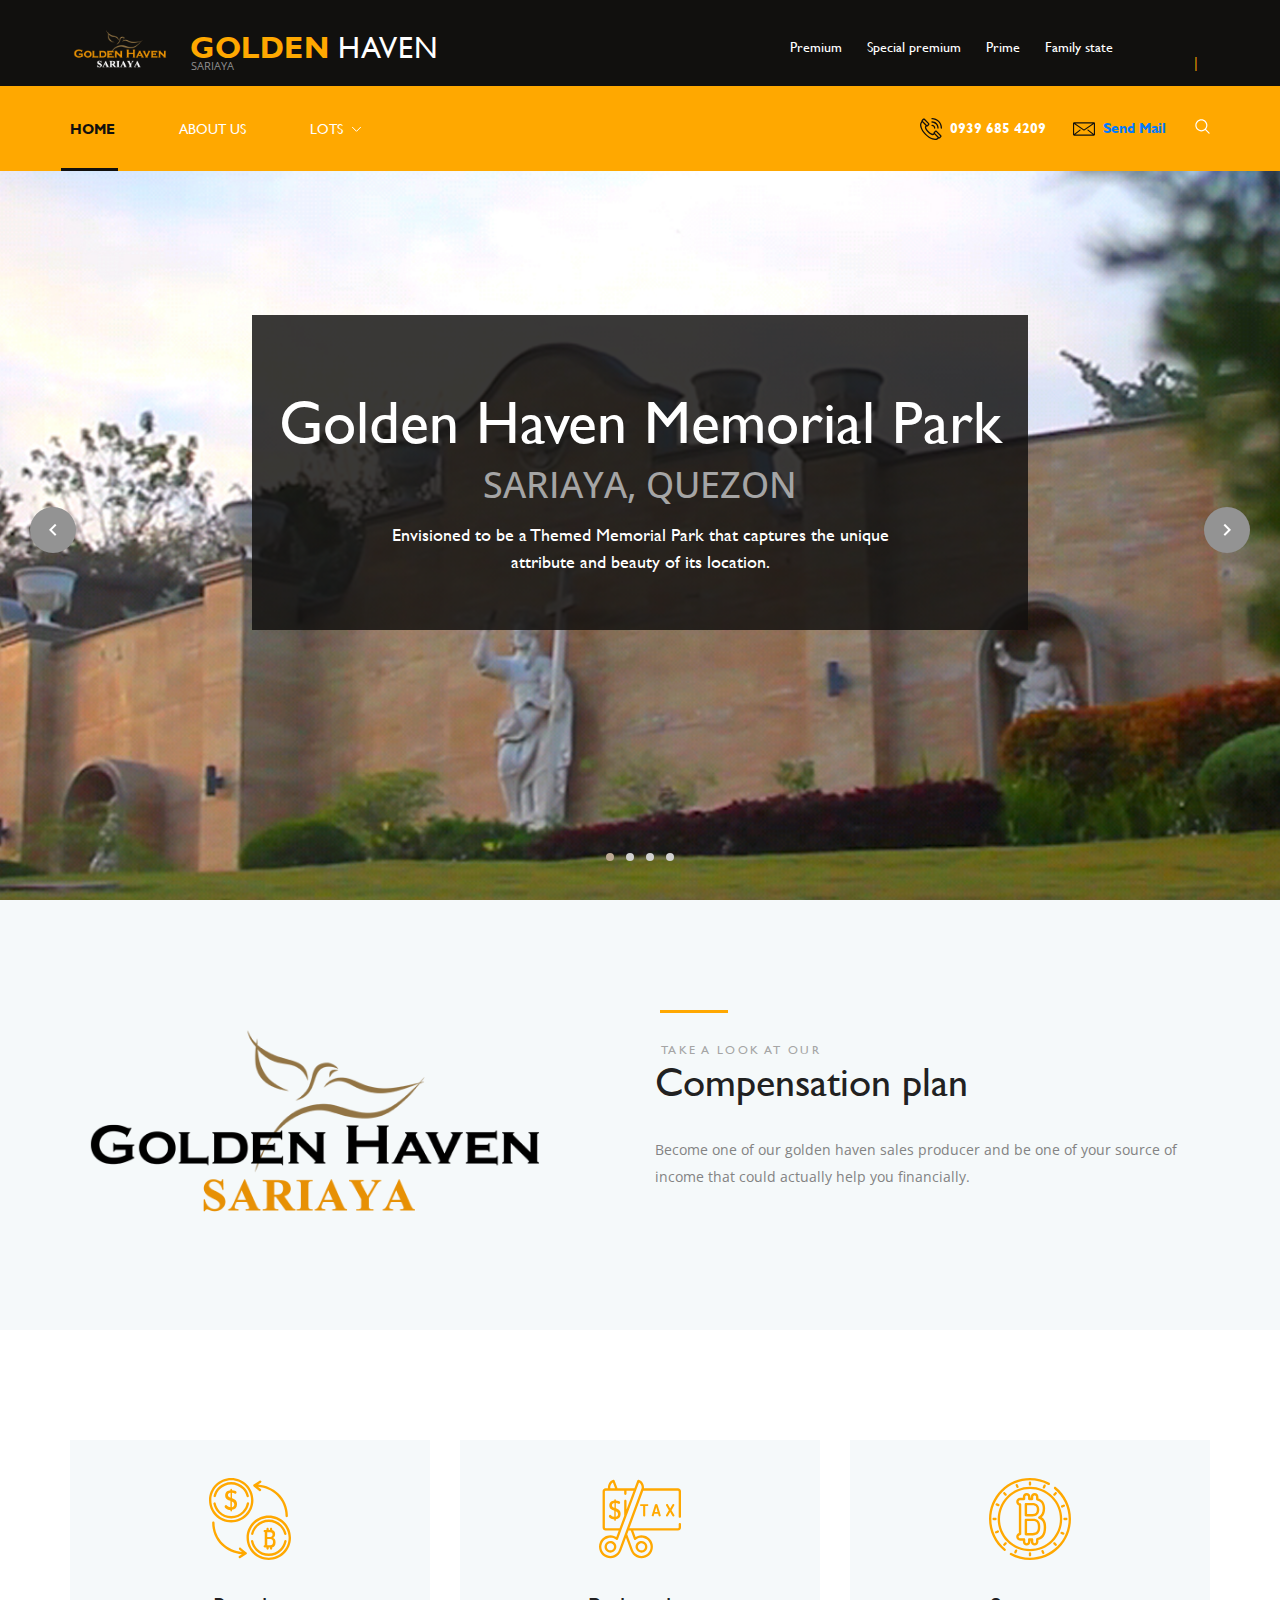
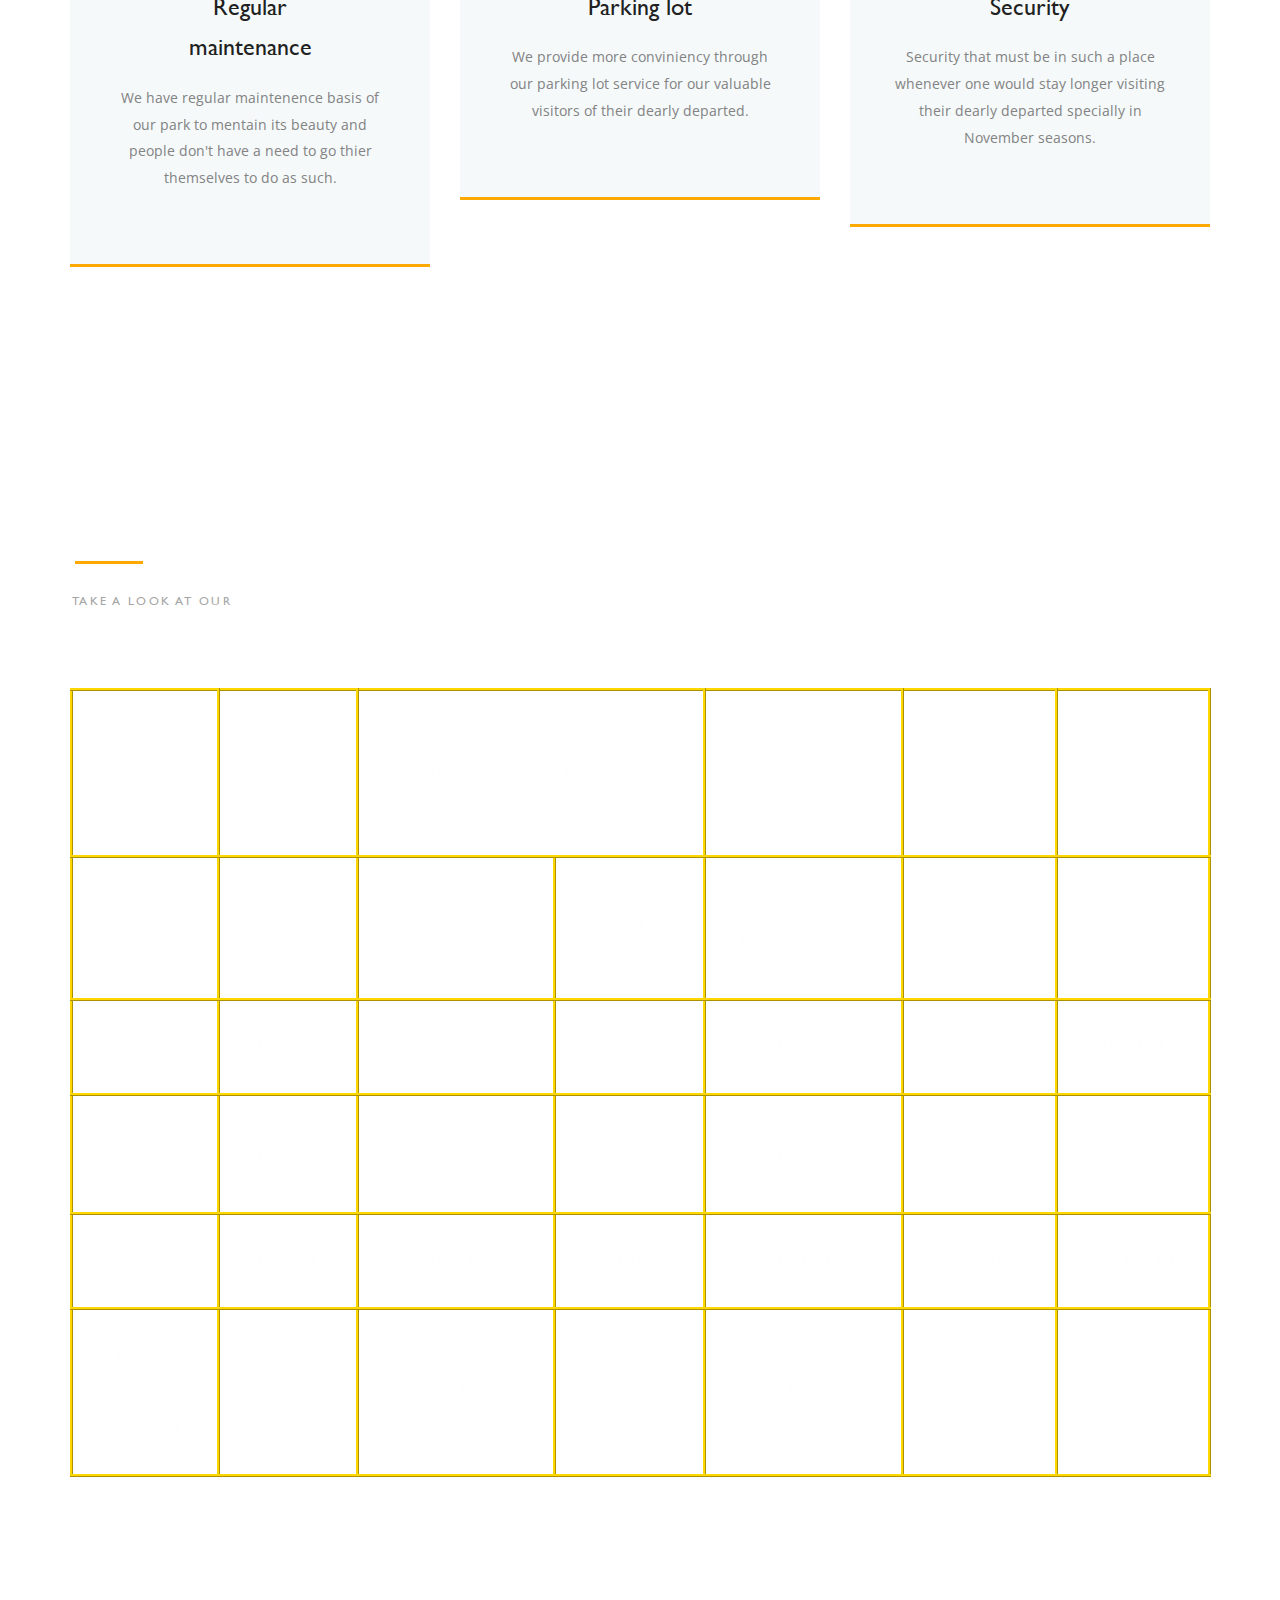
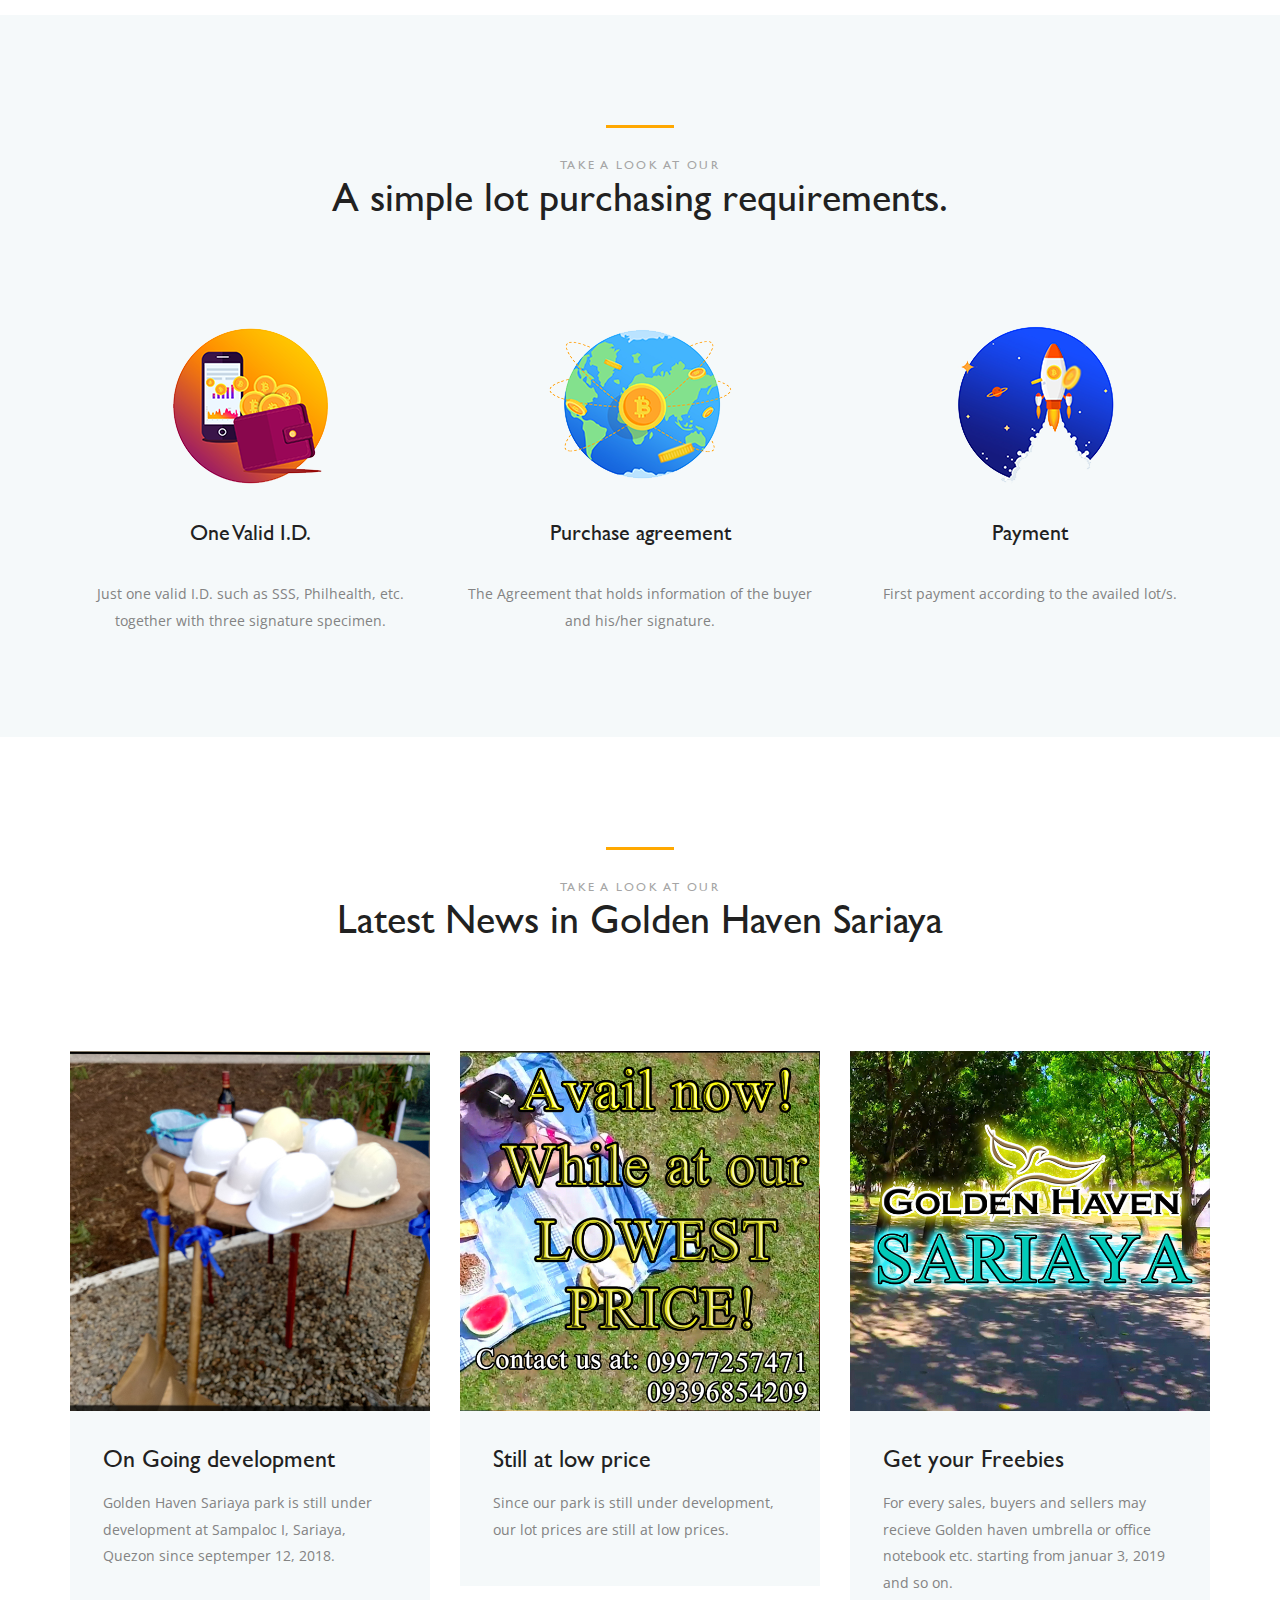
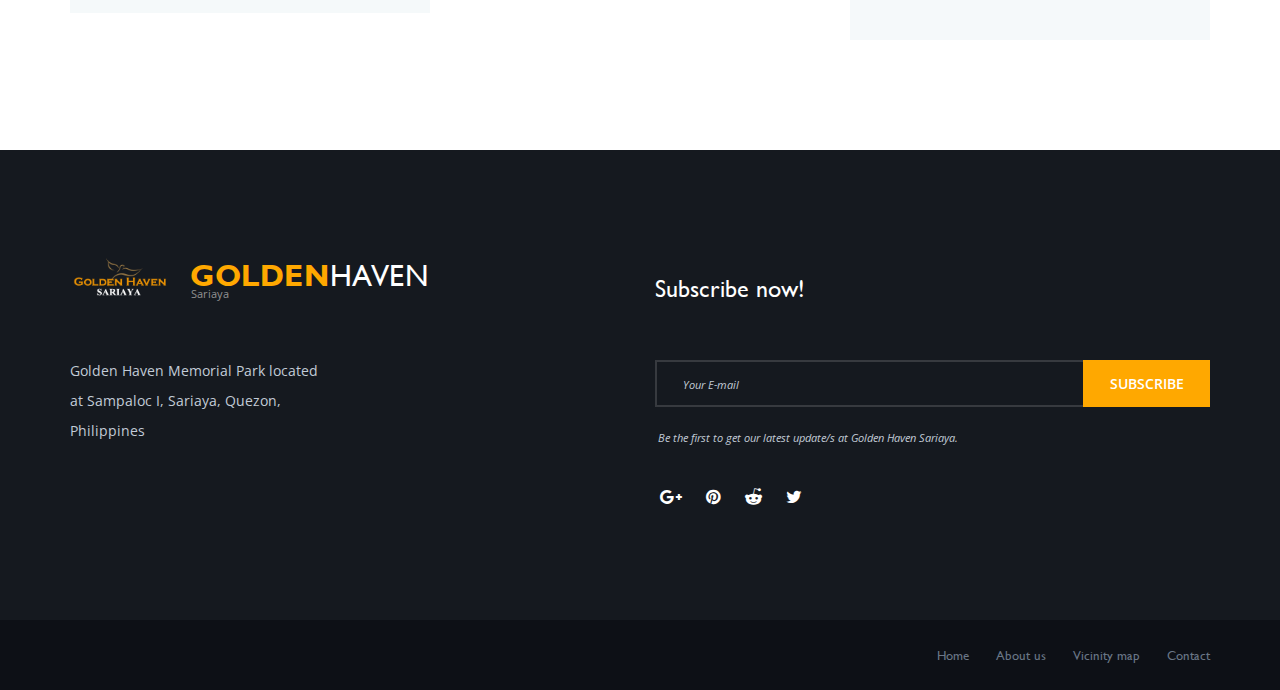
<file: index.html>
<!DOCTYPE html>
<html lang="en">
<head>
<link rel="shortcut icon" href="logo_GNh_icon.ico">
<title>Golden Haven Sariaya</title>
<meta charset="utf-8">
<meta http-equiv="X-UA-Compatible" content="IE=edge">
<meta name="description" content="Golden Haven Memorial Park was established by 
		the Villar Group to provide a lasting and fitting tribute in memory of your departed loved one. 
		A place you would love to come back again for joyful remembrance. Golden Haven is envisioned to be a <qoute>Themed Memorial Park</qoute> 
        that  captures the unique attribute and beauty of its location.">
<meta name="keyword" content="#sariaya#quezon#Golden##haven#memorial#park#philippines#lot#invest#niches#beautiful#garden">
<meta name="author" content="Gilbert Parungao">
<meta name="viewport" content="width=device-width, initial-scale=1">
<link rel="stylesheet" type="text/css" href="styles/bootstrap4/bootstrap.min.css">
<link href="plugins/font-awesome-4.7.0/css/font-awesome.min.css" rel="stylesheet" type="text/css">
<link rel="stylesheet" type="text/css" href="plugins/OwlCarousel2-2.2.1/owl.carousel.css">
<link rel="stylesheet" type="text/css" href="plugins/OwlCarousel2-2.2.1/owl.theme.default.css">
<link rel="stylesheet" type="text/css" href="plugins/OwlCarousel2-2.2.1/animate.css">
<link rel="stylesheet" type="text/css" href="styles/main_styles.css">
<link rel="stylesheet" type="text/css" href="styles/responsive.css">
</head>
<body>

<div class="super_container">
	
	<!-- Home -->

	<div class="home">
		<div class="home_slider_container">
			
			<!-- Home Slider -->

			<div class="owl-carousel owl-theme home_slider">
				
				<!-- Slider Item 1-->
				<div class="owl-item">
					<div class="slider_background" style="background-image:url(images/home_slider_1.jpg)"></div>
					<div class="home_slider_content text-center">
						<h1>Golden Haven Memorial Park</h1>
						<h2>SARIAYA, QUEZON</h2>
						<div class="home_slider_text">Envisioned to be a <qoute>Themed Memorial Park</qoute> 
        that  captures the unique attribute and beauty of its location.</div>
						<!--<div class="link_button home_slider_button"><a href="#">read more</a></div>-->
					</div>
				</div>

				<!-- Slider Item 2-->
				<div class="owl-item">
					<div class="slider_background" style="background-image:url(images/home_slider_2.jpg)"></div>
					<div class="home_slider_content text-center">
						<h1>The Choice of every Filipino</h1>
						<div class="home_slider_text"></div>
						<!--<div class="link_button home_slider_button"><a href="#">read more</a></div>-->
					</div>
				</div>

				<!-- Slider Item 3-->
				<div class="owl-item">
					<div class="slider_background" style="background-image:url(images/home_slider_3.jpg)"></div>
					<div class="home_slider_content text-center">
						<h1>Invest in memories</h1>
						<div class="home_slider_text">Tranquil sanctuaries of ecperience and memories</div>
						<!--<div class="link_button home_slider_button"><a href="#">read more</a></div>-->
					</div>
				</div>

				<!-- Slider Item 4-->
				<div class="owl-item">
					<div class="slider_background" style="background-image:url(images/home_slider_4.jpg)"></div>
					<div class="home_slider_content text-center">
						<h1>We are not building cemetery, we build parks!</h1>
						<div class="home_slider_text">Places of solitude where life is commemorated.</div>
						<!--<div class="link_button home_slider_button"><a href="#">read more</a></div>-->
					</div>
				</div>

			</div>

			<div class="home_slider_nav home_slider_prev d-flex flex-column align-items-center justify-content-center"><img src="images/arrow_l.png" alt=""></div>
			<div class="home_slider_nav home_slider_next d-flex flex-column align-items-center justify-content-center"><img src="images/arrow_r.png" alt=""></div>
			
		</div>
		
		<!-- Header -->

		<header class="header">

			<!-- Top Bar -->
			<div class="top_bar">
				<div class="container">
					<div class="row">
						<div class="col">
							<div class="top_bar_container d-flex flex-row align-items-center justify-content-start">
								<div class="logo_container">
									<div class="logo">
										<a href="#">
											<div class="logo_line_1"><span>Golden </span>Haven</div>
											<div class="logo_line_2">SARIAYA</div>
											<div class="logo_img"><img src="images/logo.png" alt=""></div>
										</a>
									</div>
								</div>
								<div class="top_bar_content ml-auto">
									<div class="coins">
										<ul>
											<li><a href = "premium.html" class = "link" >Premium</a></li>
											<li><a href = "special premium.html" class = "link">Special premium</a></li>
											<li><a href = "prime.html" class = "link">Prime</a></li>
											<li><a href = "family state.html" class = "link">Family state</a><li>
										</ul>
									</div>
									<div class="register_login">
										<div class="register"><a href="#"></a></div>
										<div class="login"><a href="#"></a></div>
									</div>
								</div>
								<div class="burger">
									<i class="fa fa-bars" aria-hidden="true"></i>
								</div>
							</div>
						</div>
					</div>
				</div>		
			</div>

			<!-- Main Menu -->
			<div class="main_menu">
				<div class="container">
					<div class="row">
						<div class="col">
							<div class="main_menu_container d-flex flex-row align-items-center justify-content-start">
								<div class="main_menu_content">
									<ul class="main_menu_list">
										<li class="active hassubs">
											<a href="#">home
												<!--<svg version="1.1" id="Layer_1" xmlns="http://www.w3.org/2000/svg" xmlns:xlink="http://www.w3.org/1999/xlink" x="0px" y="0px"
													 width="9px" height="5px" viewBox="0 0 9 5" enable-background="new 0 0 9 5" xml:space="preserve">
													<g>
														<polyline class="arrow_d" fill="none" stroke="#FFFFFF" stroke-miterlimit="10" points="0.022,-0.178 4.5,4.331 9.091,-0.275 	"/>
													</g>
												</svg>-->
											</a>
											
										</li>
										<li><a href="about.html">about us
											<svg version="1.1" id="Layer_4" xmlns="http://www.w3.org/2000/svg" xmlns:xlink="http://www.w3.org/1999/xlink" x="0px" y="0px"
												 width="9px" height="5px" viewBox="0 0 9 5" enable-background="new 0 0 9 5" xml:space="preserve">
												<g>
													<polyline class="arrow_d" fill="none" stroke="#FFFFFF" stroke-miterlimit="10" points="0.022,-0.178 4.5,4.331 9.091,-0.275 	"/>
												</g>
											</svg>
										</a></li>
										<li class="hassubs">
											<a href="index.html">Lots
												<svg version="1.1" id="Layer_5" xmlns="http://www.w3.org/2000/svg" xmlns:xlink="http://www.w3.org/1999/xlink" x="0px" y="0px"
													 width="9px" height="5px" viewBox="0 0 9 5" enable-background="new 0 0 9 5" xml:space="preserve">
													<g>
														<polyline class="arrow_d" fill="none" stroke="#FFFFFF" stroke-miterlimit="10" points="0.022,-0.178 4.5,4.331 9.091,-0.275 	"/>
													</g>
												</svg>
											</a>
											<ul>
												<li><a href="premium.html">Premium
													<svg version="1.1" id="Layer_6" xmlns="http://www.w3.org/2000/svg" xmlns:xlink="http://www.w3.org/1999/xlink" x="0px" y="0px"
														 width="9px" height="5px" viewBox="0 0 9 5" enable-background="new 0 0 9 5" xml:space="preserve">
														<g>
															<polyline class="arrow_d" fill="none" stroke="#FFFFFF" stroke-miterlimit="10" points="0.022,-0.178 4.5,4.331 9.091,-0.275 	"/>
														</g>
													</svg>
												</a></li>
												<li><a href="special premium.html">Special premium
													<svg version="1.1" id="Layer_7" xmlns="http://www.w3.org/2000/svg" xmlns:xlink="http://www.w3.org/1999/xlink" x="0px" y="0px"
														 width="9px" height="5px" viewBox="0 0 9 5" enable-background="new 0 0 9 5" xml:space="preserve">
														<g>
															<polyline class="arrow_d" fill="none" stroke="#FFFFFF" stroke-miterlimit="10" points="0.022,-0.178 4.5,4.331 9.091,-0.275 	"/>
														</g>
													</svg>
												</a></li>
												<li><a href="prime.html">Prime
													<svg version="1.1" id="Layer_8" xmlns="http://www.w3.org/2000/svg" xmlns:xlink="http://www.w3.org/1999/xlink" x="0px" y="0px"
														 width="9px" height="5px" viewBox="0 0 9 5" enable-background="new 0 0 9 5" xml:space="preserve">
														<g>
															<polyline class="arrow_d" fill="none" stroke="#FFFFFF" stroke-miterlimit="10" points="0.022,-0.178 4.5,4.331 9.091,-0.275 	"/>
														</g>
													</svg>
												</a></li>
												<li><a href="family state.html">Family state
													<svg version="1.1" id="Layer_9" xmlns="http://www.w3.org/2000/svg" xmlns:xlink="http://www.w3.org/1999/xlink" x="0px" y="0px"
														 width="9px" height="5px" viewBox="0 0 9 5" enable-background="new 0 0 9 5" xml:space="preserve">
														<g>
															<polyline class="arrow_d" fill="none" stroke="#FFFFFF" stroke-miterlimit="10" points="0.022,-0.178 4.5,4.331 9.091,-0.275 	"/>
														</g>
													</svg>
												</a></li>
											</ul>
										</li>
										<li class="hassubs">
											<!--<a href="services.html">Vicinity map
												<svg version="1.1" id="Layer_10" xmlns="http://www.w3.org/2000/svg" xmlns:xlink="http://www.w3.org/1999/xlink" x="0px" y="0px"
													 width="9px" height="5px" viewBox="0 0 9 5" enable-background="new 0 0 9 5" xml:space="preserve">
													<g>
														<polyline class="arrow_d" fill="none" stroke="#FFFFFF" stroke-miterlimit="10" points="0.022,-0.178 4.5,4.331 9.091,-0.275 	"/>
													</g>
												</svg>-->
											</a>
										<li><a href="contact.html">
											<svg version="1.1" id="Layer_16" xmlns="http://www.w3.org/2000/svg" xmlns:xlink="http://www.w3.org/1999/xlink" x="0px" y="0px"
												 width="9px" height="5px" viewBox="0 0 9 5" enable-background="new 0 0 9 5" xml:space="preserve">
												<g>
													<polyline class="arrow_d" fill="none" stroke="#FFFFFF" stroke-miterlimit="10" points="0.022,-0.178 4.5,4.331 9.091,-0.275 	"/>
												</g>
											</svg>
										</a></li>
									</ul>
								</div>
								<div class="main_menu_contact ml-auto">
									<div class="main_menu_phone"><img src="images/phone-call.svg" alt=""><span>0939 685 4209</span></div>
									<div class="main_menu_email"><img src="images/envelope.svg" alt=""><span><a href = "mailto:gilbert.parungao.cdscdb@gmail.com">Send Mail</a></span></div>
									<div class="main_menu_search">
										<div class="main_menu_search_button">
											<svg xmlns="http://www.w3.org/2000/svg" xmlns:xlink="http://www.w3.org/1999/xlink" version="1.1" viewBox="0 0 512 512" enable-background="new 0 0 512 512" width="15px" height="15px">
												<g>
												<path class="mag_path" d="M495,466.2L377.2,348.4c29.2-35.6,46.8-81.2,46.8-130.9C424,103.5,331.5,11,217.5,11C103.4,11,11,103.5,11,217.5   S103.4,424,217.5,424c49.7,0,95.2-17.5,130.8-46.7L466.1,495c8,8,20.9,8,28.9,0C503,487.1,503,474.1,495,466.2z M217.5,382.9   C126.2,382.9,52,308.7,52,217.5S126.2,52,217.5,52C308.7,52,383,126.3,383,217.5S308.7,382.9,217.5,382.9z" fill="#f4f4f8"/>
												</g>
											</svg>
										</div>
										<div class="main_menu_search_content">
											<form action="#">
												<input class="search_input" type="search" placeholder="Keyword" required="required">
											</form>
										</div>
									</div>
								</div>
							</div>
						</div>
					</div>
				</div>
			</div>

			<!-- Menu -->

			<div class="menu">
				<div class="menu_register_login">
					<div class="container">
						<div class="row">
							<div class="col">
								<div class="menu_register_login_content d-flex flex-row align-items-center justify-content-end">
									<div class="register"><a href="#"></a></div>
									<div class="login"><a href="#"></a></div>
								</div>
							</div>
						</div>
					</div>
						
				</div>
				<ul class="menu_list">
					<li class="menu_item">
						<div class="container">
							<div class="row">
								<div class="col">
									<a href="#">home</a>
								</div>
							</div>
						</div>
					</li>
					<li class="menu_item">
						<div class="container">
							<div class="row">
								<div class="col">
									<a href="about.html">about us</a>
								</div>
							</div>
						</div>
					</li>
					<li class="menu_item">
						<div class="container">
							<div class="row">
								<div class="col">
									<a href="listings.html">services</a>
								</div>
							</div>
						</div>
					</li>
					<li class="menu_item">
						<div class="container">
							<div class="row">
								<div class="col">
									<a href="news.html">portfolio</a>
								</div>
							</div>
						</div>
					</li>
					<li class="menu_item">
						<div class="container">
							<div class="row">
								<div class="col">
									<a href="contact.html">blog</a>
								</div>
							</div>
						</div>
					</li>
					<li class="menu_item">
						<div class="container">
							<div class="row">
								<div class="col">
									<a href="contact.html">contact</a>
								</div>
							</div>
						</div>
					</li>
				</ul>
			</div>
		</header>
	</div>
	
	<!--Intro--> 

	<div class="intro">
		<div class="container">
			<div class="row">
				<div class="col-lg-6">
					<div class="intro_image text-lg-right text-center"><img src="images/intro.png" alt=""></div>
				</div>
				<div class="col-lg-6">
					<div class="intro_content">
						<div class="intro_title_container">
							<div class="intro_subtitle">take a look at our</div>
							<h1 class="intro_title">Compensation plan</h1>
						</div>
						<div class="intro_text">
							<p>Become one of our golden haven sales producer and be one of your source of income that could actually help you financially.</p>
						</div>
						<!--<div class="link_button intro_button"><a href="#">read more</a></div>-->
					</div>
				</div>
			</div>
		</div>
	</div>
     
	<!-- Services -->

	<div class="services">
		<div class="container">
			<div class="row">
				<div class="col">
					<!-- Testimonials Slider -->

					<div class="services_slider_container">
						<div class="owl-carousel owl-theme services_slider">

							<!-- Services Item -->
							<div class="owl-item">
								<div class="services_item d-flex flex-column align-items-center justify-content-center">
									<div class="services_item_bg"></div>
									<div class="services_icon"><img class="svg" src="images/services_1.svg" alt=""></div>
									<div class="services_title">Regular maintenance</div>
									<p class="services_text">We have regular maintenence basis of our park to mentain its beauty and people don't have a need to go thier themselves to do as such.   </p>
									<div class="services_link"><a href="#"></a></div>
								</div>
							</div>

							<!-- Services Item -->
							<div class="owl-item">
								<div class="services_item d-flex flex-column align-items-center justify-content-center">
									<div class="services_item_bg"></div>
									<div class="services_icon"><img class="svg" src="images/services_2.svg" alt=""></div>
									<div class="services_title">Parking lot</div>
									<p class="services_text">We provide more conviniency through our parking lot service for our valuable visitors of their dearly departed.</p>
									<div class="services_link"><a href="#"></a></div>
								</div>
							</div>

							<!-- Services Item -->
							<div class="owl-item">
								<div class="services_item d-flex flex-column align-items-center justify-content-center">
									<div class="services_item_bg"></div>
									<div class="services_icon"><img class="svg" src="images/services_3.svg" alt=""></div>
									<div class="services_title">Security</div>
									<p class="services_text">Security that must be in such a place whenever one would stay longer visiting their dearly departed specially in November seasons.</p>
									<div class="services_link"><a href="#"></a></div>
								</div>
							</div>

							<!-- Services Item -->
							<div class="owl-item">
								<div class="services_item d-flex flex-column align-items-center justify-content-center">
									<div class="services_item_bg"></div>
									<div class="services_icon"><img class="svg" src="images/services_1.svg" alt=""></div>
									<div class="services_title">Sales Agencies</div>
									<p class="services_text">We people needs financial support, here at Golden haven can provide source of income through agencies and become a sales agent.</p>
									<div class="services_link"><a href="#"></a></div>
								</div>
							</div>

							<!-- Services Item -->
							<div class="owl-item">
								<div class="services_item d-flex flex-column align-items-center justify-content-center">
									<div class="services_item_bg"></div>
									<div class="services_icon"><img class="svg" src="images/services_2.svg" alt=""></div>
									<div class="services_title">Gilbert D.  Parungao</div>
									<p class="services_text">From LMS Golden Achievers group agency, one of our account manager/consultant you may look for Mr. Gilbert Parungao for inquiries.<br>Contact: 09977257471 / 09396854209<br>E-mail: gilbertparungao@yahoo.com</p>
									<div class="services_link"><a href="#"></a></div>
								</div>
							</div>

							<!-- Services Item -->
							<div class="owl-item">
								<div class="services_item d-flex flex-column align-items-center justify-content-center">
									<div class="services_item_bg"></div>
									<div class="services_icon"><img class="svg" src="images/services_3.svg" alt=""></div>
									<div class="services_title">LMS Golden Achievers</div>
									<p class="services_text">Our featured group agencies LMS Golden Achievers here at Golden Haven Sariaya.</p>
									<div class="services_link"><a href="#"></a></div>
								</div>
							</div>

						</div>
						
						<div class="services_nav services_prev d-flex flex-column align-items-center justify-content-center"><img src="images/arrow_l.png" alt=""></div>
						<div class="services_nav services_next d-flex flex-column align-items-center justify-content-center"><img src="images/arrow_r.png" alt=""></div>

					</div>

				</div>
			</div>
		</div>
	</div>

	<!-- Converter -->

	<div class="converter">
		<div class="converter_background parallax-window" data-parallax="scroll" data-image-src="images/converter.jpg" data-speed="0.8"></div>

		<div class="container">
			<div class="row">
				<div class="col-lg-5">
					<div class="converter_content">
						<div class="converter_title_container">
							<div class="converter_subtitle">take a look at our</div>
							<h1 class="converter_title">Lot price list</h1>
						</div>
						<div class="converter_text">
							<table class="tblprice">
								<strong>
									<tr>
										<th>LOT CLASS</th>
										<th>TCP</th>
										<th colspan="2">IN HOUSE FINANCING(6 YRS)</th>
										<th>DEFERRED FINANCING</th>
										<th>SPOT CASH wd 10% DISCOUNT</th>
										<th>AT NEED PRICE</th>
							    	</tr>
							   </strong>
									<tr>
										<td></td>
										<td></td>
										<td><strong>12 MOS DOWNPAYMENT</strong></td>
 										<td><strong>5 YRS wd 10% INTEREST</strong></td>
										<td><strong>2 YEARS NO DOWNPAYMENT</strong></td>
										<td></td>
										<td></td>
									</tr>
									<tr>
										<td><strong>PREMIUM</strong></td>
										<td>P57,250</td>
										<td>P955</td>
										<td>P975</td>
										<td>P2,390</td>
										<td>P53,125</td>
										<td>P80,150</td>
									</tr>	
									
								    <tr>
								    	<td><strong>SPECIAL PRIME</strong></td>
								    	<td>P61,550</td>
								    	<td>P1,030</td>
								    	<td>P1,050</td>
								    	<td>P2,565</td>
								    	<td>P56,995</td>
								    	<td>P86,170</td>
								    </tr>

								    <tr>
								    	<td><strong>PRIME</strong></td>
								    	<td>P67,897</td>
								    	<td>P1,135</td>
								    	<td>P1,155</td>
								    	<td>P2,830</td>
								    	<td>P62,708</td>
								    	<td>P95,055.80</td>
								    </tr>	
								    
								    <tr>
								    	<td><strong>FAMILY STATE<br>(12 Lot package)</strong></td>
								    	<td>P756,000</td>
								    	<td>P12,600</td>
								    	<td>P12,855</td>
								    	<td>P31,500</td>
								    	<td>P699,600</td>
								        <td>P1,058,400</td>
								    </tr>	
							</table>
						</div>
					</div>
				</div>
				
			</div>
		</div>
	</div>

	<!-- Info -->

	<div class="info">
		<div class="container">
			<div class="row">
				<div class="col">
					<div class="section_title_container text-center">
						<div class="section_subtitle">take a look at our</div>
						<div class="section_title">A simple lot purchasing requirements.</div>
					</div>
				</div>
			</div>
			<div class="row info_row">

				<!-- Info Item -->
				<div class="col-lg-4 info_col">
					<div class="info_item text-center">
						<div class="info_image"><img src="images/info_1.png" alt=""></div>
						<div class="info_title">One Valid I.D.</div>
						<div class="info_text">
							<p>Just one valid I.D. such as SSS, Philhealth, etc. together with three signature specimen.</p>
						</div>
					</div>
				</div>

				<!-- Info Item -->
				<div class="col-lg-4 info_col">
					<div class="info_item text-center">
						<div class="info_image"><img src="images/info_2.png" alt=""></div>
						<div class="info_title">Purchase agreement</div>
						<div class="info_text">
							<p>The Agreement that holds information of the buyer and his/her signature.</p>
						</div>
					</div>
				</div>

				<!-- Info Item -->
				<div class="col-lg-4 info_col">
					<div class="info_item text-center">
						<div class="info_image"><img src="images/info_3.png" alt=""></div>
						<div class="info_title">Payment</div>
						<div class="info_text">
							<p>First payment according to the availed lot/s.</p>
						</div>
					</div>
				</div>

			</div>
		</div>
	</div>

	<!-- News -->

	<div class="news">
		<div class="container">
			<div class="row">
				<div class="col">
					<div class="section_title_container text-center">
						<div class="section_subtitle">take a look at our</div>
						<div class="section_title">Latest News in Golden Haven Sariaya</div>
					</div>
				</div>
			</div>
			<div class="row news_row">
				
				<!-- News Item -->
				<div class="col-lg-4 news_col">
					<div class="news_item">
						<div class="news_image">
							<img src="images/news_1.jpg" alt="https://unsplash.com/@silverhousehd">
						</div>
						<div class="news_content">
							<div class="news_title">On Going development</div>
							<div class="news_text">
								<p>Golden Haven Sariaya park is still under development at Sampaloc I, Sariaya, Quezon since septemper 12, 2018.</p>
							</div>
						</div>
						<!--<div class="news_button"><a href="news.html"></a></div>-->
					</div>
				</div>

				<!-- News Item -->
				<div class="col-lg-4 news_col">
					<div class="news_item">
						<div class="news_image">
							<img src="images/news_2.jpg" alt="https://unsplash.com/@silverhousehd">
						</div>
						<div class="news_content">
							<div class="news_title">Still at low price</div>
							<div class="news_text">
								<p>Since our park is still under development, our lot prices are still at low prices.</p>
							</div>
						</div>
						<!--<div class="news_button"><a href="news.html"></a></div>-->
					</div>
				</div>

				<!-- News Item -->
				<div class="col-lg-4 news_col">
					<div class="news_item">
						<div class="news_image">
							<img src="images/news_3.jpg" alt="https://unsplash.com/@silverhousehd">
						</div>
						<div class="news_content">
							<div class="news_title">Get your Freebies</div>
							<div class="news_text">
								<p>For every sales, buyers and sellers may recieve Golden haven umbrella or office notebook etc. starting from januar 3, 2019 and so on.  </p>
							</div>
						</div>
						<!--<div class="news_button"><a href="news.html"></a></div>-->
					</div>
				</div>

			</div>
		</div>
	</div>

	<!-- Footer -->

	<footer class="footer">
		<div class="container">
			<div class="row">

				<!-- Footer Column -->
				<div class="col-lg-3 footer_col">
					<div class="footer_about">
						<div class="logo_container footer_logo">
							<div class="logo">
								<a href="#">
									<div class="logo_line_1"><span>Golden</span>Haven</div>
									<div class="logo_line_2">Sariaya</div>
									<div class="logo_img"><img src="images/logo.png" alt=""></div>
								</a>
							</div>
						</div>
						<p class="footer_about_text">Golden Haven Memorial Park located at Sampaloc I, Sariaya, Quezon, Philippines</p>
					</div>
				</div>

				<!-- Footer Column -->
				<div class="col-lg-3 footer_col">
					<div class="footer_links">
						<div class="footer_title"><br></div>
						<ul>
							<li><a href="#"></a></li>
							<li><a href="#"></a></li>
							<li><a href="#"></a></li>
							<li><a href="#"></a></li>
							<li><a href="#"></a></li>
							<li><a href="#"></a></li>
							<li><a href="#"></a></li>
							<li><a href="#"></a></li>
							<li><a href="#"></a></li>
							<li><a href="#"></a></li>
							<li><a href="#"></a></li>
						</ul>
					</div>
				</div>

				<!-- Footer Column -->
				<div class="col-lg-6 footer_col">
					<div class="footer_newsletter">
						<div class="footer_title">Subscribe now!</div>
						<form action="#" class="footer_newsletter_form">
							<input type="email" class="footer_newsletter_input" placeholder="Your E-mail" required="required">
							<button class="footer_newsletter_button" type="submit">subscribe</button>
						</form>
						<div class="footer_newsletter_text">Be the first to get our latest update/s at Golden Haven Sariaya.</div>
						<div class="footer_social">
							<ul>
								<li><a href="#"><i class="fa fa-google-plus" aria-hidden="true"></i></a></li>
								<li><a href="#"><i class="fa fa-pinterest" aria-hidden="true"></i></a></li>
								<li><a href="#"><i class="fa fa-reddit-alien" aria-hidden="true"></i></a></li>
								<li><a href="#"><i class="fa fa-twitter" aria-hidden="true"></i></a></li>
							</ul>
						</div>
					</div>
				</div>

			</div>
		</div>

		<div class="copyright">
			<div class="container">
				<div class="row">
					<div class="col-md-4 order-md-1 order-2">
						<div class="copyright_content d-flex flex-row align-items-center justify-content-start">
							<div class="cr"><!-- Link back to Colorlib can't be removed. Template is licensed under CC BY 3.0. -->

						</div>
						</div>
					</div>
					<div class="col-md-8 order-md-2 order-1">
						<nav class="footer_nav d-flex flex-row align-items-center justify-content-md-end">
							<ul>
								<li><a href="#">Home</a></li>
								<li><a href="about.html">About us</a></li>
								<!--<li><a href="services.html">Lots</a></li>-->
								<li><a href="news.html">Vicinity map</a></li>
								<li><a href="contact.html">Contact</a></li>
							</ul>
						</nav>
					</div>
				</div>
			</div>			
		</div>
	</footer>
</div>

<script src="js/jquery-3.2.1.min.js"></script>
<script src="styles/bootstrap4/popper.js"></script>
<script src="styles/bootstrap4/bootstrap.min.js"></script>
<script src="plugins/OwlCarousel2-2.2.1/owl.carousel.js"></script>
<script src="plugins/easing/easing.js"></script>
<script src="plugins/parallax-js-master/parallax.min.js"></script>
<script src="js/custom.js"></script>
</body>
</html>
</file>
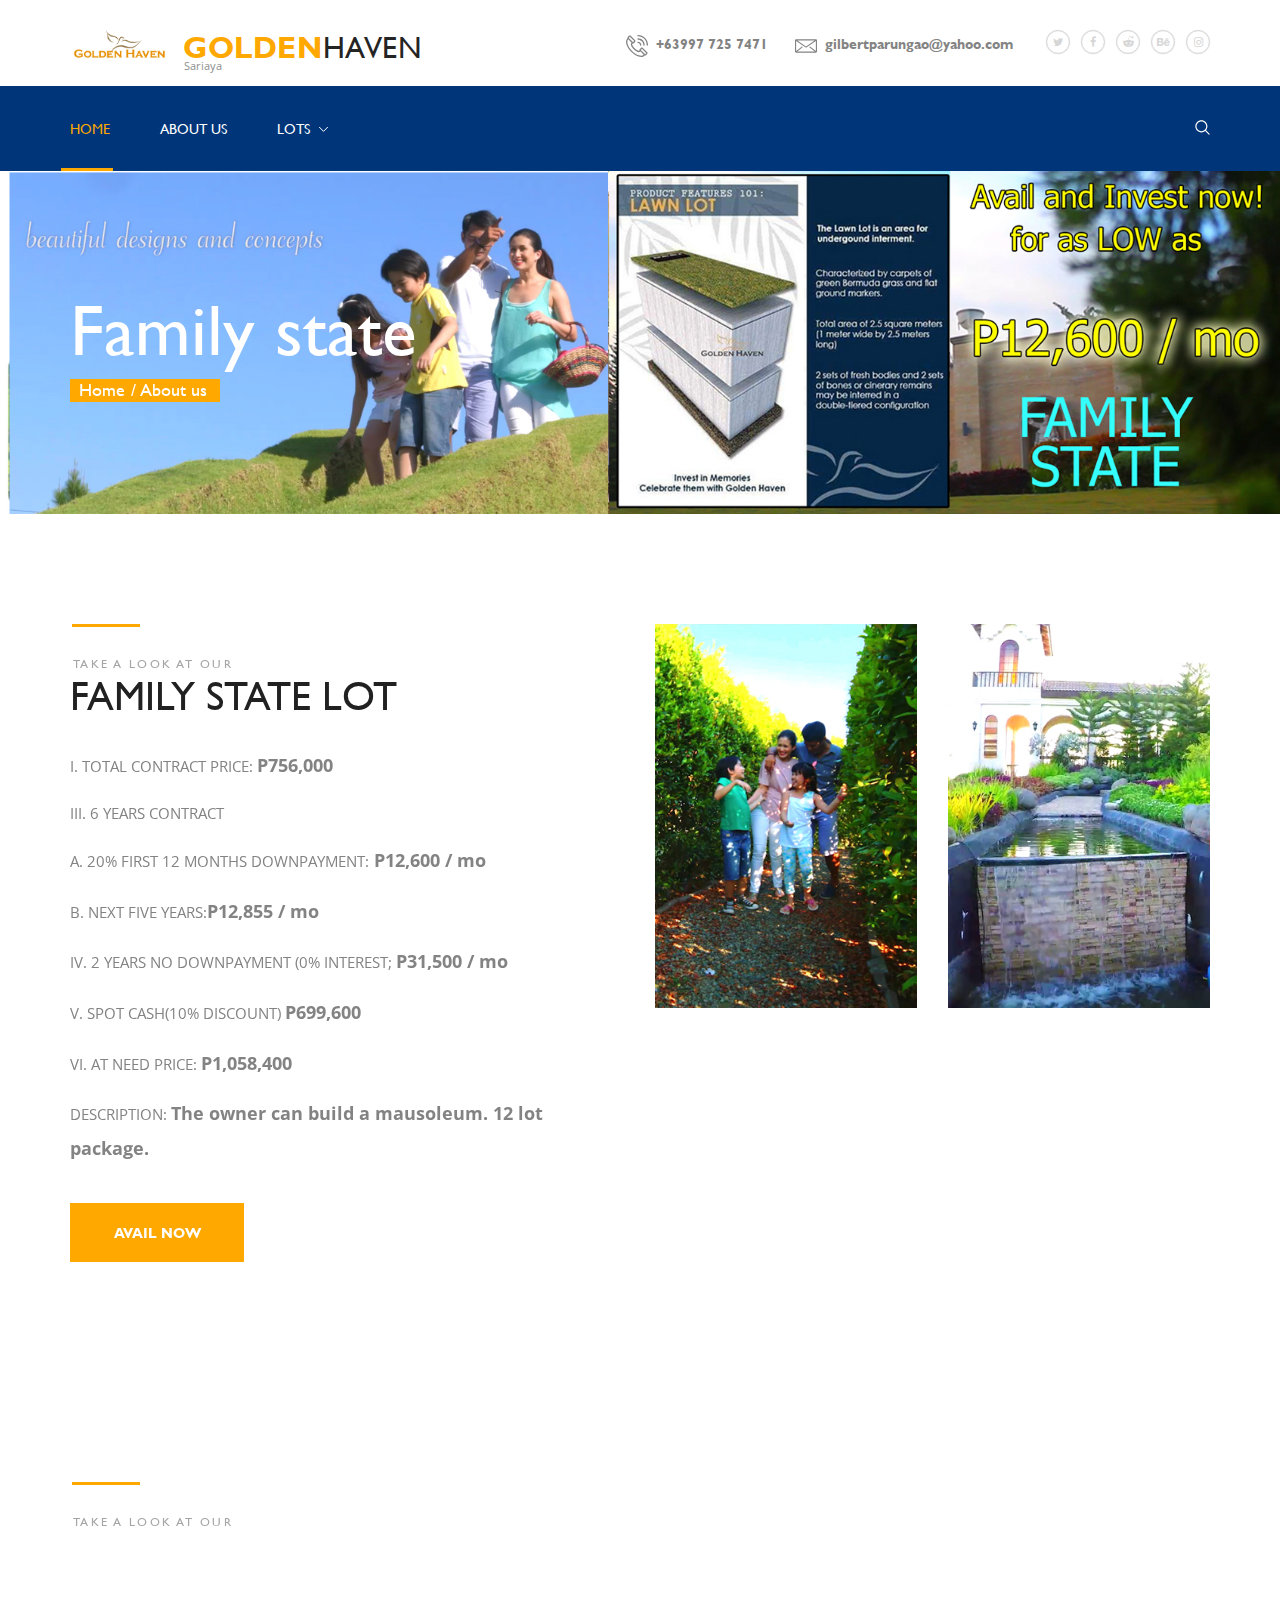
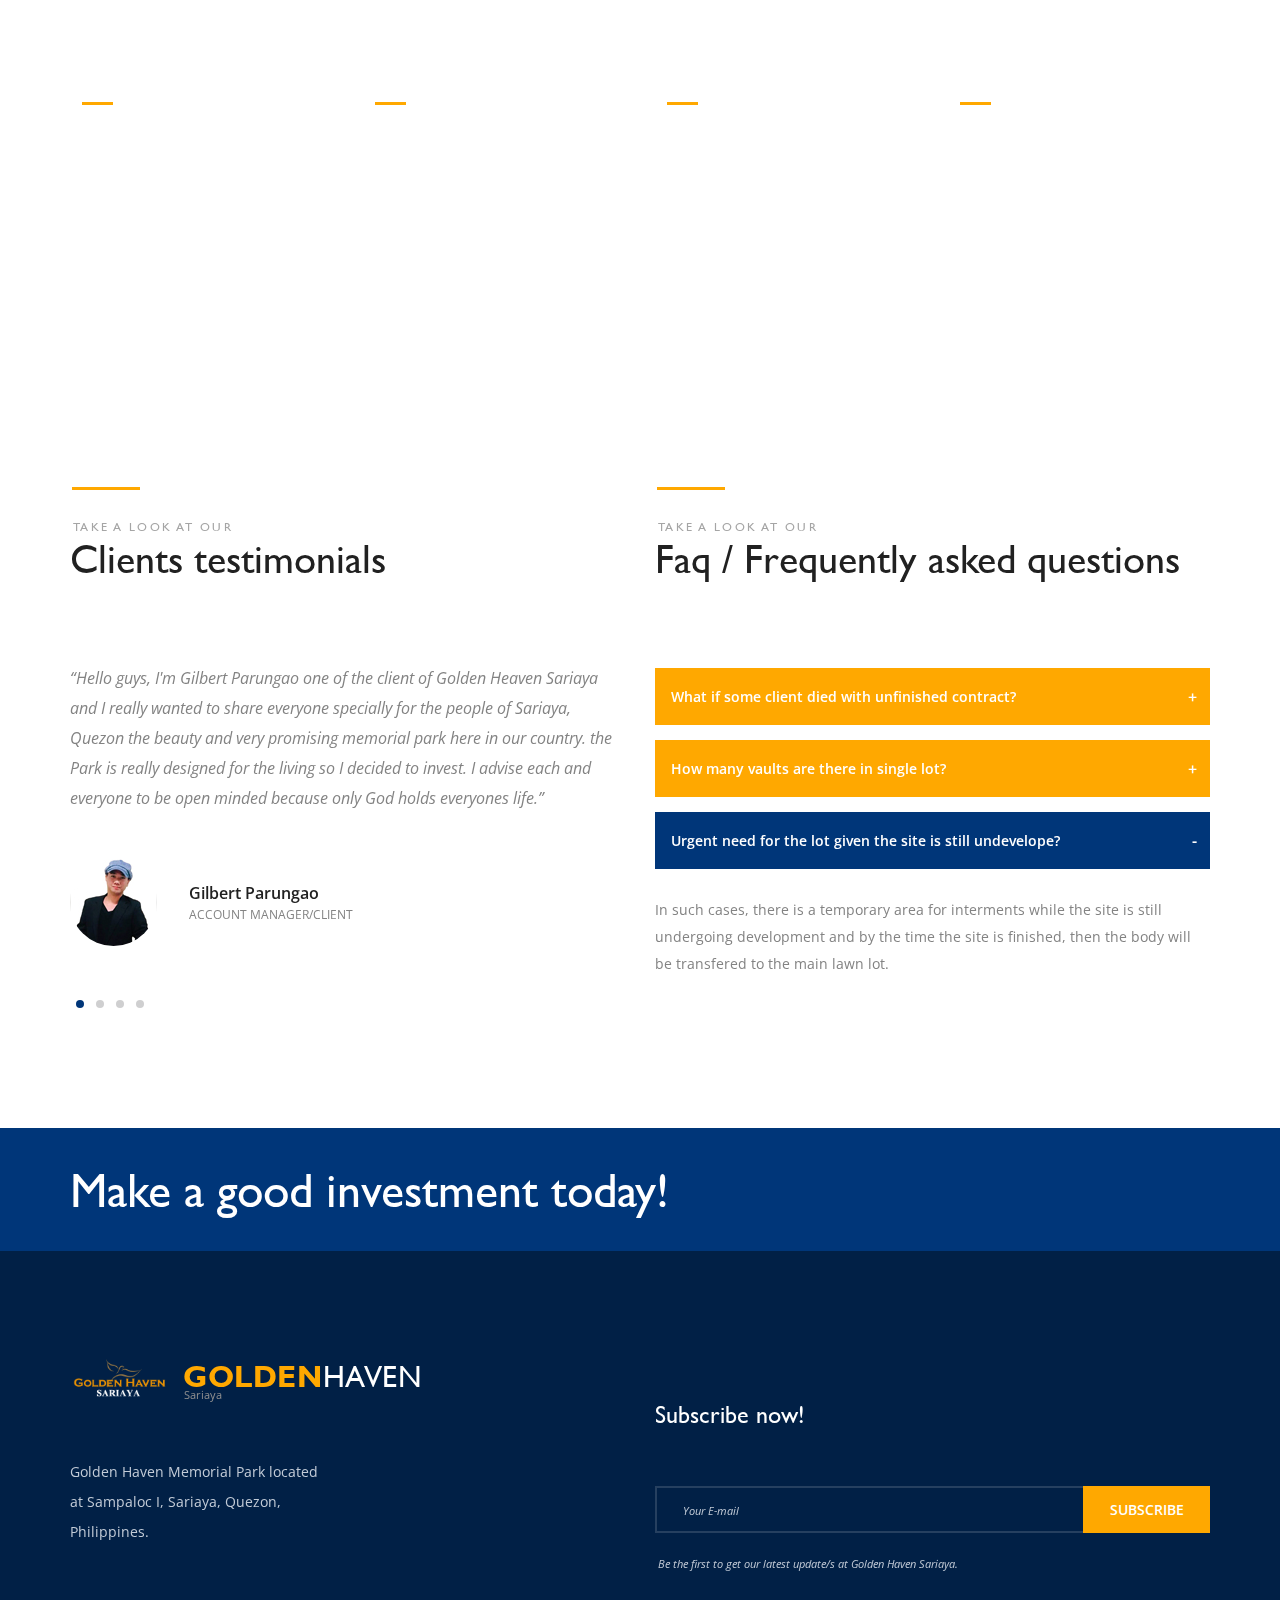
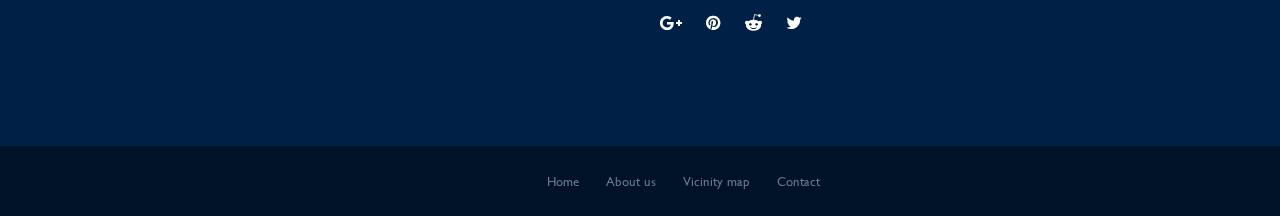
<file: family state.html>
<!DOCTYPE html>
<html lang="en">
<head>
<link rel="shortcut icon" href="logo_GNh_icon.ico">
<title>Family state</title>
<meta charset="utf-8">
<meta http-equiv="X-UA-Compatible" content="IE=edge">
<meta name="description" content="Invest project">
<meta name="viewport" content="width=device-width, initial-scale=1">
<link rel="stylesheet" type="text/css" href="styles/bootstrap4/bootstrap.min.css">
<link href="plugins/font-awesome-4.7.0/css/font-awesome.min.css" rel="stylesheet" type="text/css">
<link rel="stylesheet" type="text/css" href="plugins/OwlCarousel2-2.2.1/owl.carousel.css">
<link rel="stylesheet" type="text/css" href="plugins/OwlCarousel2-2.2.1/owl.theme.default.css">
<link rel="stylesheet" type="text/css" href="plugins/OwlCarousel2-2.2.1/animate.css">
<link rel="stylesheet" type="text/css" href="styles/about.css">
<link rel="stylesheet" type="text/css" href="styles/about_responsive.css">
</head>
<body>

<div class="super_container">
	
	<!-- Home -->

	<div class="home">
		<div class="home_background parallax-window" data-parallax="scroll" data-image-src="images/family_state.jpg" data-speed="0.8"></div>
		<div class="container">
			<div class="row">
				<div class="col">
					<div class="home_content">
						<div class="home_content_inner">
							<div class="home_title">Family state</div>
							<div class="home_breadcrumbs">
								<ul>
									<li><a href="index.html">Home</a></li>
									<li>About us</li>
								</ul>
							</div>
						</div>
					</div>
				</div>
			</div>
		</div>

		<!-- Header -->

		<header class="header">

			<!-- Top Bar -->
			<div class="top_bar">
				<div class="container">
					<div class="row">
						<div class="col">
							<div class="top_bar_container d-flex flex-row align-items-center justify-content-start">
								<div class="logo_container">
									<div class="logo">
										<a href="#">
											<div class="logo_line_1"><span>Golden</span>Haven</div>
											<div class="logo_line_2">Sariaya</div>
											<div class="logo_img"><img src="images/logo.png" alt=""></div>
										</a>
									</div>
								</div>
								<div class="top_bar_content ml-auto">
									<div class="main_menu_contact">
										<div class="main_menu_phone"><img src="images/phone-call.svg" class="svg" alt=""><span>+63997 725 7471</span></div>
										<div class="main_menu_email"><img src="images/envelope.svg" class="svg" alt=""><span>gilbertparungao@yahoo.com</span></div>
									</div>
									<div class="main_menu_social">
										<ul>
											<li><a href="#"><i class="fa fa-twitter" aria-hidden="true"></i></a></li>
											<li><a href="#"><i class="fa fa-facebook" aria-hidden="true"></i></a></li>
											<li><a href="#"><i class="fa fa-reddit-alien" aria-hidden="true"></i></a></li>
											<li><a href="#"><i class="fa fa-behance" aria-hidden="true"></i></a></li>
											<li><a href="#"><i class="fa fa-instagram" aria-hidden="true"></i></a></li>
										</ul>
									</div>
								</div>
								<div class="burger">
									<i class="fa fa-bars" aria-hidden="true"></i>
								</div>
							</div>
						</div>
					</div>
				</div>		
			</div>

			<!-- Main Menu -->
			<div class="main_menu">
				<div class="container">
					<div class="row">
						<div class="col">
							<div class="main_menu_container d-flex flex-row align-items-center justify-content-start">
								<div class="main_menu_content">
									<ul class="main_menu_list">
										<li class="active hassubs">
											<a href="index.html">home
												<!--<svg version="1.1" id="Layer_1" xmlns="http://www.w3.org/2000/svg" xmlns:xlink="http://www.w3.org/1999/xlink" x="0px" y="0px"
													 width="9px" height="5px" viewBox="0 0 9 5" enable-background="new 0 0 9 5" xml:space="preserve">
													<g>
														<polyline class="arrow_d" fill="none" stroke="#FFFFFF" stroke-miterlimit="10" points="0.022,-0.178 4.5,4.331 9.091,-0.275 	"/>
													</g>
												</svg>-->
											</a>
											<!--<ul>
												<li><a href="index.html">Blockchain
													<svg version="1.1" id="Layer_2" xmlns="http://www.w3.org/2000/svg" xmlns:xlink="http://www.w3.org/1999/xlink" x="0px" y="0px"
														 width="9px" height="5px" viewBox="0 0 9 5" enable-background="new 0 0 9 5" xml:space="preserve">
														<g>
															<polyline class="arrow_d" fill="none" stroke="#FFFFFF" stroke-miterlimit="10" points="0.022,-0.178 4.5,4.331 9.091,-0.275 	"/>
														</g>
													</svg>
												</a></li>
												<li><a href="financial.html">Financial
													<svg version="1.1" id="Layer_3" xmlns="http://www.w3.org/2000/svg" xmlns:xlink="http://www.w3.org/1999/xlink" x="0px" y="0px"
														 width="9px" height="5px" viewBox="0 0 9 5" enable-background="new 0 0 9 5" xml:space="preserve">
														<g>
															<polyline class="arrow_d" fill="none" stroke="#FFFFFF" stroke-miterlimit="10" points="0.022,-0.178 4.5,4.331 9.091,-0.275 	"/>
														</g>
													</svg>
												</a></li>
											</ul>-->
										</li>
										<li><a href="about.html">about us
											<svg version="1.1" id="Layer_4" xmlns="http://www.w3.org/2000/svg" xmlns:xlink="http://www.w3.org/1999/xlink" x="0px" y="0px"
												 width="9px" height="5px" viewBox="0 0 9 5" enable-background="new 0 0 9 5" xml:space="preserve">
												<g>
													<polyline class="arrow_d" fill="none" stroke="#FFFFFF" stroke-miterlimit="10" points="0.022,-0.178 4.5,4.331 9.091,-0.275 	"/>
												</g>
											</svg>
										</a></li>
										<li class="hassubs">
											<a href="family state.html">Lots
												<svg version="1.1" id="Layer_5" xmlns="http://www.w3.org/2000/svg" xmlns:xlink="http://www.w3.org/1999/xlink" x="0px" y="0px"
													 width="9px" height="5px" viewBox="0 0 9 5" enable-background="new 0 0 9 5" xml:space="preserve">
													<g>
														<polyline class="arrow_d" fill="none" stroke="#FFFFFF" stroke-miterlimit="10" points="0.022,-0.178 4.5,4.331 9.091,-0.275 	"/>
													</g>
												</svg>
											</a>
											<ul>
												<li><a href="premium.html">Premium
													<svg version="1.1" id="Layer_6" xmlns="http://www.w3.org/2000/svg" xmlns:xlink="http://www.w3.org/1999/xlink" x="0px" y="0px"
														 width="9px" height="5px" viewBox="0 0 9 5" enable-background="new 0 0 9 5" xml:space="preserve">
														<g>
															<polyline class="arrow_d" fill="none" stroke="#FFFFFF" stroke-miterlimit="10" points="0.022,-0.178 4.5,4.331 9.091,-0.275 	"/>
														</g>
													</svg>
												</a></li>
												<li><a href="special premium.html">Special premium
													<svg version="1.1" id="Layer_7" xmlns="http://www.w3.org/2000/svg" xmlns:xlink="http://www.w3.org/1999/xlink" x="0px" y="0px"
														 width="9px" height="5px" viewBox="0 0 9 5" enable-background="new 0 0 9 5" xml:space="preserve">
														<g>
															<polyline class="arrow_d" fill="none" stroke="#FFFFFF" stroke-miterlimit="10" points="0.022,-0.178 4.5,4.331 9.091,-0.275 	"/>
														</g>
													</svg>
												</a></li>
												<li><a href="prime.html">Prime
													<svg version="1.1" id="Layer_8" xmlns="http://www.w3.org/2000/svg" xmlns:xlink="http://www.w3.org/1999/xlink" x="0px" y="0px"
														 width="9px" height="5px" viewBox="0 0 9 5" enable-background="new 0 0 9 5" xml:space="preserve">
														<g>
															<polyline class="arrow_d" fill="none" stroke="#FFFFFF" stroke-miterlimit="10" points="0.022,-0.178 4.5,4.331 9.091,-0.275 	"/>
														</g>
													</svg>
												</a></li>
												<li><a href="family state.html">Family state
													<svg version="1.1" id="Layer_9" xmlns="http://www.w3.org/2000/svg" xmlns:xlink="http://www.w3.org/1999/xlink" x="0px" y="0px"
														 width="9px" height="5px" viewBox="0 0 9 5" enable-background="new 0 0 9 5" xml:space="preserve">
														<g>
															<polyline class="arrow_d" fill="none" stroke="#FFFFFF" stroke-miterlimit="10" points="0.022,-0.178 4.5,4.331 9.091,-0.275 	"/>
														</g>
													</svg>
												</a></li>
											</ul>
										</li>
										<li class="hassubs">
											<!--<a href="services.html">Vicinity map
												<svg version="1.1" id="Layer_10" xmlns="http://www.w3.org/2000/svg" xmlns:xlink="http://www.w3.org/1999/xlink" x="0px" y="0px"
													 width="9px" height="5px" viewBox="0 0 9 5" enable-background="new 0 0 9 5" xml:space="preserve">
													<g>
														<polyline class="arrow_d" fill="none" stroke="#FFFFFF" stroke-miterlimit="10" points="0.022,-0.178 4.5,4.331 9.091,-0.275 	"/>
													</g>
												</svg>-->
											</a>
										<li><a href="#">
											<svg version="1.1" id="Layer_16" xmlns="http://www.w3.org/2000/svg" xmlns:xlink="http://www.w3.org/1999/xlink" x="0px" y="0px"
												 width="9px" height="5px" viewBox="0 0 9 5" enable-background="new 0 0 9 5" xml:space="preserve">
												<g>
													<polyline class="arrow_d" fill="none" stroke="#FFFFFF" stroke-miterlimit="10" points="0.022,-0.178 4.5,4.331 9.091,-0.275 	"/>
												</g>
											</svg>
										</a></li>
										
									</ul>
								</div>
								<div class="main_menu_contact ml-auto">
									<div class="main_menu_search">
										<div class="main_menu_search_button">
											<svg xmlns="http://www.w3.org/2000/svg" xmlns:xlink="http://www.w3.org/1999/xlink" version="1.1" viewBox="0 0 512 512" enable-background="new 0 0 512 512" width="15px" height="15px">
												<g>
												<path class="mag_path" d="M495,466.2L377.2,348.4c29.2-35.6,46.8-81.2,46.8-130.9C424,103.5,331.5,11,217.5,11C103.4,11,11,103.5,11,217.5   S103.4,424,217.5,424c49.7,0,95.2-17.5,130.8-46.7L466.1,495c8,8,20.9,8,28.9,0C503,487.1,503,474.1,495,466.2z M217.5,382.9   C126.2,382.9,52,308.7,52,217.5S126.2,52,217.5,52C308.7,52,383,126.3,383,217.5S308.7,382.9,217.5,382.9z" fill="#f4f4f8"/>
												</g>
											</svg>
										</div>
										<div class="main_menu_search_content">
											<form action="#">
												<input class="search_input" type="search" placeholder="Keyword" required="required">
											</form>
										</div>
									</div>
								</div>
							</div>
						</div>
					</div>
				</div>
			</div>

			<!-- Menu -->

			<div class="menu">
				<div class="menu_register_login">
					<div class="container">
						<div class="row">
							<div class="col">
								<div class="menu_register_login_content d-flex flex-row align-items-center justify-content-end">
									<div class="register"><a href="#">register</a></div>
									<div class="login"><a href="#">login</a></div>
								</div>
							</div>
						</div>
					</div>
						
				</div>
				<ul class="menu_list">
					<li class="menu_item">
						<div class="container">
							<div class="row">
								<div class="col">
									<a href="#">home</a>
								</div>
							</div>
						</div>
					</li>
					<li class="menu_item">
						<div class="container">
							<div class="row">
								<div class="col">
									<a href="about.html">about us</a>
								</div>
							</div>
						</div>
					</li>
					<li class="menu_item">
						<div class="container">
							<div class="row">
								<div class="col">
									<a href="listings.html">Lots</a>
								</div>
							</div>
						</div>
					</li>
					<li class="menu_item">
						<div class="container">
							<div class="row">
								<div class="col">
									<a href="news.html">portfolio</a>
								</div>
							</div>
						</div>
					</li>
					<li class="menu_item">
						<div class="container">
							<div class="row">
								<div class="col">
									<a href="contact.html">blog</a>
								</div>
							</div>
						</div>
					</li>
					<li class="menu_item">
						<div class="container">
							<div class="row">
								<div class="col">
									<a href="contact.html">contact</a>
								</div>
							</div>
						</div>
					</li>
				</ul>
			</div>
		</header>
	</div>
	
	<!-- Features -->

	<div class="features">
		<div class="container">
			<div class="row">
				<div class="col-lg-6 features_col">
					<div class="features_content">
						<div class="section_title_container">
							<div class="section_subtitle">take a look at our</div>
							<div class="section_title">FAMILY STATE LOT</div>
							<div class="section_text">
								<p style="font-size:15px;">I. TOTAL CONTRACT PRICE: <b><big>P756,000</big></b></p>
								<pre><p style="font-size:15px;">III. 6 YEARS CONTRACT<b></b></p></pre>
								<p style="font-size:15px;">A. 20% FIRST 12 MONTHS DOWNPAYMENT:<b><big> P12,600 / mo</big></b></p>
								<p style="font-size:15px;">B. NEXT FIVE YEARS:<b><big>P12,855 / mo</big></b></p>
								<p style="font-size:15px;">IV. 2 YEARS NO DOWNPAYMENT (0% INTEREST; <b><big> P31,500 / mo</big></b></p>
								<p style="font-size:15px;">V. SPOT CASH(10% DISCOUNT) <b> <big>P699,600</big></b></p>
								<p style="font-size:15px;">VI. AT NEED PRICE: <b> <big>P1,058,400</big></b></p>
								<p style="font-size:15px;">DESCRIPTION:<b> <big>The owner can build a mausoleum. 12 lot package. </big></b></p>
								
							</div>
							<div class="link_button features_button"><a href="index.html">avail now</a></div>
						</div>
					</div>
				</div>
				<div class="col-lg-6">
					<div class="features_images clearfix">
						<div class="features_image_1"><img src="images/about_features_1.jpg" alt=""></div>
						<div class="features_image_2"><img src="images/about_features_2.jpg" alt=""></div>
					</div>
				</div>
			</div>
		</div>
	</div>

	<!-- Info -->

	<div class="info">
		<div class="info_background parallax-window" data-parallax="scroll" data-image-src="images/about_info.jpg" data-speed="0.8"></div>
		<div class="container">
			<div class="row">
				<div class="col">
					<div class="section_title_container">
						<div class="section_subtitle">take a look at our</div>
						<div class="section_title">Why invest at Golden Haven Sariaya?</div>
						<div class="info_text"></div>
					</div>
				</div>
			</div>
			<div class="row milestones_container">

				<!-- Milestone -->
				<div class="col-lg-3 milestone_col">
					<div class="milestone">
						<div class="milestone_counter" data-end-value="30">0</div>
						<div class="milestone_content">
							<div class="milestone_title">years of service</div>
							<div class="milestone_subtitle">Serving you better</div>
						</div>
					</div>
				</div>

				<!-- Milestone -->
				<div class="col-lg-3 milestone_col">
					<div class="milestone">
						<div class="milestone_counter" data-end-value="27">0</div>
						<div class="milestone_content">
							<div class="milestone_title">Branches here in the philippines</div>
							<div class="milestone_subtitle">Featuring <br>Sariaya, Quezon</div>
						</div>
					</div>
				</div>

				<!-- Milestone -->
				<div class="col-lg-3 milestone_col">
					<div class="milestone">
						<div class="milestone_counter" data-end-value="6" data-sign-after="k">0</div>
						<div class="milestone_content">
							<div class="milestone_title">happy clients</div>
							<div class="milestone_subtitle"></div>
						</div>
					</div>
				</div>

				<!-- Milestone -->
				<div class="col-lg-3 milestone_col">
					<div class="milestone">
						<div class="milestone_counter" data-end-value="68">0</div>
						<div class="milestone_content">
							<div class="milestone_title">Low prices</div>
							<div class="milestone_subtitle">Actus tellus, eu tristique</div>
						</div>
					</div>
				</div>

			</div>
		</div>
	</div>

	<div class="test_faq">
		<div class="container">
			<div class="row">
				<div class="col-lg-6 test_faq_col">
					
					<!-- Testimonials -->

					<div class="testimonials">
						<div class="section_title_container">
							<div class="section_subtitle">take a look at our</div>
							<div class="section_title">Clients testimonials</div>
						</div>

						<div class="test_slider_container">
							<div class="owl-carousel owl-theme test_slider">
								
								<!-- Testimonial -->
								<div class="owl-item">
									<div class="testimonial">
										<div class="testimonial_text">“Hello guys,  I'm Gilbert Parungao one of the client of Golden Heaven Sariaya and I really wanted to share everyone specially for the people of Sariaya, Quezon the beauty and very promising memorial park here in our country. the Park is really designed for the living so I decided to invest. I advise each and everyone to be open minded because only God holds everyones life.”</div>
										<div class="testimonial_author">
											<div class="testimonial_image"><img src="images/testimonials.jpg" alt=""></div>
											<div class="testimonial_content">
												<div class="testimonial_name"><a href="#">Gilbert Parungao</a></div>
												<div class="testimonial_title">Account manager/Client</div>
											</div>
										</div>
									</div>
								</div>

								<!-- Testimonial -->
								<div class="owl-item">
									<div class="testimonial">
										<div class="testimonial_text">“Golden HAvane Sariaya offers us the opportunity to prepare our future and really can help us specially when it comes to financial assistance, clients or co-agents”</div>
										<div class="testimonial_author">
											<div class="testimonial_image"><img src="images/tess testimonials.jpg" alt=""></div>
											<div class="testimonial_content">
												<div class="testimonial_name"><a href="#">Tess Manalo</a></div>
												<div class="testimonial_title">Account manager/client</div>
											</div>
										</div>
									</div>
								</div>

								<!-- Testimonial -->
								<div class="owl-item">
									<div class="testimonial">
										<div class="testimonial_text">“One of the best memoroal park in the philippines Golden Haven Sariaya. Invest today because everyone could actually make money through Golden Haven Sariaya. Secure evryones future.</div>
										<div class="testimonial_author">
											<div class="testimonial_image"><img src="images/mame_testimonials.jpg" alt=""></div>
											<div class="testimonial_content">
												<div class="testimonial_name"><a href="#">Remedios Parungao</a></div>
												<div class="testimonial_title">Acount manager/Client</div>
											</div>
										</div>
									</div>
								</div>

								<!-- Testimonial -->
								<div class="owl-item">
									<div class="testimonial">
										<div class="testimonial_text">“Golden Haven Sariaya is a blessing for evryone specially for us Filipino people lets be practical nowadays.Invest now.”</div>
										<div class="testimonial_author">
											<div class="testimonial_image"><img src="images/mama_testimonials.jpg" alt=""></div>
											<div class="testimonial_content">
												<div class="testimonial_name"><a href="#">Divinia Batangoso</a></div>
												<div class="testimonial_title">Client</div>
											</div>
										</div>
									</div>
								</div>

							</div>
						</div>
					</div>
				</div>

				<div class="col-lg-6 test_faq_col">
					
					<!-- FAQ -->

					<div class="faq">
						<div class="section_title_container">
							<div class="section_subtitle">take a look at our</div>
							<div class="section_title">Faq / Frequently asked questions</div>
						</div>
						
						<!-- Accordions -->
						<div class="elements_accordions">

							<div class="accordion_container">
								<div class="accordion d-flex flex-row align-items-center"><div>What if some client died with unfinished contract?</div></div>
								<div class="accordion_panel">
									<p>Anyone knows life is unpredictable. In such cases unfinished contract will be accompanied by company insurance given the payment must be updated.</p>
								</div>
							</div>

							<div class="accordion_container">
								<div class="accordion d-flex flex-row align-items-center"><div>How many vaults are there in single lot?</div></div>
								<div class="accordion_panel">
									<p>There are two(2) vaults in a single lot both is underneath the ground. two(2) fresh and two(2) bones of interment(1 fresh and 1 bone or ash per vault).</p>
								</div>
							</div>

							<div class="accordion_container">
								<div class="accordion d-flex flex-row align-items-center active"><div>Urgent need for the lot given the site is still undevelope?</div></div>
								<div class="accordion_panel">
									<p>In such cases, there is a temporary area for interments while the site is still undergoing development and by the time the site is finished, then the body will be transfered to the main lawn lot.</p>
								</div>
							</div>

						</div>

					</div>
				</div>
			</div>
		</div>
	</div>

	<!-- CTA -->

	<div class="cta">
		<div class="container">
			<div class="row">
				<div class="col-lg-9">
					<div class="cta_content d-flex flex-row align-items-center justify-content-start">
						<div class="cta_text"><a href="#">Make a good investment today!</a></div>
					</div>
				</div>
				<div class="col-lg-3">
					<div class="cta_button_container d-flex flex-row align-items-center justify-content-lg-end justify-content-start">
						<!--<div class="link_button cta_button"><a href="#">read more</a></div>-->
					</div>
				</div>
			</div>
		</div>
	</div>

	<!-- Footer -->

	<footer class="footer">
		<div class="container">
			<div class="row">

				<!-- Footer Column -->
				<div class="col-lg-3 footer_col">
					<div class="footer_about">
						<div class="logo_container footer_logo">
							<div class="logo">
								<a href="#">
									<div class="logo_line_1"><span>Golden</span>Haven</div>
									<div class="logo_line_2">Sariaya</div>
									<div class="logo_img"><img src="images/logo.png" alt=""></div>
								</a>
							</div>
						</div>
						<p class="footer_about_text">Golden Haven Memorial Park located at Sampaloc I, Sariaya, Quezon, Philippines.</p>
					</div>
				</div>

				<!-- Footer Column -->
				<div class="col-lg-3 footer_col">
					<div class="footer_links">
						<!--
						<div class="footer_title">Useful Links</div>
						<ul>
							<li><a href="#">Home</a></li>
							<li><a href="#">About</a></li>
							<li><a href="#">Case Studies</a></li>
							<li><a href="#">Services</a></li>
							<li><a href="#">Consulting</a></li>
							<li><a href="#">Commodities</a></li>
							<li><a href="#">Insurance</a></li>
							<li><a href="#">Trades</a></li>
							<li><a href="#">Planning</a></li>
							<li><a href="#">Finance</a></li>
							<li><a href="#">Crypto</a></li>
						</ul>
						-->
					</div>
				</div>

				<!-- Footer Column -->
				<div class="col-lg-6 footer_col">
					<div class="footer_newsletter">
						<div class="footer_title">Subscribe now!</div>
						<form action="#" class="footer_newsletter_form">
							<input type="email" class="footer_newsletter_input" placeholder="Your E-mail" required="required">
							<button class="footer_newsletter_button" type="submit">subscribe</button>
						</form>
						<div class="footer_newsletter_text">Be the first to get our latest update/s at Golden Haven Sariaya.</div>
						<div class="footer_social">
							<ul>
								<li><a href="#"><i class="fa fa-google-plus" aria-hidden="true"></i></a></li>
								<li><a href="#"><i class="fa fa-pinterest" aria-hidden="true"></i></a></li>
								<li><a href="#"><i class="fa fa-reddit-alien" aria-hidden="true"></i></a></li>
								<li><a href="#"><i class="fa fa-twitter" aria-hidden="true"></i></a></li>
							</ul>
						</div>
					</div>
				</div>

			</div>
		</div>

		<div class="copyright">
			<div class="container">
				<div class="row">
					<div class="col-md-8 order-md-2 order-1">
						<nav class="footer_nav d-flex flex-row align-items-center justify-content-md-end">
							<ul>
								<li><a href="#">Home</a></li>
								<li><a href="#">About us</a></li>
								<!--<li><a href="#">Lots</a></li>-->
								<li><a href="#">Vicinity map</a></li>
								<li><a href="#">Contact</a></li>
							</ul>
						</nav>
					</div>
				</div>
			</div>			
		</div>
	</footer>
</div>

<script src="js/jquery-3.2.1.min.js"></script>
<script src="styles/bootstrap4/popper.js"></script>
<script src="styles/bootstrap4/bootstrap.min.js"></script>
<script src="plugins/greensock/TweenMax.min.js"></script>
<script src="plugins/greensock/TimelineMax.min.js"></script>
<script src="plugins/scrollmagic/ScrollMagic.min.js"></script>
<script src="plugins/greensock/animation.gsap.min.js"></script>
<script src="plugins/greensock/ScrollToPlugin.min.js"></script>
<script src="plugins/OwlCarousel2-2.2.1/owl.carousel.js"></script>
<script src="plugins/easing/easing.js"></script>
<script src="plugins/parallax-js-master/parallax.min.js"></script>
<script src="js/about_custom.js"></script>
</body>
</html>
</file>
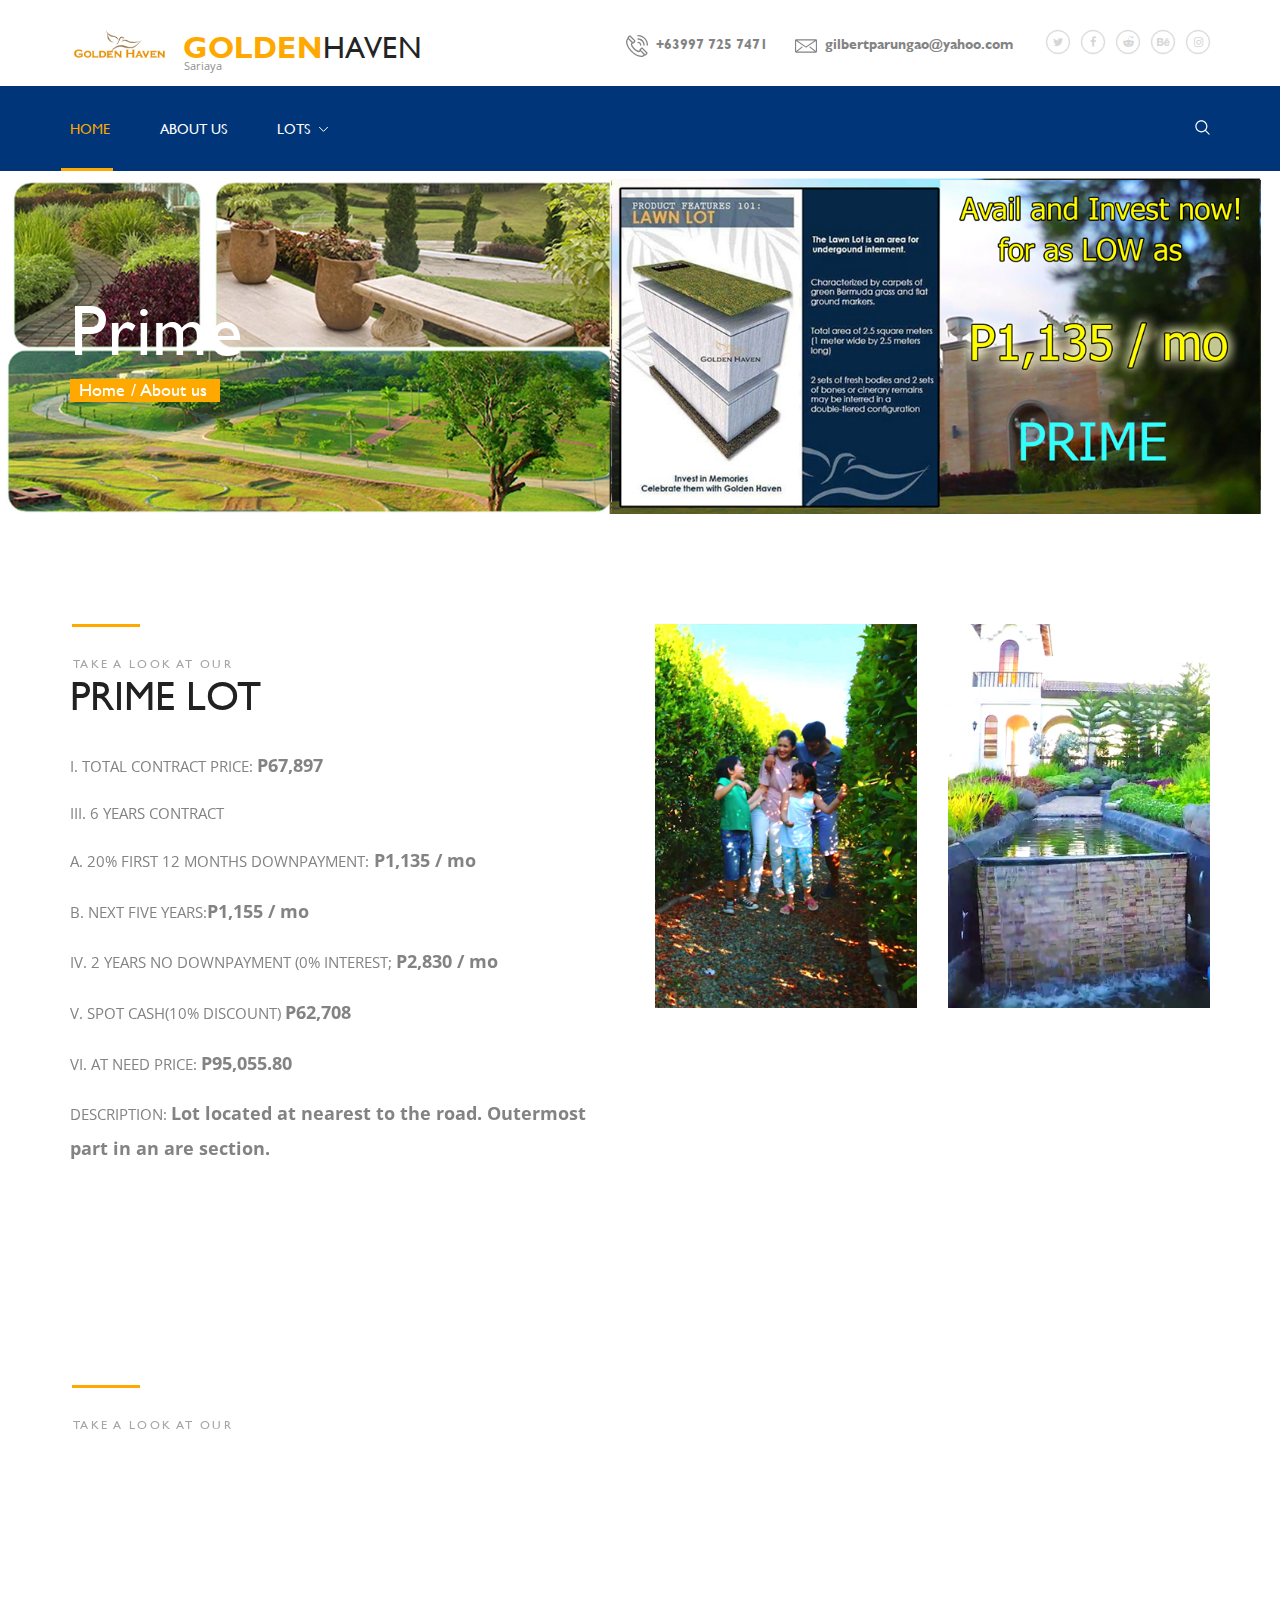
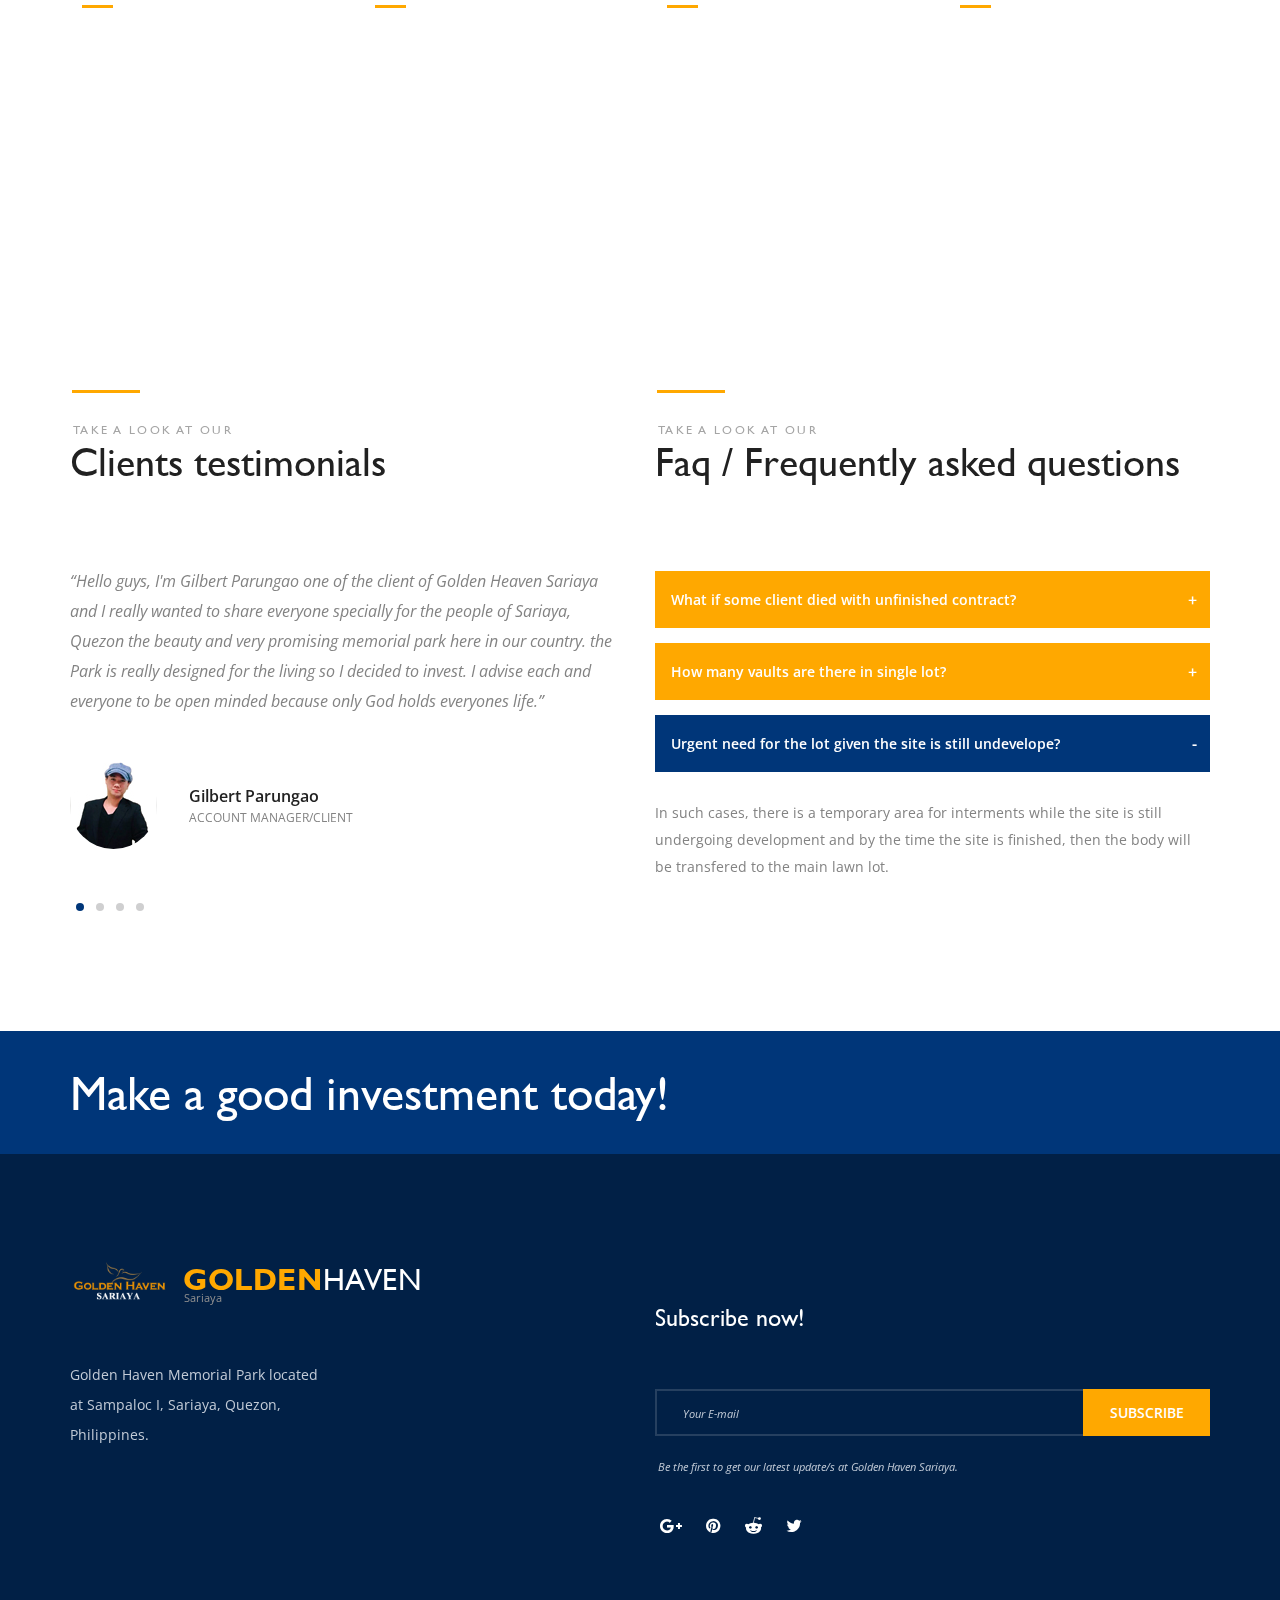
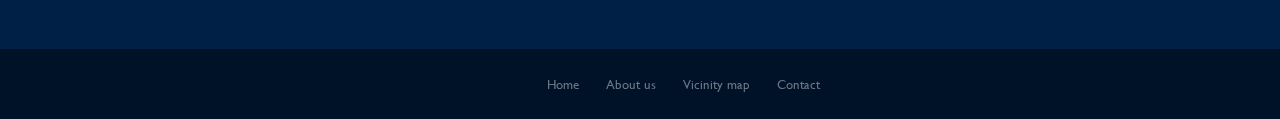
<file: prime.html>
<!DOCTYPE html>
<html lang="en">
<head>
<link rel="shortcut icon" href="logo_GNh_icon.ico">
<title>Prime</title>
<meta charset="utf-8">
<meta http-equiv="X-UA-Compatible" content="IE=edge">
<meta name="description" content="Invest project">
<meta name="viewport" content="width=device-width, initial-scale=1">
<link rel="stylesheet" type="text/css" href="styles/bootstrap4/bootstrap.min.css">
<link href="plugins/font-awesome-4.7.0/css/font-awesome.min.css" rel="stylesheet" type="text/css">
<link rel="stylesheet" type="text/css" href="plugins/OwlCarousel2-2.2.1/owl.carousel.css">
<link rel="stylesheet" type="text/css" href="plugins/OwlCarousel2-2.2.1/owl.theme.default.css">
<link rel="stylesheet" type="text/css" href="plugins/OwlCarousel2-2.2.1/animate.css">
<link rel="stylesheet" type="text/css" href="styles/about.css">
<link rel="stylesheet" type="text/css" href="styles/about_responsive.css">
</head>
<body>

<div class="super_container">
	
	<!-- Home -->

	<div class="home">
		<div class="home_background parallax-window" data-parallax="scroll" data-image-src="images/prime_cover.jpg" data-speed="0.8"></div>
		<div class="container">
			<div class="row">
				<div class="col">
					<div class="home_content">
						<div class="home_content_inner">
							<div class="home_title">Prime</div>
							<div class="home_breadcrumbs">
								<ul>
									<li><a href="index.html">Home</a></li>
									<li>About us</li>
								</ul>
							</div>
						</div>
					</div>
				</div>
			</div>
		</div>

		<!-- Header -->

		<header class="header">

			<!-- Top Bar -->
			<div class="top_bar">
				<div class="container">
					<div class="row">
						<div class="col">
							<div class="top_bar_container d-flex flex-row align-items-center justify-content-start">
								<div class="logo_container">
									<div class="logo">
										<a href="#">
											<div class="logo_line_1"><span>Golden</span>Haven</div>
											<div class="logo_line_2">Sariaya</div>
											<div class="logo_img"><img src="images/logo.png" alt=""></div>
										</a>
									</div>
								</div>
								<div class="top_bar_content ml-auto">
									<div class="main_menu_contact">
										<div class="main_menu_phone"><img src="images/phone-call.svg" class="svg" alt=""><span>+63997 725 7471</span></div>
										<div class="main_menu_email"><img src="images/envelope.svg" class="svg" alt=""><span>gilbertparungao@yahoo.com</span></div>
									</div>
									<div class="main_menu_social">
										<ul>
											<li><a href="#"><i class="fa fa-twitter" aria-hidden="true"></i></a></li>
											<li><a href="#"><i class="fa fa-facebook" aria-hidden="true"></i></a></li>
											<li><a href="#"><i class="fa fa-reddit-alien" aria-hidden="true"></i></a></li>
											<li><a href="#"><i class="fa fa-behance" aria-hidden="true"></i></a></li>
											<li><a href="#"><i class="fa fa-instagram" aria-hidden="true"></i></a></li>
										</ul>
									</div>
								</div>
								<div class="burger">
									<i class="fa fa-bars" aria-hidden="true"></i>
								</div>
							</div>
						</div>
					</div>
				</div>		
			</div>

			<!-- Main Menu -->
			<div class="main_menu">
				<div class="container">
					<div class="row">
						<div class="col">
							<div class="main_menu_container d-flex flex-row align-items-center justify-content-start">
								<div class="main_menu_content">
									<ul class="main_menu_list">
										<li class="active hassubs">
											<a href="index.html">home
												<!--<svg version="1.1" id="Layer_1" xmlns="http://www.w3.org/2000/svg" xmlns:xlink="http://www.w3.org/1999/xlink" x="0px" y="0px"
													 width="9px" height="5px" viewBox="0 0 9 5" enable-background="new 0 0 9 5" xml:space="preserve">
													<g>
														<polyline class="arrow_d" fill="none" stroke="#FFFFFF" stroke-miterlimit="10" points="0.022,-0.178 4.5,4.331 9.091,-0.275 	"/>
													</g>
												</svg>-->
											</a>
											<!--<ul>
												<li><a href="index.html">Blockchain
													<svg version="1.1" id="Layer_2" xmlns="http://www.w3.org/2000/svg" xmlns:xlink="http://www.w3.org/1999/xlink" x="0px" y="0px"
														 width="9px" height="5px" viewBox="0 0 9 5" enable-background="new 0 0 9 5" xml:space="preserve">
														<g>
															<polyline class="arrow_d" fill="none" stroke="#FFFFFF" stroke-miterlimit="10" points="0.022,-0.178 4.5,4.331 9.091,-0.275 	"/>
														</g>
													</svg>
												</a></li>
												<li><a href="financial.html">Financial
													<svg version="1.1" id="Layer_3" xmlns="http://www.w3.org/2000/svg" xmlns:xlink="http://www.w3.org/1999/xlink" x="0px" y="0px"
														 width="9px" height="5px" viewBox="0 0 9 5" enable-background="new 0 0 9 5" xml:space="preserve">
														<g>
															<polyline class="arrow_d" fill="none" stroke="#FFFFFF" stroke-miterlimit="10" points="0.022,-0.178 4.5,4.331 9.091,-0.275 	"/>
														</g>
													</svg>
												</a></li>
											</ul>-->
										</li>
										<li><a href="about.html">about us
											<svg version="1.1" id="Layer_4" xmlns="http://www.w3.org/2000/svg" xmlns:xlink="http://www.w3.org/1999/xlink" x="0px" y="0px"
												 width="9px" height="5px" viewBox="0 0 9 5" enable-background="new 0 0 9 5" xml:space="preserve">
												<g>
													<polyline class="arrow_d" fill="none" stroke="#FFFFFF" stroke-miterlimit="10" points="0.022,-0.178 4.5,4.331 9.091,-0.275 	"/>
												</g>
											</svg>
										</a></li>
										<li class="hassubs">
											<a href="prime.html">Lots
												<svg version="1.1" id="Layer_5" xmlns="http://www.w3.org/2000/svg" xmlns:xlink="http://www.w3.org/1999/xlink" x="0px" y="0px"
													 width="9px" height="5px" viewBox="0 0 9 5" enable-background="new 0 0 9 5" xml:space="preserve">
													<g>
														<polyline class="arrow_d" fill="none" stroke="#FFFFFF" stroke-miterlimit="10" points="0.022,-0.178 4.5,4.331 9.091,-0.275 	"/>
													</g>
												</svg>
											</a>
											<ul>
												<li><a href="premium.html">Premium
													<svg version="1.1" id="Layer_6" xmlns="http://www.w3.org/2000/svg" xmlns:xlink="http://www.w3.org/1999/xlink" x="0px" y="0px"
														 width="9px" height="5px" viewBox="0 0 9 5" enable-background="new 0 0 9 5" xml:space="preserve">
														<g>
															<polyline class="arrow_d" fill="none" stroke="#FFFFFF" stroke-miterlimit="10" points="0.022,-0.178 4.5,4.331 9.091,-0.275 	"/>
														</g>
													</svg>
												</a></li>
												<li><a href="special premium.html">Special premium
													<svg version="1.1" id="Layer_7" xmlns="http://www.w3.org/2000/svg" xmlns:xlink="http://www.w3.org/1999/xlink" x="0px" y="0px"
														 width="9px" height="5px" viewBox="0 0 9 5" enable-background="new 0 0 9 5" xml:space="preserve">
														<g>
															<polyline class="arrow_d" fill="none" stroke="#FFFFFF" stroke-miterlimit="10" points="0.022,-0.178 4.5,4.331 9.091,-0.275 	"/>
														</g>
													</svg>
												</a></li>
												<li><a href="prime.html">Prime
													<svg version="1.1" id="Layer_8" xmlns="http://www.w3.org/2000/svg" xmlns:xlink="http://www.w3.org/1999/xlink" x="0px" y="0px"
														 width="9px" height="5px" viewBox="0 0 9 5" enable-background="new 0 0 9 5" xml:space="preserve">
														<g>
															<polyline class="arrow_d" fill="none" stroke="#FFFFFF" stroke-miterlimit="10" points="0.022,-0.178 4.5,4.331 9.091,-0.275 	"/>
														</g>
													</svg>
												</a></li>
												<li><a href="family state.html">Family state
													<svg version="1.1" id="Layer_9" xmlns="http://www.w3.org/2000/svg" xmlns:xlink="http://www.w3.org/1999/xlink" x="0px" y="0px"
														 width="9px" height="5px" viewBox="0 0 9 5" enable-background="new 0 0 9 5" xml:space="preserve">
														<g>
															<polyline class="arrow_d" fill="none" stroke="#FFFFFF" stroke-miterlimit="10" points="0.022,-0.178 4.5,4.331 9.091,-0.275 	"/>
														</g>
													</svg>
												</a></li>
											</ul>
										</li>
										<li class="hassubs">
											<!--<a href="services.html">Vicinity map
												<svg version="1.1" id="Layer_10" xmlns="http://www.w3.org/2000/svg" xmlns:xlink="http://www.w3.org/1999/xlink" x="0px" y="0px"
													 width="9px" height="5px" viewBox="0 0 9 5" enable-background="new 0 0 9 5" xml:space="preserve">
													<g>
														<polyline class="arrow_d" fill="none" stroke="#FFFFFF" stroke-miterlimit="10" points="0.022,-0.178 4.5,4.331 9.091,-0.275 	"/>
													</g>
												</svg>-->
											</a>
										<li><a href="#">
											<svg version="1.1" id="Layer_16" xmlns="http://www.w3.org/2000/svg" xmlns:xlink="http://www.w3.org/1999/xlink" x="0px" y="0px"
												 width="9px" height="5px" viewBox="0 0 9 5" enable-background="new 0 0 9 5" xml:space="preserve">
												<g>
													<polyline class="arrow_d" fill="none" stroke="#FFFFFF" stroke-miterlimit="10" points="0.022,-0.178 4.5,4.331 9.091,-0.275 	"/>
												</g>
											</svg>
										</a></li>
										
									</ul>
								</div>
								<div class="main_menu_contact ml-auto">
									<div class="main_menu_search">
										<div class="main_menu_search_button">
											<svg xmlns="http://www.w3.org/2000/svg" xmlns:xlink="http://www.w3.org/1999/xlink" version="1.1" viewBox="0 0 512 512" enable-background="new 0 0 512 512" width="15px" height="15px">
												<g>
												<path class="mag_path" d="M495,466.2L377.2,348.4c29.2-35.6,46.8-81.2,46.8-130.9C424,103.5,331.5,11,217.5,11C103.4,11,11,103.5,11,217.5   S103.4,424,217.5,424c49.7,0,95.2-17.5,130.8-46.7L466.1,495c8,8,20.9,8,28.9,0C503,487.1,503,474.1,495,466.2z M217.5,382.9   C126.2,382.9,52,308.7,52,217.5S126.2,52,217.5,52C308.7,52,383,126.3,383,217.5S308.7,382.9,217.5,382.9z" fill="#f4f4f8"/>
												</g>
											</svg>
										</div>
										<div class="main_menu_search_content">
											<form action="#">
												<input class="search_input" type="search" placeholder="Keyword" required="required">
											</form>
										</div>
									</div>
								</div>
							</div>
						</div>
					</div>
				</div>
			</div>

			<!-- Menu -->

			<div class="menu">
				<div class="menu_register_login">
					<div class="container">
						<div class="row">
							<div class="col">
								<div class="menu_register_login_content d-flex flex-row align-items-center justify-content-end">
									<div class="register"><a href="#">register</a></div>
									<div class="login"><a href="#">login</a></div>
								</div>
							</div>
						</div>
					</div>
						
				</div>
				<ul class="menu_list">
					<li class="menu_item">
						<div class="container">
							<div class="row">
								<div class="col">
									<a href="#">home</a>
								</div>
							</div>
						</div>
					</li>
					<li class="menu_item">
						<div class="container">
							<div class="row">
								<div class="col">
									<a href="about.html">about us</a>
								</div>
							</div>
						</div>
					</li>
					<li class="menu_item">
						<div class="container">
							<div class="row">
								<div class="col">
									<a href="listings.html">Lots</a>
								</div>
							</div>
						</div>
					</li>
					<li class="menu_item">
						<div class="container">
							<div class="row">
								<div class="col">
									<a href="news.html">portfolio</a>
								</div>
							</div>
						</div>
					</li>
					<li class="menu_item">
						<div class="container">
							<div class="row">
								<div class="col">
									<a href="contact.html">blog</a>
								</div>
							</div>
						</div>
					</li>
					<li class="menu_item">
						<div class="container">
							<div class="row">
								<div class="col">
									<a href="contact.html">contact</a>
								</div>
							</div>
						</div>
					</li>
				</ul>
			</div>
		</header>
	</div>
	
	<!-- Features -->

	<div class="features">
		<div class="container">
			<div class="row">
				<div class="col-lg-6 features_col">
					<div class="features_content">
						<div class="section_title_container">
							<div class="section_subtitle">take a look at our</div>
							<div class="section_title">PRIME LOT</div>
							<div class="section_text">
								<p style="font-size:15px;">I. TOTAL CONTRACT PRICE: <b><big>P67,897</big></b></p>
								<pre><p style="font-size:15px;">III. 6 YEARS CONTRACT<b></b></p></pre>
								<p style="font-size:15px;">A. 20% FIRST 12 MONTHS DOWNPAYMENT:<b><big> P1,135 / mo</big></b></p>
								<p style="font-size:15px;">B. NEXT FIVE YEARS:<b><big>P1,155 / mo</big></b></p>
								<p style="font-size:15px;">IV. 2 YEARS NO DOWNPAYMENT (0% INTEREST; <b><big> P2,830 / mo</big></b></p>
								<p style="font-size:15px;">V. SPOT CASH(10% DISCOUNT) <b> <big>P62,708</big></b></p>
								<p style="font-size:15px;">VI. AT NEED PRICE: <b> <big>P95,055.80</big></b></p>
								<p style="font-size:15px;">DESCRIPTION: <b> <big>Lot located at nearest to the road. Outermost part in an are section.</big></b></p>
								
							</div>
							<!--<div class="link_button features_button"><a href="index.html">read more</a></div>-->
						</div>
					</div>
				</div>
				<div class="col-lg-6">
					<div class="features_images clearfix">
						<div class="features_image_1"><img src="images/about_features_1.jpg" alt=""></div>
						<div class="features_image_2"><img src="images/about_features_2.jpg" alt=""></div>
					</div>
				</div>
			</div>
		</div>
	</div>

	<!-- Info -->

	<div class="info">
		<div class="info_background parallax-window" data-parallax="scroll" data-image-src="images/about_info.jpg" data-speed="0.8"></div>
		<div class="container">
			<div class="row">
				<div class="col">
					<div class="section_title_container">
						<div class="section_subtitle">take a look at our</div>
						<div class="section_title">Why invest at Golden Haven Sariaya?</div>
						<div class="info_text"></div>
					</div>
				</div>
			</div>
			<div class="row milestones_container">

				<!-- Milestone -->
				<div class="col-lg-3 milestone_col">
					<div class="milestone">
						<div class="milestone_counter" data-end-value="30">0</div>
						<div class="milestone_content">
							<div class="milestone_title">years of service</div>
							<div class="milestone_subtitle">Serving you better</div>
						</div>
					</div>
				</div>

				<!-- Milestone -->
				<div class="col-lg-3 milestone_col">
					<div class="milestone">
						<div class="milestone_counter" data-end-value="27">0</div>
						<div class="milestone_content">
							<div class="milestone_title">Branches here in the philippines</div>
							<div class="milestone_subtitle">Featuring <br>Sariaya, Quezon</div>
						</div>
					</div>
				</div>

				<!-- Milestone -->
				<div class="col-lg-3 milestone_col">
					<div class="milestone">
						<div class="milestone_counter" data-end-value="6" data-sign-after="k">0</div>
						<div class="milestone_content">
							<div class="milestone_title">happy clients</div>
							<div class="milestone_subtitle"></div>
						</div>
					</div>
				</div>

				<!-- Milestone -->
				<div class="col-lg-3 milestone_col">
					<div class="milestone">
						<div class="milestone_counter" data-end-value="68">0</div>
						<div class="milestone_content">
							<div class="milestone_title">Low prices</div>
							<div class="milestone_subtitle">Actus tellus, eu tristique</div>
						</div>
					</div>
				</div>

			</div>
		</div>
	</div>

	<div class="test_faq">
		<div class="container">
			<div class="row">
				<div class="col-lg-6 test_faq_col">
					
					<!-- Testimonials -->

					<div class="testimonials">
						<div class="section_title_container">
							<div class="section_subtitle">take a look at our</div>
							<div class="section_title">Clients testimonials</div>
						</div>

						<div class="test_slider_container">
							<div class="owl-carousel owl-theme test_slider">
								
								<!-- Testimonial -->
								<div class="owl-item">
									<div class="testimonial">
										<div class="testimonial_text">“Hello guys,  I'm Gilbert Parungao one of the client of Golden Heaven Sariaya and I really wanted to share everyone specially for the people of Sariaya, Quezon the beauty and very promising memorial park here in our country. the Park is really designed for the living so I decided to invest. I advise each and everyone to be open minded because only God holds everyones life.”</div>
										<div class="testimonial_author">
											<div class="testimonial_image"><img src="images/testimonials.jpg" alt=""></div>
											<div class="testimonial_content">
												<div class="testimonial_name"><a href="#">Gilbert Parungao</a></div>
												<div class="testimonial_title">Account manager/Client</div>
											</div>
										</div>
									</div>
								</div>

								<!-- Testimonial -->
								<div class="owl-item">
									<div class="testimonial">
										<div class="testimonial_text">“Golden HAvane Sariaya offers us the opportunity to prepare our future and really can help us specially when it comes to financial assistance, clients or co-agents”</div>
										<div class="testimonial_author">
											<div class="testimonial_image"><img src="images/tess testimonials.jpg" alt=""></div>
											<div class="testimonial_content">
												<div class="testimonial_name"><a href="#">Tess Manalo</a></div>
												<div class="testimonial_title">Account manager/client</div>
											</div>
										</div>
									</div>
								</div>

								<!-- Testimonial -->
								<div class="owl-item">
									<div class="testimonial">
										<div class="testimonial_text">“One of the best memoroal park in the philippines Golden Haven Sariaya. Invest today because everyone could actually make money through Golden Haven Sariaya. Secure evryones future.”</div>
										<div class="testimonial_author">
											<div class="testimonial_image"><img src="images/mame_testimonials.jpg" alt=""></div>
											<div class="testimonial_content">
												<div class="testimonial_name"><a href="#">Remedios Parungao</a></div>
												<div class="testimonial_title">Acount manager/Client</div>
											</div>
										</div>
									</div>
								</div>

								<!-- Testimonial -->
								<div class="owl-item">
									<div class="testimonial">
										<div class="testimonial_text">“Golden Haven Sariaya is a blessing for evryone specially for us Filipino people lets be practical nowadays. Invest now.”</div>
										<div class="testimonial_author">
											<div class="testimonial_image"><img src="images/mama_testimonials.jpg" alt=""></div>
											<div class="testimonial_content">
												<div class="testimonial_name"><a href="#">Divinia Batangoso</a></div>
												<div class="testimonial_title">Client</div>
											</div>
										</div>
									</div>
								</div>

							</div>
						</div>
					</div>
				</div>

				<div class="col-lg-6 test_faq_col">
					
					<!-- FAQ -->

					<div class="faq">
						<div class="section_title_container">
							<div class="section_subtitle">take a look at our</div>
							<div class="section_title">Faq / Frequently asked questions</div>
						</div>
						
						<!-- Accordions -->
						<div class="elements_accordions">

							<div class="accordion_container">
								<div class="accordion d-flex flex-row align-items-center"><div>What if some client died with unfinished contract?</div></div>
								<div class="accordion_panel">
									<p>Anyone knows life is unpredictable. In such cases unfinished contract will be accompanied by company insurance given the payment must be updated.</p>
								</div>
							</div>

							<div class="accordion_container">
								<div class="accordion d-flex flex-row align-items-center"><div>How many vaults are there in single lot?</div></div>
								<div class="accordion_panel">
									<p>There are two(2) vaults in a single lot both is underneath the ground. two(2) fresh and two(2) bones of interment(1 fresh and 1 bone or ash per vault).</p>
								</div>
							</div>

							<div class="accordion_container">
								<div class="accordion d-flex flex-row align-items-center active"><div>Urgent need for the lot given the site is still undevelope?</div></div>
								<div class="accordion_panel">
									<p>In such cases, there is a temporary area for interments while the site is still undergoing development and by the time the site is finished, then the body will be transfered to the main lawn lot.</p>
								</div>
							</div>

						</div>

					</div>
				</div>
			</div>
		</div>
	</div>

	<!-- CTA -->

	<div class="cta">
		<div class="container">
			<div class="row">
				<div class="col-lg-9">
					<div class="cta_content d-flex flex-row align-items-center justify-content-start">
						<div class="cta_text"><a href="#">Make a good investment today!</a></div>
					</div>
				</div>
				<div class="col-lg-3">
					<div class="cta_button_container d-flex flex-row align-items-center justify-content-lg-end justify-content-start">
						<!--<div class="link_button cta_button"><a href="#">read more</a></div>-->
					</div>
				</div>
			</div>
		</div>
	</div>

	<!-- Footer -->

	<footer class="footer">
		<div class="container">
			<div class="row">

				<!-- Footer Column -->
				<div class="col-lg-3 footer_col">
					<div class="footer_about">
						<div class="logo_container footer_logo">
							<div class="logo">
								<a href="#">
									<div class="logo_line_1"><span>Golden</span>Haven</div>
									<div class="logo_line_2">Sariaya</div>
									<div class="logo_img"><img src="images/logo.png" alt=""></div>
								</a>
							</div>
						</div>
						<p class="footer_about_text">Golden Haven Memorial Park located at Sampaloc I, Sariaya, Quezon, Philippines.</p>
					</div>
				</div>

				<!-- Footer Column -->
				<div class="col-lg-3 footer_col">
					<div class="footer_links">
						<!--
						<div class="footer_title">Useful Links</div>
						<ul>
							<li><a href="#">Home</a></li>
							<li><a href="#">About</a></li>
							<li><a href="#">Case Studies</a></li>
							<li><a href="#">Services</a></li>
							<li><a href="#">Consulting</a></li>
							<li><a href="#">Commodities</a></li>
							<li><a href="#">Insurance</a></li>
							<li><a href="#">Trades</a></li>
							<li><a href="#">Planning</a></li>
							<li><a href="#">Finance</a></li>
							<li><a href="#">Crypto</a></li>
						</ul>
						-->
					</div>
				</div>

				<!-- Footer Column -->
				<div class="col-lg-6 footer_col">
					<div class="footer_newsletter">
						<div class="footer_title">Subscribe now!</div>
						<form action="#" class="footer_newsletter_form">
							<input type="email" class="footer_newsletter_input" placeholder="Your E-mail" required="required">
							<button class="footer_newsletter_button" type="submit">subscribe</button>
						</form>
						<div class="footer_newsletter_text">Be the first to get our latest update/s at Golden Haven Sariaya.</div>
						<div class="footer_social">
							<ul>
								<li><a href="#"><i class="fa fa-google-plus" aria-hidden="true"></i></a></li>
								<li><a href="#"><i class="fa fa-pinterest" aria-hidden="true"></i></a></li>
								<li><a href="#"><i class="fa fa-reddit-alien" aria-hidden="true"></i></a></li>
								<li><a href="#"><i class="fa fa-twitter" aria-hidden="true"></i></a></li>
							</ul>
						</div>
					</div>
				</div>

			</div>
		</div>

		<div class="copyright">
			<div class="container">
				<div class="row">
					<div class="col-md-8 order-md-2 order-1">
						<nav class="footer_nav d-flex flex-row align-items-center justify-content-md-end">
							<ul>
								<li><a href="#">Home</a></li>
								<li><a href="#">About us</a></li>
								<!--<li><a href="#">Lots</a></li>-->
								<li><a href="#">Vicinity map</a></li>
								<li><a href="#">Contact</a></li>
							</ul>
						</nav>
					</div>
				</div>
			</div>			
		</div>
	</footer>
</div>

<script src="js/jquery-3.2.1.min.js"></script>
<script src="styles/bootstrap4/popper.js"></script>
<script src="styles/bootstrap4/bootstrap.min.js"></script>
<script src="plugins/greensock/TweenMax.min.js"></script>
<script src="plugins/greensock/TimelineMax.min.js"></script>
<script src="plugins/scrollmagic/ScrollMagic.min.js"></script>
<script src="plugins/greensock/animation.gsap.min.js"></script>
<script src="plugins/greensock/ScrollToPlugin.min.js"></script>
<script src="plugins/OwlCarousel2-2.2.1/owl.carousel.js"></script>
<script src="plugins/easing/easing.js"></script>
<script src="plugins/parallax-js-master/parallax.min.js"></script>
<script src="js/about_custom.js"></script>
</body>
</html>
</file>
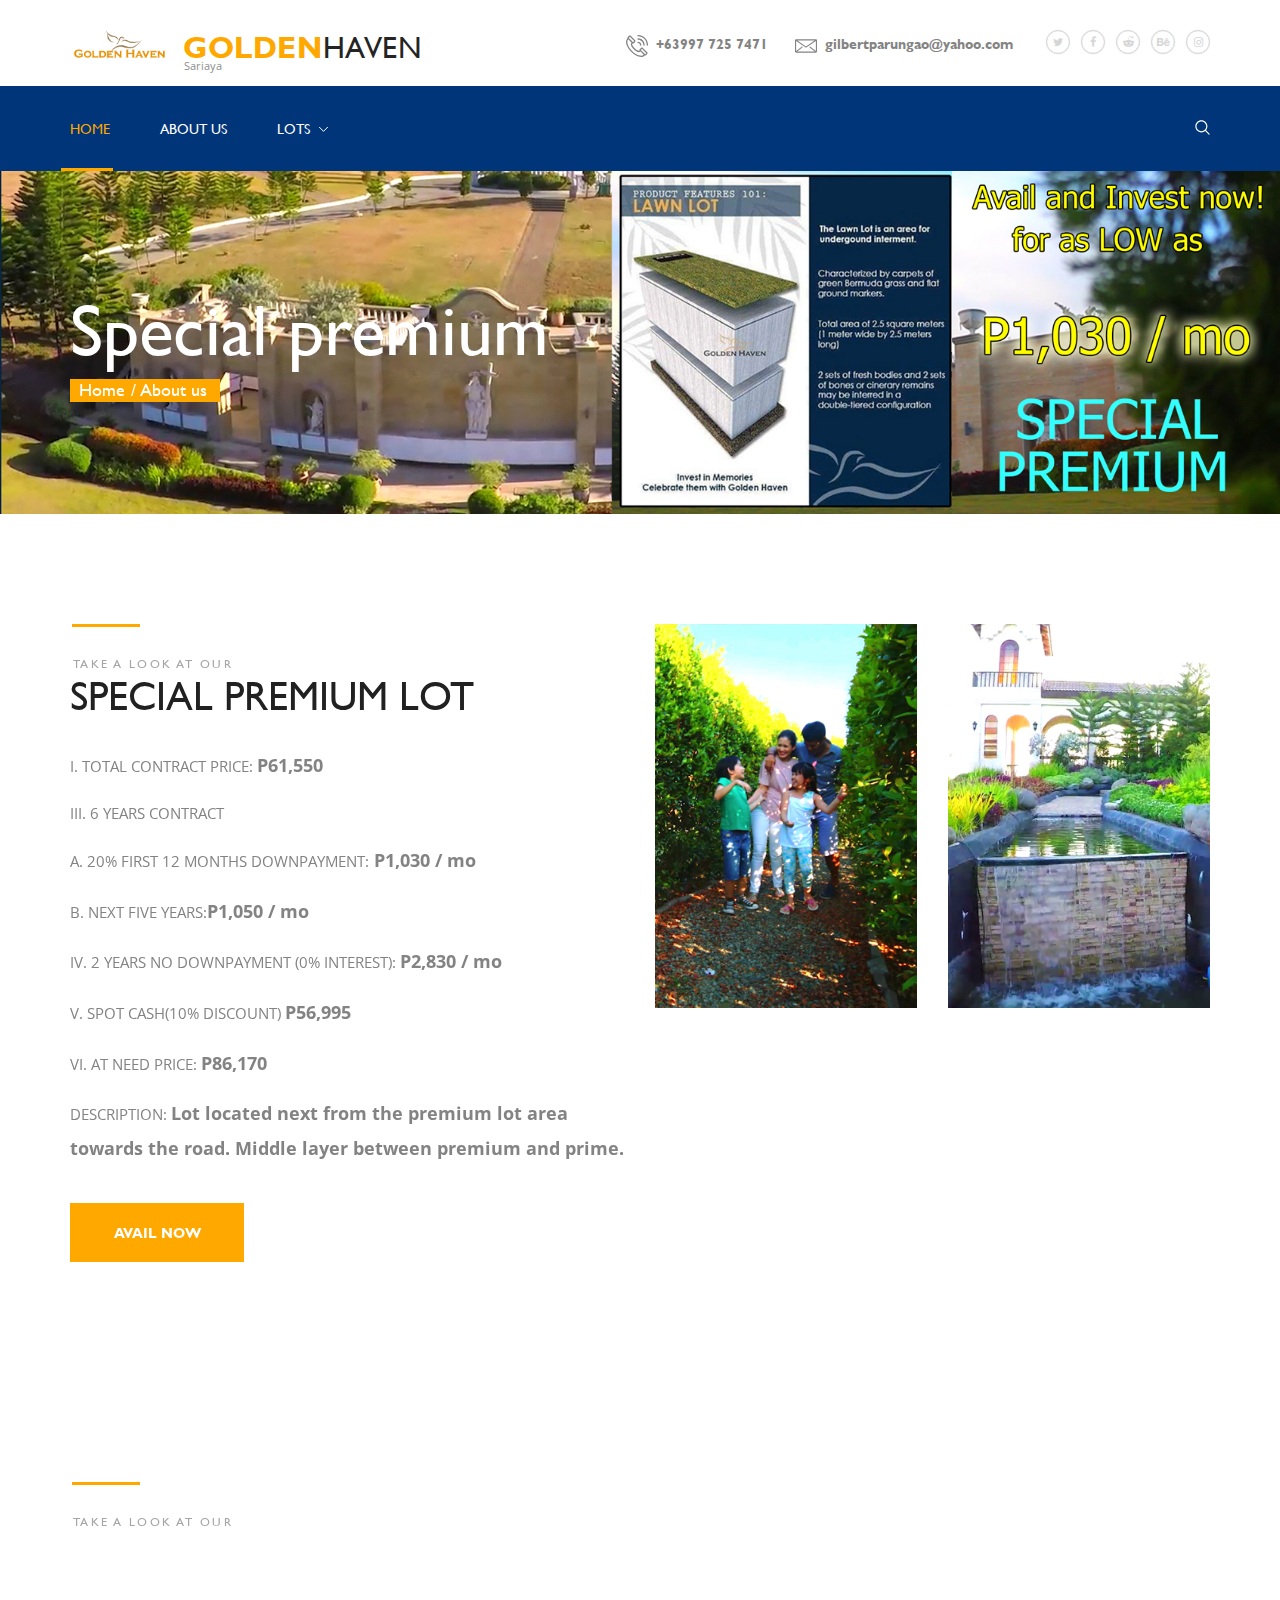
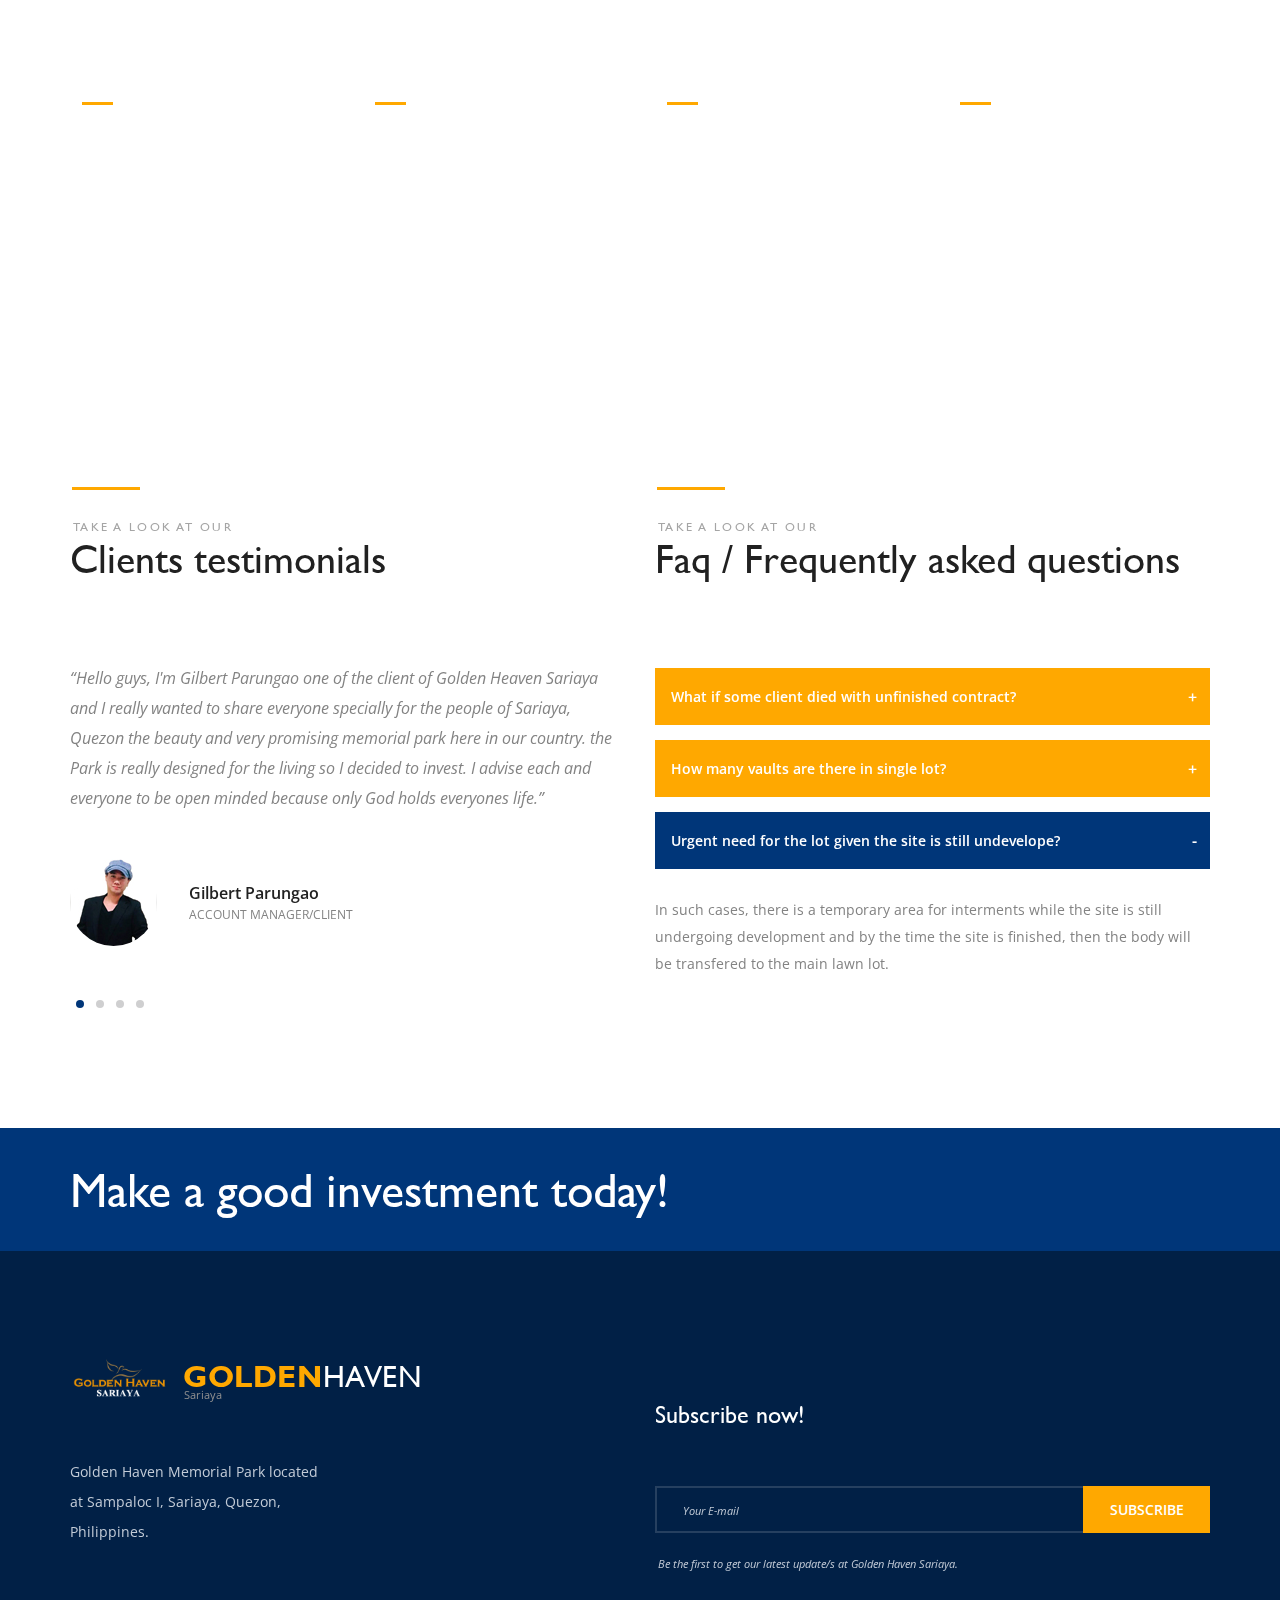
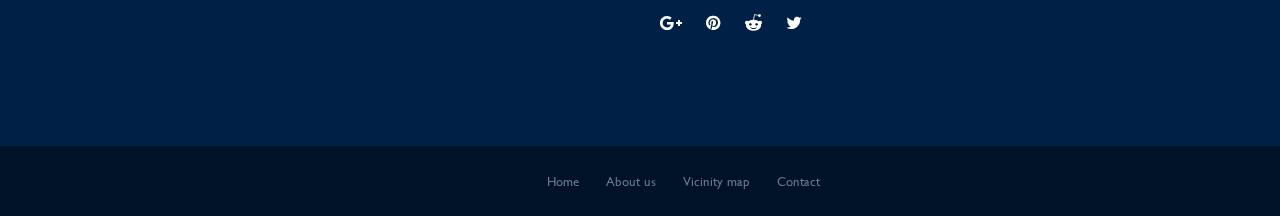
<file: special premium.html>
<!DOCTYPE html>
<html lang="en">
<head>
<link rel="shortcut icon" href="logo_GNh_icon.ico">
<title>Special premium</title>
<meta charset="utf-8">
<meta http-equiv="X-UA-Compatible" content="IE=edge">
<meta name="description" content="Invest project">
<meta name="viewport" content="width=device-width, initial-scale=1">
<link rel="stylesheet" type="text/css" href="styles/bootstrap4/bootstrap.min.css">
<link href="plugins/font-awesome-4.7.0/css/font-awesome.min.css" rel="stylesheet" type="text/css">
<link rel="stylesheet" type="text/css" href="plugins/OwlCarousel2-2.2.1/owl.carousel.css">
<link rel="stylesheet" type="text/css" href="plugins/OwlCarousel2-2.2.1/owl.theme.default.css">
<link rel="stylesheet" type="text/css" href="plugins/OwlCarousel2-2.2.1/animate.css">
<link rel="stylesheet" type="text/css" href="styles/about.css">
<link rel="stylesheet" type="text/css" href="styles/about_responsive.css">
</head>
<body>

<div class="super_container">
	
	<!-- Home -->

	<div class="home">
		<div class="home_background parallax-window" data-parallax="scroll" data-image-src="images/special_premium_cover.jpg" data-speed="0.8"></div>
		<div class="container">
			<div class="row">
				<div class="col">
					<div class="home_content">
						<div class="home_content_inner">
							<div class="home_title">Special premium</div>
							<div class="home_breadcrumbs">
								<ul>
									<li><a href="index.html">Home</a></li>
									<li>About us</li>
								</ul>
							</div>
						</div>
					</div>
				</div>
			</div>
		</div>

		<!-- Header -->

		<header class="header">

			<!-- Top Bar -->
			<div class="top_bar">
				<div class="container">
					<div class="row">
						<div class="col">
							<div class="top_bar_container d-flex flex-row align-items-center justify-content-start">
								<div class="logo_container">
									<div class="logo">
										<a href="#">
											<div class="logo_line_1"><span>Golden</span>Haven</div>
											<div class="logo_line_2">Sariaya</div>
											<div class="logo_img"><img src="images/logo.png" alt=""></div>
										</a>
									</div>
								</div>
								<div class="top_bar_content ml-auto">
									<div class="main_menu_contact">
										<div class="main_menu_phone"><img src="images/phone-call.svg" class="svg" alt=""><span>+63997 725 7471</span></div>
										<div class="main_menu_email"><img src="images/envelope.svg" class="svg" alt=""><span>gilbertparungao@yahoo.com</span></div>
									</div>
									<div class="main_menu_social">
										<ul>
											<li><a href="#"><i class="fa fa-twitter" aria-hidden="true"></i></a></li>
											<li><a href="#"><i class="fa fa-facebook" aria-hidden="true"></i></a></li>
											<li><a href="#"><i class="fa fa-reddit-alien" aria-hidden="true"></i></a></li>
											<li><a href="#"><i class="fa fa-behance" aria-hidden="true"></i></a></li>
											<li><a href="#"><i class="fa fa-instagram" aria-hidden="true"></i></a></li>
										</ul>
									</div>
								</div>
								<div class="burger">
									<i class="fa fa-bars" aria-hidden="true"></i>
								</div>
							</div>
						</div>
					</div>
				</div>		
			</div>

			<!-- Main Menu -->
			<div class="main_menu">
				<div class="container">
					<div class="row">
						<div class="col">
							<div class="main_menu_container d-flex flex-row align-items-center justify-content-start">
								<div class="main_menu_content">
									<ul class="main_menu_list">
										<li class="active hassubs">
											<a href="index.html">home
												<!--<svg version="1.1" id="Layer_1" xmlns="http://www.w3.org/2000/svg" xmlns:xlink="http://www.w3.org/1999/xlink" x="0px" y="0px"
													 width="9px" height="5px" viewBox="0 0 9 5" enable-background="new 0 0 9 5" xml:space="preserve">
													<g>
														<polyline class="arrow_d" fill="none" stroke="#FFFFFF" stroke-miterlimit="10" points="0.022,-0.178 4.5,4.331 9.091,-0.275 	"/>
													</g>
												</svg>-->
											</a>
											<!--<ul>
												<li><a href="index.html">Blockchain
													<svg version="1.1" id="Layer_2" xmlns="http://www.w3.org/2000/svg" xmlns:xlink="http://www.w3.org/1999/xlink" x="0px" y="0px"
														 width="9px" height="5px" viewBox="0 0 9 5" enable-background="new 0 0 9 5" xml:space="preserve">
														<g>
															<polyline class="arrow_d" fill="none" stroke="#FFFFFF" stroke-miterlimit="10" points="0.022,-0.178 4.5,4.331 9.091,-0.275 	"/>
														</g>
													</svg>
												</a></li>
												<li><a href="financial.html">Financial
													<svg version="1.1" id="Layer_3" xmlns="http://www.w3.org/2000/svg" xmlns:xlink="http://www.w3.org/1999/xlink" x="0px" y="0px"
														 width="9px" height="5px" viewBox="0 0 9 5" enable-background="new 0 0 9 5" xml:space="preserve">
														<g>
															<polyline class="arrow_d" fill="none" stroke="#FFFFFF" stroke-miterlimit="10" points="0.022,-0.178 4.5,4.331 9.091,-0.275 	"/>
														</g>
													</svg>
												</a></li>
											</ul>-->
										</li>
										<li><a href="about.html">about us
											<svg version="1.1" id="Layer_4" xmlns="http://www.w3.org/2000/svg" xmlns:xlink="http://www.w3.org/1999/xlink" x="0px" y="0px"
												 width="9px" height="5px" viewBox="0 0 9 5" enable-background="new 0 0 9 5" xml:space="preserve">
												<g>
													<polyline class="arrow_d" fill="none" stroke="#FFFFFF" stroke-miterlimit="10" points="0.022,-0.178 4.5,4.331 9.091,-0.275 	"/>
												</g>
											</svg>
										</a></li>
										<li class="hassubs">
											<a href="special premium.html">Lots
												<svg version="1.1" id="Layer_5" xmlns="http://www.w3.org/2000/svg" xmlns:xlink="http://www.w3.org/1999/xlink" x="0px" y="0px"
													 width="9px" height="5px" viewBox="0 0 9 5" enable-background="new 0 0 9 5" xml:space="preserve">
													<g>
														<polyline class="arrow_d" fill="none" stroke="#FFFFFF" stroke-miterlimit="10" points="0.022,-0.178 4.5,4.331 9.091,-0.275 	"/>
													</g>
												</svg>
											</a>
											<ul>
												<li><a href="premium.html">Premium
													<svg version="1.1" id="Layer_6" xmlns="http://www.w3.org/2000/svg" xmlns:xlink="http://www.w3.org/1999/xlink" x="0px" y="0px"
														 width="9px" height="5px" viewBox="0 0 9 5" enable-background="new 0 0 9 5" xml:space="preserve">
														<g>
															<polyline class="arrow_d" fill="none" stroke="#FFFFFF" stroke-miterlimit="10" points="0.022,-0.178 4.5,4.331 9.091,-0.275 	"/>
														</g>
													</svg>
												</a></li>
												<li><a href="special premium.html">Special premium
													<svg version="1.1" id="Layer_7" xmlns="http://www.w3.org/2000/svg" xmlns:xlink="http://www.w3.org/1999/xlink" x="0px" y="0px"
														 width="9px" height="5px" viewBox="0 0 9 5" enable-background="new 0 0 9 5" xml:space="preserve">
														<g>
															<polyline class="arrow_d" fill="none" stroke="#FFFFFF" stroke-miterlimit="10" points="0.022,-0.178 4.5,4.331 9.091,-0.275 	"/>
														</g>
													</svg>
												</a></li>
												<li><a href="prime.html">Prime
													<svg version="1.1" id="Layer_8" xmlns="http://www.w3.org/2000/svg" xmlns:xlink="http://www.w3.org/1999/xlink" x="0px" y="0px"
														 width="9px" height="5px" viewBox="0 0 9 5" enable-background="new 0 0 9 5" xml:space="preserve">
														<g>
															<polyline class="arrow_d" fill="none" stroke="#FFFFFF" stroke-miterlimit="10" points="0.022,-0.178 4.5,4.331 9.091,-0.275 	"/>
														</g>
													</svg>
												</a></li>
												<li><a href="family state.html">Family state
													<svg version="1.1" id="Layer_9" xmlns="http://www.w3.org/2000/svg" xmlns:xlink="http://www.w3.org/1999/xlink" x="0px" y="0px"
														 width="9px" height="5px" viewBox="0 0 9 5" enable-background="new 0 0 9 5" xml:space="preserve">
														<g>
															<polyline class="arrow_d" fill="none" stroke="#FFFFFF" stroke-miterlimit="10" points="0.022,-0.178 4.5,4.331 9.091,-0.275 	"/>
														</g>
													</svg>
												</a></li>
											</ul>
										</li>
										<li class="hassubs">
											<!--<a href="services.html">Vicinity map
												<svg version="1.1" id="Layer_10" xmlns="http://www.w3.org/2000/svg" xmlns:xlink="http://www.w3.org/1999/xlink" x="0px" y="0px"
													 width="9px" height="5px" viewBox="0 0 9 5" enable-background="new 0 0 9 5" xml:space="preserve">
													<g>
														<polyline class="arrow_d" fill="none" stroke="#FFFFFF" stroke-miterlimit="10" points="0.022,-0.178 4.5,4.331 9.091,-0.275 	"/>
													</g>
												</svg>-->
											</a>
										<li><a href="#">
											<svg version="1.1" id="Layer_16" xmlns="http://www.w3.org/2000/svg" xmlns:xlink="http://www.w3.org/1999/xlink" x="0px" y="0px"
												 width="9px" height="5px" viewBox="0 0 9 5" enable-background="new 0 0 9 5" xml:space="preserve">
												<g>
													<polyline class="arrow_d" fill="none" stroke="#FFFFFF" stroke-miterlimit="10" points="0.022,-0.178 4.5,4.331 9.091,-0.275 	"/>
												</g>
											</svg>
										</a></li>
										
									</ul>
								</div>
								<div class="main_menu_contact ml-auto">
									<div class="main_menu_search">
										<div class="main_menu_search_button">
											<svg xmlns="http://www.w3.org/2000/svg" xmlns:xlink="http://www.w3.org/1999/xlink" version="1.1" viewBox="0 0 512 512" enable-background="new 0 0 512 512" width="15px" height="15px">
												<g>
												<path class="mag_path" d="M495,466.2L377.2,348.4c29.2-35.6,46.8-81.2,46.8-130.9C424,103.5,331.5,11,217.5,11C103.4,11,11,103.5,11,217.5   S103.4,424,217.5,424c49.7,0,95.2-17.5,130.8-46.7L466.1,495c8,8,20.9,8,28.9,0C503,487.1,503,474.1,495,466.2z M217.5,382.9   C126.2,382.9,52,308.7,52,217.5S126.2,52,217.5,52C308.7,52,383,126.3,383,217.5S308.7,382.9,217.5,382.9z" fill="#f4f4f8"/>
												</g>
											</svg>
										</div>
										<div class="main_menu_search_content">
											<form action="#">
												<input class="search_input" type="search" placeholder="Keyword" required="required">
											</form>
										</div>
									</div>
								</div>
							</div>
						</div>
					</div>
				</div>
			</div>

			<!-- Menu -->

			<div class="menu">
				<div class="menu_register_login">
					<div class="container">
						<div class="row">
							<div class="col">
								<div class="menu_register_login_content d-flex flex-row align-items-center justify-content-end">
									<div class="register"><a href="#">register</a></div>
									<div class="login"><a href="#">login</a></div>
								</div>
							</div>
						</div>
					</div>
						
				</div>
				<ul class="menu_list">
					<li class="menu_item">
						<div class="container">
							<div class="row">
								<div class="col">
									<a href="#">home</a>
								</div>
							</div>
						</div>
					</li>
					<li class="menu_item">
						<div class="container">
							<div class="row">
								<div class="col">
									<a href="about.html">about us</a>
								</div>
							</div>
						</div>
					</li>
					<li class="menu_item">
						<div class="container">
							<div class="row">
								<div class="col">
									<a href="listings.html">Lots</a>
								</div>
							</div>
						</div>
					</li>
					<li class="menu_item">
						<div class="container">
							<div class="row">
								<div class="col">
									<a href="news.html">portfolio</a>
								</div>
							</div>
						</div>
					</li>
					<li class="menu_item">
						<div class="container">
							<div class="row">
								<div class="col">
									<a href="contact.html">blog</a>
								</div>
							</div>
						</div>
					</li>
					<li class="menu_item">
						<div class="container">
							<div class="row">
								<div class="col">
									<a href="contact.html">contact</a>
								</div>
							</div>
						</div>
					</li>
				</ul>
			</div>
		</header>
	</div>
	
	<!-- Features -->

	<div class="features">
		<div class="container">
			<div class="row">
				<div class="col-lg-6 features_col">
					<div class="features_content">
						<div class="section_title_container">
							<div class="section_subtitle">take a look at our</div>
							<div class="section_title">SPECIAL PREMIUM LOT</div>
							<div class="section_text">
								<p style="font-size:15px;">I. TOTAL CONTRACT PRICE: <b><big>P61,550</big></b></p>
								<pre><p style="font-size:15px;">III. 6 YEARS CONTRACT<b></b></p></pre>
								<p style="font-size:15px;">A. 20% FIRST 12 MONTHS DOWNPAYMENT:<b><big> P1,030 / mo</big></b></p>
								<p style="font-size:15px;">B. NEXT FIVE YEARS:<b><big>P1,050 / mo</big></b></p>
								<p style="font-size:15px;">IV. 2 YEARS NO DOWNPAYMENT (0% INTEREST): <b><big> P2,830 / mo</big></b></p>
								<p style="font-size:15px;">V. SPOT CASH(10% DISCOUNT) <b> <big>P56,995</big></b></p>
								<p style="font-size:15px;">VI. AT NEED PRICE: <b> <big>P86,170</big></b></p>
								<p style="font-size:15px;">DESCRIPTION:<b> <big>Lot located next from the premium lot area towards the road. Middle layer between premium and prime.</big></b></p>
								
							</div>
							<div class="link_button features_button"><a href="index.html">avail now</a></div>
						</div>
					</div>
				</div>
				<div class="col-lg-6">
					<div class="features_images clearfix">
						<div class="features_image_1"><img src="images/about_features_1.jpg" alt=""></div>
						<div class="features_image_2"><img src="images/about_features_2.jpg" alt=""></div>
					</div>
				</div>
			</div>
		</div>
	</div>

	<!-- Info -->

	<div class="info">
		<div class="info_background parallax-window" data-parallax="scroll" data-image-src="images/about_info.jpg" data-speed="0.8"></div>
		<div class="container">
			<div class="row">
				<div class="col">
					<div class="section_title_container">
						<div class="section_subtitle">take a look at our</div>
						<div class="section_title">Why invest at Golden Haven Sariaya?</div>
						<div class="info_text"></div>
					</div>
				</div>
			</div>
			<div class="row milestones_container">

				<!-- Milestone -->
				<div class="col-lg-3 milestone_col">
					<div class="milestone">
						<div class="milestone_counter" data-end-value="30">0</div>
						<div class="milestone_content">
							<div class="milestone_title">years of service</div>
							<div class="milestone_subtitle">Serving you better</div>
						</div>
					</div>
				</div>

				<!-- Milestone -->
				<div class="col-lg-3 milestone_col">
					<div class="milestone">
						<div class="milestone_counter" data-end-value="27">0</div>
						<div class="milestone_content">
							<div class="milestone_title">Branches here in the philippines</div>
							<div class="milestone_subtitle">Featuring <br>Sariaya, Quezon</div>
						</div>
					</div>
				</div>

				<!-- Milestone -->
				<div class="col-lg-3 milestone_col">
					<div class="milestone">
						<div class="milestone_counter" data-end-value="6" data-sign-after="k">0</div>
						<div class="milestone_content">
							<div class="milestone_title">happy clients</div>
							<div class="milestone_subtitle"></div>
						</div>
					</div>
				</div>

				<!-- Milestone -->
				<div class="col-lg-3 milestone_col">
					<div class="milestone">
						<div class="milestone_counter" data-end-value="68">0</div>
						<div class="milestone_content">
							<div class="milestone_title">Low prices</div>
							<div class="milestone_subtitle">Actus tellus, eu tristique</div>
						</div>
					</div>
				</div>

			</div>
		</div>
	</div>

	<div class="test_faq">
		<div class="container">
			<div class="row">
				<div class="col-lg-6 test_faq_col">
					
					<!-- Testimonials -->

					<div class="testimonials">
						<div class="section_title_container">
							<div class="section_subtitle">take a look at our</div>
							<div class="section_title">Clients testimonials</div>
						</div>

						<div class="test_slider_container">
							<div class="owl-carousel owl-theme test_slider">
								
								<!-- Testimonial -->
								<div class="owl-item">
									<div class="testimonial">
										<div class="testimonial_text">“Hello guys,  I'm Gilbert Parungao one of the client of Golden Heaven Sariaya and I really wanted to share everyone specially for the people of Sariaya, Quezon the beauty and very promising memorial park here in our country. the Park is really designed for the living so I decided to invest. I advise each and everyone to be open minded because only God holds everyones life.”</div>
										<div class="testimonial_author">
											<div class="testimonial_image"><img src="images/testimonials.jpg" alt=""></div>
											<div class="testimonial_content">
												<div class="testimonial_name"><a href="#">Gilbert Parungao</a></div>
												<div class="testimonial_title">Account manager/Client</div>
											</div>
										</div>
									</div>
								</div>

								<!-- Testimonial -->
								<div class="owl-item">
									<div class="testimonial">
										<div class="testimonial_text">“Golden HAvane Sariaya offers us the opportunity to prepare our future and really can help us specially when it comes to financial assistance, clients or co-agents””</div>
										<div class="testimonial_author">
											<div class="testimonial_image"><img src="images/tess testimonials.jpg" alt=""></div>
											<div class="testimonial_content">
												<div class="testimonial_name"><a href="#">Tess Manalo</a></div>
												<div class="testimonial_title">Account manager/client</div>
											</div>
										</div>
									</div>
								</div>

								<!-- Testimonial -->
								<div class="owl-item">
									<div class="testimonial">
										<div class="testimonial_text">“One of the best memoroal park in the philippines Golden Haven Sariaya. Invest today because everyone could actually make money through Golden Haven Sariaya. Secure evryones future.”</div>
										<div class="testimonial_author">
											<div class="testimonial_image"><img src="images/mame_testimonials.jpg" alt=""></div>
											<div class="testimonial_content">
												<div class="testimonial_name"><a href="#">Remedios Parungao</a></div>
												<div class="testimonial_title">Acount manager/Client</div>
											</div>
										</div>
									</div>
								</div>

								<!-- Testimonial -->
								<div class="owl-item">
									<div class="testimonial">
										<div class="testimonial_text">“Golden Haven Sariaya is a blessing for evryone specially for us Filipino people lets be practical nowadays. Invest now.”</div>
										<div class="testimonial_author">
											<div class="testimonial_image"><img src="images/mama_testimonials.jpg" alt=""></div>
											<div class="testimonial_content">
												<div class="testimonial_name"><a href="#">Divinia Batangoso</a></div>
												<div class="testimonial_title">Client</div>
											</div>
										</div>
									</div>
								</div>

							</div>
						</div>
					</div>
				</div>

				<div class="col-lg-6 test_faq_col">
					
					<!-- FAQ -->

					<div class="faq">
						<div class="section_title_container">
							<div class="section_subtitle">take a look at our</div>
							<div class="section_title">Faq / Frequently asked questions</div>
						</div>
						
						<!-- Accordions -->
						<div class="elements_accordions">

							<div class="accordion_container">
								<div class="accordion d-flex flex-row align-items-center"><div>What if some client died with unfinished contract?</div></div>
								<div class="accordion_panel">
									<p>Anyone knows life is unpredictable. In such cases unfinished contract will be accompanied by company insurance given the payment must be updated.</p>
								</div>
							</div>

							<div class="accordion_container">
								<div class="accordion d-flex flex-row align-items-center"><div>How many vaults are there in single lot?</div></div>
								<div class="accordion_panel">
									<p>There are two(2) vaults in a single lot both is underneath the ground. two(2) fresh and two(2) bones of interment(1 fresh and 1 bone or ash per vault).</p>
								</div>
							</div>

							<div class="accordion_container">
								<div class="accordion d-flex flex-row align-items-center active"><div>Urgent need for the lot given the site is still undevelope?</div></div>
								<div class="accordion_panel">
									<p>In such cases, there is a temporary area for interments while the site is still undergoing development and by the time the site is finished, then the body will be transfered to the main lawn lot.</p>
								</div>
							</div>

						</div>

					</div>
				</div>
			</div>
		</div>
	</div>

	<!-- CTA -->

	<div class="cta">
		<div class="container">
			<div class="row">
				<div class="col-lg-9">
					<div class="cta_content d-flex flex-row align-items-center justify-content-start">
						<div class="cta_text"><a href="#">Make a good investment today!</a></div>
					</div>
				</div>
				<div class="col-lg-3">
					<div class="cta_button_container d-flex flex-row align-items-center justify-content-lg-end justify-content-start">
						<!--<div class="link_button cta_button"><a href="#">read more</a></div>-->
					</div>
				</div>
			</div>
		</div>
	</div>

	<!-- Footer -->

	<footer class="footer">
		<div class="container">
			<div class="row">

				<!-- Footer Column -->
				<div class="col-lg-3 footer_col">
					<div class="footer_about">
						<div class="logo_container footer_logo">
							<div class="logo">
								<a href="#">
									<div class="logo_line_1"><span>Golden</span>Haven</div>
									<div class="logo_line_2">Sariaya</div>
									<div class="logo_img"><img src="images/logo.png" alt=""></div>
								</a>
							</div>
						</div>
						<p class="footer_about_text">Golden Haven Memorial Park located at Sampaloc I, Sariaya, Quezon, Philippines.</p>
					</div>
				</div>

				<!-- Footer Column -->
				<div class="col-lg-3 footer_col">
					<div class="footer_links">
						<!--
						<div class="footer_title">Useful Links</div>
						<ul>
							<li><a href="#">Home</a></li>
							<li><a href="#">About</a></li>
							<li><a href="#">Case Studies</a></li>
							<li><a href="#">Services</a></li>
							<li><a href="#">Consulting</a></li>
							<li><a href="#">Commodities</a></li>
							<li><a href="#">Insurance</a></li>
							<li><a href="#">Trades</a></li>
							<li><a href="#">Planning</a></li>
							<li><a href="#">Finance</a></li>
							<li><a href="#">Crypto</a></li>
						</ul>
						-->
					</div>
				</div>

				<!-- Footer Column -->
				<div class="col-lg-6 footer_col">
					<div class="footer_newsletter">
						<div class="footer_title">Subscribe now!</div>
						<form action="#" class="footer_newsletter_form">
							<input type="email" class="footer_newsletter_input" placeholder="Your E-mail" required="required">
							<button class="footer_newsletter_button" type="submit">subscribe</button>
						</form>
						<div class="footer_newsletter_text">Be the first to get our latest update/s at Golden Haven Sariaya.</div>
						<div class="footer_social">
							<ul>
								<li><a href="#"><i class="fa fa-google-plus" aria-hidden="true"></i></a></li>
								<li><a href="#"><i class="fa fa-pinterest" aria-hidden="true"></i></a></li>
								<li><a href="#"><i class="fa fa-reddit-alien" aria-hidden="true"></i></a></li>
								<li><a href="#"><i class="fa fa-twitter" aria-hidden="true"></i></a></li>
							</ul>
						</div>
					</div>
				</div>

			</div>
		</div>

		<div class="copyright">
			<div class="container">
				<div class="row">
					<div class="col-md-8 order-md-2 order-1">
						<nav class="footer_nav d-flex flex-row align-items-center justify-content-md-end">
							<ul>
								<li><a href="#">Home</a></li>
								<li><a href="#">About us</a></li>
								<!--<li><a href="#">Lots</a></li>-->
								<li><a href="#">Vicinity map</a></li>
								<li><a href="#">Contact</a></li>
							</ul>
						</nav>
					</div>
				</div>
			</div>			
		</div>
	</footer>
</div>

<script src="js/jquery-3.2.1.min.js"></script>
<script src="styles/bootstrap4/popper.js"></script>
<script src="styles/bootstrap4/bootstrap.min.js"></script>
<script src="plugins/greensock/TweenMax.min.js"></script>
<script src="plugins/greensock/TimelineMax.min.js"></script>
<script src="plugins/scrollmagic/ScrollMagic.min.js"></script>
<script src="plugins/greensock/animation.gsap.min.js"></script>
<script src="plugins/greensock/ScrollToPlugin.min.js"></script>
<script src="plugins/OwlCarousel2-2.2.1/owl.carousel.js"></script>
<script src="plugins/easing/easing.js"></script>
<script src="plugins/parallax-js-master/parallax.min.js"></script>
<script src="js/about_custom.js"></script>
</body>
</html>
</file>
<file: styles/main_styles.css>
@charset "utf-8";
/* CSS Document */

/******************************

[Table of Contents]

1. Fonts
2. Body and some general stuff
3. Home
	3.1 Home Slider
4. Header
	4.1 Top bar
	4.2 Main Menu
5. Menu
6. Intro
7. Services
8. Converter
9. Info
10. News
11. Footer


******************************/

/***********
1. Fonts
***********/

@import url('https://fonts.googleapis.com/css?family=Open+Sans:300,400,600,700,800');
@font-face
{
	font-family: 'gill';
	src: url('../fonts/gil.ttf')  format('truetype');
}
@font-face
{
	font-family: 'gill';
	src: url('../fonts/gil_b.ttf')  format('truetype');
	font-weight: bold;
}

/*********************************
2. Body and some general stuff
*********************************/
.link{
	color:white;
}

.link:hover{
	color:gold;
}
*
{
	margin: 0;
	padding: 0;
	-webkit-font-smoothing: antialiased;
	-webkit-text-shadow: rgba(0,0,0,.01) 0 0 1px;
	text-shadow: rgba(0,0,0,.01) 0 0 1px;
}
body
{
	font-family: 'Open Sans', sans-serif;
	font-size: 14px;
	font-weight: 400;
	background: #FFFFFF;
	color: #a5a5a5;
}
div
{
	display: block;
	position: relative;
	-webkit-box-sizing: border-box;
    -moz-box-sizing: border-box;
    box-sizing: border-box;
}
ul
{
	list-style: none;
	margin-bottom: 0px;
}
p
{
	font-family: 'Open Sans', sans-serif;
	font-size: 14px;
	line-height: 1.92;
	font-weight: 400;
	color: #838383;
	-webkit-font-smoothing: antialiased;
	-webkit-text-shadow: rgba(0,0,0,.01) 0 0 1px;
	text-shadow: rgba(0,0,0,.01) 0 0 1px;
}
p a
{
	display: inline;
	position: relative;
	color: inherit;
	border-bottom: solid 1px #ffa07f;
	-webkit-transition: all 200ms ease;
	-moz-transition: all 200ms ease;
	-ms-transition: all 200ms ease;
	-o-transition: all 200ms ease;
	transition: all 200ms ease;
}
a, a:hover, a:visited, a:active, a:link
{
	text-decoration: none;
	-webkit-font-smoothing: antialiased;
	-webkit-text-shadow: rgba(0,0,0,.01) 0 0 1px;
	text-shadow: rgba(0,0,0,.01) 0 0 1px;
}
p a:active
{
	position: relative;
	color: #FF6347;
}
p a:hover
{
	color: #FFFFFF;
	background: #ffa07f;
}
p a:hover::after
{
	opacity: 0.2;
}
::selection
{
	
}
p::selection
{
	
}
h1{font-size: 40px;}
h2{font-size: 36px;}
h3{font-size: 24px;}
h4{font-size: 18px;}
h5{font-size: 14px;}
h1, h2, h3, h4, h5, h6
{
	font-family: 'Open Sans', sans-serif;
	-webkit-font-smoothing: antialiased;
	-webkit-text-shadow: rgba(0,0,0,.01) 0 0 1px;
	text-shadow: rgba(0,0,0,.01) 0 0 1px;
}
h1::selection, 
h2::selection, 
h3::selection, 
h4::selection, 
h5::selection, 
h6::selection
{
	
}
.form-control
{
	color: #db5246;
}
section
{
	display: block;
	position: relative;
	box-sizing: border-box;
}
.clear
{
	clear: both;
}
.clearfix::before, .clearfix::after
{
	content: "";
	display: table;
}
.clearfix::after
{
	clear: both;
}
.clearfix
{
	zoom: 1;
}
.float_left
{
	float: left;
}
.float_right
{
	float: right;
}
.trans_200
{
	-webkit-transition: all 200ms ease;
	-moz-transition: all 200ms ease;
	-ms-transition: all 200ms ease;
	-o-transition: all 200ms ease;
	transition: all 200ms ease;
}
.trans_300
{
	-webkit-transition: all 300ms ease;
	-moz-transition: all 300ms ease;
	-ms-transition: all 300ms ease;
	-o-transition: all 300ms ease;
	transition: all 300ms ease;
}
.trans_400
{
	-webkit-transition: all 400ms ease;
	-moz-transition: all 400ms ease;
	-ms-transition: all 400ms ease;
	-o-transition: all 400ms ease;
	transition: all 400ms ease;
}
.trans_500
{
	-webkit-transition: all 500ms ease;
	-moz-transition: all 500ms ease;
	-ms-transition: all 500ms ease;
	-o-transition: all 500ms ease;
	transition: all 500ms ease;
}
.fill_height
{
	height: 100%;
}
.super_container
{
	width: 100%;
	overflow: hidden;
}
.prlx_parent
{
	overflow: hidden;
}
.prlx
{
	height: 130% !important;
}
.parallax-window
{
    min-height: 400px;
    background: transparent;
}
.nopadding
{
	padding: 0px !important;
}

/*********************************
3. Home
*********************************/

.home
{
	width: 100%;
	height: 100vh;
	background: #212121;
}

/*********************************
3.1 Home Slider
*********************************/

.home_slider_container
{
	width: 100%;
	height: 100%;
}
.home_slider
{
	width: 100%;
	height: 100%;
}
.slider_background
{
	position: absolute;
	top: 0;
	left: 0;
	width: 100%;
	height: 100%;
	background-repeat: no-repeat;
	background-size: cover;
	background-position: center center;
}
.home_slider .owl-dots
{
	position: absolute;
	bottom: 29px;
	left: 50%;
	-webkit-transform: translateX(-50%);
	-moz-transform: translateX(-50%);
	-ms-transform: translateX(-50%);
	-o-transform: translateX(-50%);
	transform: translateX(-50%);
}
.home_slider .owl-dots .owl-dot span
{
	width: 8px;
	height: 8px;
	background: #d2d2d2;
	margin-top: 5px;
    margin-right: 6px;
    margin-bottom: 5px;
    margin-left: 6px;
}
.home_slider .owl-dots .owl-dot.active span
{
	background: #bda994;
}
.home_slider_content
{
	position: absolute;
	top: 35%;
	left: 50%;
	-webkit-transform: translateX(-50%);
	-moz-transform: translateX(-50%);
	-ms-transform: translateX(-50%);
	-o-transform: translateX(-50%);
	transform: translateX(-50%);
	width: 776px;
	padding-left: 25px;
	padding-right: 25px;
	padding-top: 74px;
	padding-bottom: 55px;
	background: rgba(17,16,14,0.83);
}
.home_slider_content h1
{
	font-family: 'gill', sans-serif;
	font-size: 60px;
	line-height: 1.1;
	color: #FFFFFF;
}
.home_slider_text
{
	width: 72%;
	margin: 0 auto;
	margin-top: 15px;
	font-family: 'gill', sans-serif;
	font-size: 18px;
	color: #FFFFFF;
}
.link_button
{
	width: 174px;
	height: 59px;
	background: #ffa800;
	text-align: center;
}
.link_button a
{
	display: block;
	position: relative;
	line-height: 59px;
	font-family: 'gill', sans-serif;
	font-size: 14px;
	font-weight: bold;
	color: #FFFFFF;
	text-transform: uppercase;
	z-index: 1;
	-webkit-transition: all 300ms ease;
	-moz-transition: all 300ms ease;
	-ms-transition: all 300ms ease;
	-o-transition: all 300ms ease;
	transition: all 300ms ease;
}
.home_slider_button
{
	margin: 0 auto;
	margin-top: 30px;
}
.link_button a::after
{
	display: block;
	position: absolute;
	top: 0;
	left: 50%;
	-webkit-transform: translateX(-50%);
	-moz-transform: translateX(-50%);
	-ms-transform: translateX(-50%);
	-o-transform: translateX(-50%);
	transform: translateX(-50%);
	width: 50%;
	height: 100%;
	background: #FFFFFF;
	content: '';
	opacity: 0;
	-webkit-transition: all 300ms ease;
	-moz-transition: all 300ms ease;
	-ms-transition: all 300ms ease;
	-o-transition: all 300ms ease;
	transition: all 300ms ease;
	z-index: -1;
}
.link_button:hover a::after
{
	width: 100%;
	opacity: 1;
}
.link_button:hover a
{
	color: #ffa800;
}
.home_slider_nav
{
	position: absolute;
	top: 56.32%;
	width: 46px;
	height: 46px;
	border-radius: 50%;
	background: #939393;
	cursor: pointer;
	-webkit-transition: all 200ms ease;
	-moz-transition: all 200ms ease;
	-ms-transition: all 200ms ease;
	-o-transition: all 200ms ease;
	transition: all 200ms ease;
	z-index: 10;
}
.home_slider_prev
{
	left: 177px;
}
.home_slider_next
{
	right: 177px;
}
.home_slider_nav:hover
{
	background: #ffa800;
}

/*********************************
4. Header
*********************************/

.header
{
	position: fixed;
	top: 0;
	left: 0;
	width: 100%;
	z-index: 100;
	-webkit-transition: all 200ms ease;
	-moz-transition: all 200ms ease;
	-ms-transition: all 200ms ease;
	-o-transition: all 200ms ease;
	transition: all 200ms ease;
}
.header.scrolled
{
	-webkit-transform: translateY(-86px);
	-moz-transform: translateY(-86px);
	-ms-transform: translateY(-86px);
	-o-transform: translateY(-86px);
	transform: translateY(-86px);
}

/*********************************
4.1 Top bar
*********************************/

.top_bar
{
	background: #11100e;
}
.top_bar_container
{
	width: 100%;
	height: 86px;
}
.logo_container
{
	transform: translateY(12px);
}
.logo
{
	padding-left: 120px;
	
}
.logo_line_1
{
	font-family: 'gill', sans-serif;
	font-size: 30px;
	line-height: 0.75;
	letter-spacing: 0.02em;
	text-transform: uppercase;
	color: #FFFFFF;
}
.logo_line_1 span
{
	color: #ffa800;
	font-weight: bold;
}
.logo_line_2
{
	font-size: 11px;
	color: #909090;
	margin-top: -1px;
	padding-left: 1px;
}
.logo_img
{
	position: absolute;
	left: 0;
	top: -10px;
	width: 100px;
	height: 100px;
}
.logo_img img
{
	max-width: 100%;
}
.top_bar_content
{
	-webkit-transform: translateY(3px);
	-moz-transform: translateY(3px);
	-ms-transform: translateY(3px);
	-o-transform: translateY(3px);
	transform: translateY(3px);
}
.top_bar_content > div
{
	display: inline-block;
}
.register,
.login
{
	display: inline-block;
}
.register a,
.login a
{
	font-family: 'gill', sans-serif;
	font-size: 14px;
	color: #ffa800;
	text-transform: uppercase;
	-webkit-transition: all 200ms ease;
	-moz-transition: all 200ms ease;
	-ms-transition: all 200ms ease;
	-o-transition: all 200ms ease;
	transition: all 200ms ease;
}
.register a:hover,
.login a:hover
{
	color: #FFFFFF;
}
.register
{
	padding-right: 23px;
}
.register::after
{
	display: block;
	position: absolute;
	top: 0;
	right: 6px;
	color: #ffa800;
	content: '|';
}
.coins
{
	margin-right: 45px;
}
.coins ul
{
	text-align: right;
}
.coins ul li
{
	display: inline-block;
	font-family: 'gill', sans-serif;
	font-size: 14px;
	color: #FFFFFF;
	margin-right: 21px;
}
.coins ul li:last-child
{
	margin-right: 0;
}
.burger
{
	display: none;
	padding: 5px;
	-webkit-transform: translateY(3px);
	-moz-transform: translateY(3px);
	-ms-transform: translateY(3px);
	-o-transform: translateY(3px);
	transform: translateY(3px);
	cursor: pointer;
	margin-left: 20px;
}
.burger i
{
	color: #FFFFFF;
	font-size: 18px;
	-webkit-transition: all 200ms ease;
	-moz-transition: all 200ms ease;
	-ms-transition: all 200ms ease;
	-o-transition: all 200ms ease;
	transition: all 200ms ease;
}
.burger:hover i
{
	color: #ffa800;
}

/*********************************
4.2 Main Menu
*********************************/

.main_menu
{
	width: 100%;
	background: #ffa800;
}
.main_menu_container
{
	width: 100%;
	height: 85px;
}
.main_menu_list > li
{
	display: inline-block;
	margin-right: 60px;
	height: 100%;
}
.main_menu_list > li:last-child
{
	margin-right: 0;
}
.main_menu_list li
{
	position: relative;
}
.main_menu_list li.active::after
{
	display: block;
	position: absolute;
	bottom: 0;
	left: -9px;
	width: calc(100% + 12px);
	height: 3px;
	background: #11100e;
	content: '';
}
.main_menu_list > li.active > a
{
	color: #11100e;
	font-weight: bold;
}
.main_menu_list li a
{
	display: block;
	font-family: 'gill', sans-serif;
	font-size: 14px;
	color: #FFFFFF;
	text-transform: uppercase;
	line-height: 85px;
	white-space: nowrap;
	-webkit-transition: all 200ms ease;
	-moz-transition: all 200ms ease;
	-ms-transition: all 200ms ease;
	-o-transition: all 200ms ease;
	transition: all 200ms ease;
}
.main_menu_list li a:hover
{
	color: #11100e;
}
.main_menu_list li a svg
{
	display: none;
	margin-left: 5px;
	margin-bottom: 2px;
}
.main_menu_list li.hassubs > a svg
{
	display: inline-block;
}
.main_menu_list li.hassubs.active .arrow_d,
.main_menu_list li.hassubs:hover .arrow_d,
{
	stroke: #11100e;
}
.main_menu_list li ul
{
	display: block;
	position: absolute;
	top: 120%;
	left: -15px;
	visibility: hidden;
	opacity: 0;
	background: #ffa800;
	padding: 15px;
	-webkit-transition: all 200ms ease;
	-moz-transition: all 200ms ease;
	-ms-transition: all 200ms ease;
	-o-transition: all 200ms ease;
	transition: all 200ms ease;
}
.main_menu_list li:hover ul
{
	visibility: visible;
	opacity: 1;
	top: 100%;
}
.main_menu_list li ul li
{
	height: 40px;
}
.main_menu_list li ul li a
{
	color: #FFFFFF;
	line-height: 40px;
	-webkit-transition: all 200ms ease;
	-moz-transition: all 200ms ease;
	-ms-transition: all 200ms ease;
	-o-transition: all 200ms ease;
	transition: all 200ms ease;
}
.main_menu_list li ul li a:hover
{
	color: #11100e;
}
.main_menu_list li ul li a img
{
	display: none;
}
.main_menu_contact
{

}
.main_menu_phone
{
	margin-right: 23px;
}
.main_menu_phone,
.main_menu_email
{
	display: inline-block;
}
.main_menu_phone img,
.main_menu_email img
{
	display: inline-block;
	width: 22px;
	height: 22px;
}
.main_menu_phone span,
.main_menu_email span
{
	font-family: 'gill', sans-serif;
	font-size: 14px;
	color: #FFFFFF;
	font-weight: bold;
	margin-left: 8px;
}
.main_menu_search
{
	display: inline-block;
	width: 15px;
	height: 15px;
	margin-left: 25px;
	cursor: pointer;
	-webkit-transform: translateY(1px);
	-moz-transform: translateY(1px);
	-ms-transform: translateY(1px);
	-o-transform: translateY(1px);
	transform: translateY(1px);
}
.main_menu_search svg
{
	max-width: 100%;
}
.mag_path
{
	fill: #FFFFFF;
	-webkit-transition: all 200ms ease;
	-moz-transition: all 200ms ease;
	-ms-transition: all 200ms ease;
	-o-transition: all 200ms ease;
	transition: all 200ms ease;
}
.main_menu_search_button:hover .mag_path
{
	fill: #11100e;
}
.main_menu_search_content
{
	position: absolute;
	top: 70px;
	right: 0;
	padding-top: 20px;
	padding-bottom: 20px;
	cursor: default;
	visibility: hidden;
	opacity: 0;
	-webkit-transition: all 200ms ease;
	-moz-transition: all 200ms ease;
	-ms-transition: all 200ms ease;
	-o-transition: all 200ms ease;
	transition: all 500ms ease;
}
.main_menu_search_content.active
{
	visibility: visible;
	opacity: 1;
	top: 50px;
}
.search_input
{
	background: transparent;
	border: solid 2px #ffa800;
	outline: none;
	height: 40px;
	width: 200px;
	padding-left: 15px;
	padding-right: 15px;
	color: #FFFFFF;
}
.search_input::-webkit-input-placeholder
{
	font-size: 12px !important;
	font-style: italic;
	color: rgba(255, 255, 255, 0.5) !important;
}
.search_input:-moz-placeholder
{
	font-size: 12px !important;
	font-style: italic;
	color: rgba(255, 255, 255, 0.5) !important;
}
.search_input::-moz-placeholder
{
	font-size: 12px !important;
	font-style: italic;
	color: rgba(255, 255, 255, 0.5) !important;
} 
.search_input:-ms-input-placeholder
{ 
	font-size: 12px !important;
	font-style: italic;
	color: rgba(255, 255, 255, 0.5) !important;
}
.search_input::input-placeholder
{
	font-size: 12px !important;
	font-style: italic;
	color: rgba(255, 255, 255, 0.5) !important;
}

/*********************************
5. Menu
*********************************/

.menu
{
	display: block;
	width: 100%;
	max-height: 0px;
	overflow: hidden;
	opacity: 0;
	visibility: hidden;
	background: #ffa800;
	-webkit-transition: all 500ms ease;
	-moz-transition: all 500ms ease;
	-ms-transition: all 500ms ease;
	-o-transition: all 500ms ease;
	transition: all 500ms ease;
}
.menu.active
{
	opacity: 1;
	visibility: visible;
}
.menu_item
{
	border-bottom: solid 1px rgba(17,16,14,0.05);
}
.menu_item:last-child
{
	border: none;
}
.menu_item:hover
{
	/*background: #f2f2f2;*/
}
.menu_item a
{
	display: block;
	font-size: 14px;
	font-weight: 700;
	text-transform: uppercase;
	color: #0e1d41;
	padding-top: 5px;
	padding-bottom: 5px;
	line-height: 60px;
	-webkit-transition: all 200ms ease;
	-moz-transition: all 200ms ease;
	-ms-transition: all 200ms ease;
	-o-transition: all 200ms ease;
	transition: all 200ms ease;
}
.menu_item:hover a
{
	color: #FFFFFF;
}
.menu_register_login
{
	border-bottom: solid 1px rgba(17,16,14,0.05);
}
.menu_register_login_content
{
	height: 60px;
}
.menu_register_login .register a,
.menu_register_login .login a
{
	color: #11100e;
}
.menu_register_login .register:hover a,
.menu_register_login .login:hover a
{
	color: #FFFFFF;
}
.menu_register_login .register::after
{
	color: #11100e;
}

/*********************************
6. Intro
*********************************/

.intro
{
	padding-top: 110px;
	padding-bottom: 110px;
	background: #f5f9fa;
}
.intro_image
{
	max-width: 100%;
	/*height: 394px;*/
	margin-right: 66px;
}
.intro_image img
{
	max-width: 100%;
}
.intro_title
{
	font-family: 'gill', sans-serif;
	color: #212121;
	margin-top: -1px;
}
.intro_subtitle
{
	font-family: 'gill', sans-serif;
	font-size: 12px;
	text-transform: uppercase;
	letter-spacing: 0.2em;
	color: #a5a5a5;
	padding-left: 6px;
	padding-top: 30px;
}
.intro_subtitle::after
{
	display: block;
	position: absolute;
	top: 0;
	left: 5px;
	width: 68px;
	height: 3px;
	background: #ffa800;
	content: '';
}
.intro_text
{
	margin-top: 32px;
}
.intro_text p:last-of-type
{
	margin-bottom: 0;
}
.intro_button
{
	margin-top: 39px;
}

/*********************************
7. Services
*********************************/

.services
{
	width: 100%;
	background: #FFFFFF;
	padding-top: 110px;
	padding-bottom: 110px;
}
.services_item
{
	padding-left: 40px;
	padding-right: 40px;
	padding-top: 38px;
	padding-bottom: 59px;
	background: #f5f9fa;
}
.services_item_bg
{
	display: block;
	position: absolute;
	bottom: 0;
	left: 0;
	width: 100%;
	height: 3px;
	background: #ffa800;
	-webkit-transition: all 400ms ease;
	-moz-transition: all 400ms ease;
	-ms-transition: all 400ms ease;
	-o-transition: all 400ms ease;
	transition: all 400ms ease;
	z-index: 0;
}
.services_item:hover .services_item_bg
{
	height: 100%;
}
.services_icon
{
	width: 82px;
	height: 82px;
}
.services_icon svg
{
	max-width: 100%;
	max-height: 100%;
}
.services_icon svg path
{
	fill: #ffa800;
	-webkit-transition: all 200ms ease;
	-moz-transition: all 200ms ease;
	-ms-transition: all 200ms ease;
	-o-transition: all 200ms ease;
	transition: all 200ms ease;
}
.services_title
{
	font-family: 'gill', sans-serif;
	font-size: 24px;
	line-height: 1.68;
	color: #212121;
	max-width: 165px;
	text-align: center;
	margin-top: 26px;
	-webkit-transition: all 400ms ease;
	-moz-transition: all 400ms ease;
	-ms-transition: all 400ms ease;
	-o-transition: all 400ms ease;
	transition: all 400ms ease;
}
.services_text
{
	text-align: center;
	margin-top: 18px;
	z-index: 1;
	-webkit-transition: all 400ms ease;
	-moz-transition: all 400ms ease;
	-ms-transition: all 400ms ease;
	-o-transition: all 400ms ease;
	transition: all 400ms ease;
}
.services_link a
{
	font-size: 14px;
	font-weight: 600;
	color: #212121;
	-webkit-transition: all 400ms ease;
	-moz-transition: all 400ms ease;
	-ms-transition: all 400ms ease;
	-o-transition: all 400ms ease;
	transition: all 400ms ease;
}
.services_link a:hover
{
	color: #939393 !important;
}
.services_item:hover .services_title,
.services_item:hover .services_link a,
.services_item:hover .services_text
{
	color: #FFFFFF;
}
.services_item:hover .services_icon svg path
{
	fill: #FFFFFF;
}
.services_nav
{
	position: absolute;
	top: 50%;
	-webkit-transform: translateY(-50%);
	-moz-transform: translateY(-50%);
	-ms-transform: translateY(-50%);
	-o-transform: translateY(-50%);
	transform: translateY(-50%);
	width: 46px;
	height: 46px;
	border-radius: 50%;
	background: #939393;
	cursor: pointer;
	-webkit-transition: all 200ms ease;
	-moz-transition: all 200ms ease;
	-ms-transition: all 200ms ease;
	-o-transition: all 200ms ease;
	transition: all 200ms ease;
}
.services_prev
{
	left: -170px;
}
.services_next
{
	right: -170px;
}
.services_nav:hover
{
	background: #ffa800;
}

/*********************************
8. Converter
*********************************/
.converter_background parallax-window
{
	background-image:url("images/converter.jpg");
}
th,td
{
	border:ridge gold;
	border:colapse;
	text-align:center;
	padding-top:10px;
	padding:34px;
	margin-left:20px;
	color:white;
	font-size:16px;
	font-family:arial;
	
}
#tblprice
{
	width:1280px;
    height:600px;
	
}
.converter
{
	padding-top: 130px;
	padding-bottom: 138px;
}
.converter_background
{
	position: absolute;
	top: 0;
	left: 0;
	width: 100%;
	height: 100%;
}
.converter_title
{
	font-family: 'gill', sans-serif;
	color: #FFFFFF;
	margin-top: -1px;
}
.converter_subtitle
{
	font-family: 'gill', sans-serif;
	font-size: 12px;
	text-transform: uppercase;
	letter-spacing: 0.2em;
	color: #a5a5a5;
	padding-left: 2px;
	padding-top: 30px;
}
.converter_subtitle::after
{
	display: block;
	position: absolute;
	top: 0;
	left: 5px;
	width: 68px;
	height: 3px;
	background: #ffa800;
	content: '';
}
.converter_text
{
	margin-top: 32px;
	
}
.converter_text p
{
	color:white;
}
.converter_text p:last-of-type
{
	margin-bottom: 0;
}
.converter_container
{
	padding-top: 182px;
}
.converter_container form:last-of-type
{
	margin-top: 19px;
}
.converter_input
{
	display: inline-block;
	width: 84px;
	height: 52px;
	background: transparent;
	color: #FFFFFF;
	text-align: center;
	font-size: 18px;
	font-weight: 600;
	outline: none;
	vertical-align: top;
	margin-right: 10px;
}
.converter_input_value
{
	border: solid 2px #ffa800;
}
.dropdown_converter
{
	display: inline-block;
	-webkit-appearance:none;
    -moz-appearance:none;
    -ms-appearance:none;
    -o-appearance:none;
    appearance:none;
	-webkit-box-shadow: 0px 0px 0px rgba(0, 0, 0, 0);
	-webkit-user-select: none;
	width: 134px;
	background-image: url(../images/dropdown.png);
	background-position: center right;
	background-repeat: no-repeat;
	border: solid 2px #c6b5b7;
	padding-left: 20px;
	text-transform: uppercase;
	vertical-align: top;
	cursor: pointer;
}
.dropdown_converter:hover
{
	border: solid 2px #ffa800;
}
.converter_result
{
	border: solid 2px #c6b5b7;
	width: 116px;
}
.dropdown_converter option
{
	color: #11100e;
}
.converter_input::-webkit-input-placeholder
{
	font-size: 18px !important;
	font-weight: 600 !important;
	color: #FFFFFF !important;
}
.converter_input:-moz-placeholder
{
	font-size: 18px !important;
	font-weight: 600 !important;
	color: #FFFFFF !important;
}
.converter_input::-moz-placeholder
{
	font-size: 18px !important;
	font-weight: 600 !important;
	color: #FFFFFF !important;
} 
.converter_input:-ms-input-placeholder
{ 
	font-size: 18px !important;
	font-weight: 600 !important;
	color: #FFFFFF !important;
}
.converter_input::input-placeholder
{
	font-size: 18px !important;
	font-weight: 600 !important;
	color: #FFFFFF !important;
}
.eq
{
	display: inline-block;
	width: 95px;
	height: 52px;
	vertical-align: top;
	line-height: 48px;
	font-size: 30px;
	font-weight: 600;
	color: #FFFFFF;
	text-align: center;
	margin-right: 10px;
}

/*********************************
9. Info
*********************************/

.info
{
	padding-top: 110px;
	padding-bottom: 102px;
	background: #f5f9fa;
}
.section_title_container
{
	width: 100%;
}
.section_title
{
	font-family: 'gill', sans-serif;
	font-size: 40px;
	color: #212121;
	margin-top: -7px;
}
.section_subtitle
{
	position: relative;
	font-family: 'gill', sans-serif;
	font-size: 12px;
	text-transform: uppercase;
	letter-spacing: 0.2em;
	color: #a5a5a5;
	padding-top: 30px;
}
.section_subtitle::after
{
	display: block;
	position: absolute;
	top: 0;
	left: 50%;
	-webkit-transform: translateX(-50%);
	-moz-transform: translateX(-50%);
	-ms-transform: translateX(-50%);
	-o-transform: translateX(-50%);
	transform: translateX(-50%);
	width: 68px;
	height: 3px;
	background: #ffa800;
	content: '';
}
.info_row
{
	margin-top: 79px;
}
.info_image
{
	width: 200px;
	height: 200px;
	margin: 0 auto;
}
.info_image img
{
	max-width: 100%;
}
.info_title
{
	font-family: 'gill', sans-serif;
	font-size: 22px;
	color: #212121;
	margin-top: 11px;
}
.info_text
{
	margin-top: 32px;
}
.info_text p:last-of-type
{
	margin-bottom: 0;
}

/*********************************
10. News
*********************************/

.news
{
	padding-top: 110px;
	padding-bottom: 110px;
	background: #FFFFFF;
}
.news_row
{
	margin-top: 103px;
}
.news_item
{
	width: 100%;
	background: #f5f9fa;
}
.news_image
{
	width: 100%;
}
.news_image img
{
	max-width: 100%;
}
.news_content
{
	padding-top: 29px;
	padding-left: 33px;
	padding-right: 33px;
	padding-bottom: 43px;
}
.news_title
{
	font-family: 'gill', sans-serif;
	font-size: 24px;
	color: #212121;
}
.news_text
{
	margin-top: 14px;
}
.news_text p:last-of-type
{
	margin-bottom: 0;
}
.news_button
{
	position: absolute;
	left: 33px;
	bottom: -21px;
	width: 122px;
	height: 41px;
	background: #ffa800;
	text-align: center;
}
.news_button a
{
	display: block;
	position: relative;
	font-family: 'gill', sans-serif;
	font-size: 10px;
	font-weight: bold;
	color: #FFFFFF;
	text-transform: uppercase;
	line-height: 41px;
	z-index: 1;
	-webkit-transition: all 300ms ease;
	-moz-transition: all 300ms ease;
	-ms-transition: all 300ms ease;
	-o-transition: all 300ms ease;
	transition: all 300ms ease;
}
.news_button a::after
{
	display: block;
	position: absolute;
	top: 0;
	left: 50%;
	-webkit-transform: translateX(-50%);
	-moz-transform: translateX(-50%);
	-ms-transform: translateX(-50%);
	-o-transform: translateX(-50%);
	transform: translateX(-50%);
	width: 50%;
	height: 100%;
	background: #FFFFFF;
	content: '';
	opacity: 0;
	-webkit-transition: all 300ms ease;
	-moz-transition: all 300ms ease;
	-ms-transition: all 300ms ease;
	-o-transition: all 300ms ease;
	transition: all 300ms ease;
	z-index: -1;
}
.news_button:hover a::after
{
	width: 100%;
	opacity: 1;
}
.news_button:hover a
{
	color: #ffa800;
}

/*********************************
11. Footer
*********************************/

.footer
{
	padding-top: 120px;
	background: #15191f;
}
.footer_logo
{
	position: absolute;
	top: -18px;
	left: 0px;
}
.footer_about_text
{
	color: #c2cbd7;
	line-height: 2.14;
	padding-top: 86px;
}
.footer_about p:last-of-type
{
	margin-bottom: 0;
}
.footer_title
{
	font-family: 'gill', sans-serif;
	font-size: 24px;
	color: #FFFFFF;
}
.footer_links ul
{
	columns: 2;
	-webkit-columns: 2;
	-moz-columns: 2;
	margin-top: 53px;
}
.footer_links ul li
{
	margin-bottom: 9px;
}
.footer_links ul li a
{
	font-size: 14px;
	color: #c2cbd7;
	-webkit-transition: all 200ms ease;
	-moz-transition: all 200ms ease;
	-ms-transition: all 200ms ease;
	-o-transition: all 200ms ease;
	transition: all 200ms ease;
}
.footer_links ul li a:hover
{
	color: #ffa800;
}
.footer_newsletter_form
{
	display: block;
	position: relative;
	margin-top: 54px;
}
.footer_newsletter_input
{
	width: 100%;
	height: 47px;
	background: transparent;
	border: solid 2px rgba(224, 227, 228, 0.17);
	padding-left: 26px;
	outline: none;
	color: #ffa800;
	-webkit-transition: all 200ms ease;
	-moz-transition: all 200ms ease;
	-ms-transition: all 200ms ease;
	-o-transition: all 200ms ease;
	transition: all 200ms ease;
}
.footer_newsletter_input:focus
{
	border: solid 2px rgba(224, 227, 228, 0.34);
}
.footer_newsletter_button
{
	position: absolute;
	top: 0;
	right: 0;
	width: 127px;
	height: 47px;
	background: #ffa800;
	border: none;
	outline: none;
	font-size: 14px;
	text-transform: uppercase;
	color: #FFFFFF;
	font-weight: 600;
	cursor: pointer;
}
.footer_newsletter_input::-webkit-input-placeholder
{
	font-size: 11px !important;
	font-style: italic;
	color: #c2cbd7 !important;
}
.footer_newsletter_input:-moz-placeholder
{
	font-size: 11px !important;
	font-style: italic;
	color: #c2cbd7 !important;
}
.footer_newsletter_input::-moz-placeholder
{
	font-size: 11px !important;
	font-style: italic;
	color: #c2cbd7 !important;
} 
.footer_newsletter_input:-ms-input-placeholder
{ 
	font-size: 11px !important;
	font-style: italic;
	color: #c2cbd7 !important;
}
.footer_newsletter_input::input-placeholder
{
	font-size: 11px !important;
	font-style: italic;
	color: #c2cbd7 !important;
}
.footer_newsletter_text
{
	font-size: 11px;
	line-height: 2.18;
	color: #c2cbd7;
	font-style: italic;
	margin-top: 19px;
	padding-left: 3px;
}
.footer_social
{
	margin-top: 33px;
}
.footer_social ul li
{
	display: inline-block;
	margin-right: 10px;
}
.footer_social ul li a i
{
	color: #FFFFFF;
	font-size: 17px;
	padding: 5px;
	-webkit-transition: all 200ms ease;
	-moz-transition: all 200ms ease;
	-ms-transition: all 200ms ease;
	-o-transition: all 200ms ease;
	transition: all 200ms ease;
}
.footer_social ul li:hover a i
{
	color: #ffa800;
}
.copyright
{
	width: 100%;
	margin-top: 110px;
	background: #0d1016;
}
.copyright_content
{
	width: 100%;
	height: 70px;
}
.footer_nav
{
	width: 100%;
	height: 70px;
	text-align: right;
}
.footer_nav ul li
{
	display: inline-block;
	margin-right: 23px;
}
.footer_nav ul li:last-child
{
	margin-right: 0;
}
.footer_nav ul li a
{
	font-family: 'gill', sans-serif;
	font-size: 13px;
	color: #697686;
	-webkit-transition: all 200ms ease;
	-moz-transition: all 200ms ease;
	-ms-transition: all 200ms ease;
	-o-transition: all 200ms ease;
	transition: all 200ms ease;
}
.footer_nav ul li a:hover
{
	color: #ffa800;
}
.cr
{
	font-family: 'gill', sans-serif;
	font-size: 13px;
	color: #697686;
}
</file>
<file: styles/responsive.css>
@charset "utf-8";
/* CSS Document */

/******************************

[Table of Contents]

1. 1600px
2. 1440px
3. 1280px
4. 1199px
5. 1024px
6. 991px
7. 959px
8. 880px
9. 768px
10. 767px
11. 539px
12. 479px
13. 400px

******************************/

/************
1. 1680px
************/

@media only screen and (max-width: 1680px)
{
	.home_slider_prev
	{
		left: 60px;
	}
	.home_slider_next
	{
		right: 60px;
	}
}

/************
1. 1600px
************/

@media only screen and (max-width: 1600px)
{
	
}

/************
2. 1440px
************/

@media only screen and (max-width: 1440px)
{
	.home_slider_prev
	{
		left: 30px;
	}
	.home_slider_next
	{
		right: 30px;
	}
}

/************
3. 1380px
************/

@media only screen and (max-width: 1380px)
{
	
}

/************
3. 1280px
************/

@media only screen and (max-width: 1280px)
{
	
}

/************
4. 1199px
************/

@media only screen and (max-width: 1199px)
{
	.main_menu_contact
	{
		display: none;
	}
	.converter_input
	{
		width: 64px;
	}
	.dropdown_converter
	{
		width: 114px;
	}
	.eq
	{
		width: 35px;
	}
}

/************
4. 1100px
************/

@media only screen and (max-width: 1100px)
{
	
}

/************
5. 1024px
************/

@media only screen and (max-width: 1024px)
{
	
}

/************
6. 991px
************/

@media only screen and (max-width: 991px)
{
	.header.scrolled
	{
		-webkit-transform: none;
		-moz-transform: none;
		-ms-transform: none;
		-o-transform: none;
		transform: none;
	}
	.main_menu_list > li
	{
		margin-right: 50px;
	}
	.home_slider_nav
	{
		display: none !important;
	}
	.home_slider_content
	{
		width: 615px;
		padding-top: 62px;
	}
	.home_slider_content h1
	{
		font-size: 56px;
	}
	.home_slider_text
	{
		width: 80%;
	}
	.intro_image
	{
		margin-bottom: 50px;
	}
	.converter_container
	{
		padding-top: 60px;
	}
	.converter_input
	{
		width: 84px;
	}
	.dropdown_converter
	{
		width: 134px;
	}
	.eq
	{
		width: 55px;
	}
	.info_col:not(:last-child)
	{
		margin-bottom: 60px;
	}
	.news_col:not(:last-child)
	{
		margin-bottom: 60px;
	}
	.footer_col:not(:last-child)
	{
		margin-bottom: 50px;
	}
}

/************
7. 959px
************/

@media only screen and (max-width: 959px)
{
	
}

/************
8. 880px
************/

@media only screen and (max-width: 880px)
{
	
}

/************
9. 768px
************/

@media only screen and (max-width: 768px)
{
	
}

/************
10. 767px
************/

@media only screen and (max-width: 767px)
{
	.main_menu_content,
	.register_login
	{
		display: none !important;
	}
	.logo
	{
		padding-left: 55px;
	}
	.logo_line_1
	{
		font-size: 24px;
	}
	.logo_img
	{
		top: -8px;
		width: 50px;
	}
	.coins
	{
		margin-right: 0;
	}
	.coins ul li
	{
		font-size: 12px;
		margin-right: 13px;
	}
	.burger
	{
		display: block;
	}
	.main_menu
	{
		display: none;
	}
	.home_slider_content
	{
		width: 525px;
	}
	.home_slider_content h1
	{
		font-size: 48px;
	}
	.home_slider_text
	{
		width: 100%;
		padding-left: 15px;
		padding-right: 15px;
	}
	.converter_input
	{
		width: 64px;
	}
	.dropdown_converter
	{
		width: 114px;
	}
	.eq
	{
		width: 35px;
	}
}

/************
11. 575px
************/

@media only screen and (max-width: 575px)
{
	p{font-size: 12px;}
	h1{font-size: 28px;}
	.logo
	{
		padding-left: 46px;
	}
	.logo_img
	{
		width: 42px;
	}
	.logo_line_1
	{
		font-size: 20px;
	}
	.burger
	{
		margin-left: 12px;
	}
	.home_slider_content
	{
		width: calc(100vw - 30px);
		padding-top: 65px;
		padding-bottom: 35px;
	}
	.home_slider_content h1
	{
		font-size: 36px;
	}
	.home_slider_text
	{
		font-size: 14px;
	}
	.link_button
	{
		width: 120px;
		height: 40px;
	}
	.menu_register_login .register a,
	.menu_register_login .login a
	{
		font-size: 12px;
	}
	.link_button a
	{
		font-size: 10px;
		line-height: 40px;
	}
	.coins ul li
	{
		font-size: 10px;
		margin-right: 4px;
	}
	.menu_item a
	{
		font-size: 12px;
		line-height: 32px;
	}
	.intro_image
	{
		margin-right: 0;
	}
	.intro_subtitle
	{
		font-size: 10px;
		padding-left: 1px;
	}
	.intro_subtitle::after
	{
		left: 2px;
	}
	.services_title
	{
		font-size: 20px;
	}
	.services_item
	{
		padding-left: 25px;
		padding-right: 25px;
	}
	.converter_input
	{
		height: 36px;
		width: 50px;
		font-size: 12px;
		margin-right: 5px;
	}
	.dropdown_converter
	{
		width: 90px;
	}
	.eq
	{
		width: 30px;
		height: 36px;
		font-size: 20px;
		line-height: 36px;
		margin-right: 5px;
	}
	.section_title
	{
		font-size: 28px;
	}
	.news_content
	{
		padding-left: 25px;
		padding-right: 25px;
	}
	.news_button
	{
		left: 25px;
	}
	.footer_links ul li a
	{
		font-size: 12px;
	}
	.footer_newsletter_input
	{
		height: 36px;
	}
	.footer_newsletter_button
	{
		width: 100px;
		height: 36px;
		font-size: 10px;
	}
}

/************
11. 539px
************/

@media only screen and (max-width: 539px)
{
	
}

/************
12. 480px
************/

@media only screen and (max-width: 480px)
{
	
}

/************
13. 479px
************/

@media only screen and (max-width: 479px)
{
	h1{font-size: 24px;}
	.home_slider_content
	{
		padding-top: 40px;
		top: 60%;
		left: 50%;
		-webkit-transform: translate(-50%, -50%);
		-moz-transform: translate(-50%, -50%);
		-ms-transform: translate(-50%, -50%);
		-o-transform: translate(-50%, -50%);
		transform: translate(-50%, -50%);
	}
	.home_slider_content h1
	{
		font-size: 28px;
	}
	.section_title
	{
		font-size: 24px;
		margin-top: -3px;
	}
}

/************
14. 400px
************/

@media only screen and (max-width: 400px)
{
	
}
</file>
<file: styles/about.css>
@charset "utf-8";
/* CSS Document */

/******************************

[Table of Contents]

1. Fonts
2. Body and some general stuff
3. Home
4. Header
	4.1 Top bar
	4.2 Main Menu
5. Menu
6. Features
7. Info
8. Testimonials & FAQ
	8.1 Testimonials
	8.2 Accordions
9. CTA
10. Footer


******************************/

/***********
1. Fonts
***********/

@import url('https://fonts.googleapis.com/css?family=Open+Sans:300,400,600,700,800');
@font-face
{
	font-family: 'gill';
	src: url('../fonts/gil.ttf')  format('truetype');
}
@font-face
{
	font-family: 'gill';
	src: url('../fonts/gil_b.ttf')  format('truetype');
	font-weight: bold;
}

/*********************************
2. Body and some general stuff
*********************************/

*
{
	margin: 0;
	padding: 0;
	-webkit-font-smoothing: antialiased;
	-webkit-text-shadow: rgba(0,0,0,.01) 0 0 1px;
	text-shadow: rgba(0,0,0,.01) 0 0 1px;
}
body
{
	font-family: 'Open Sans', sans-serif;
	font-size: 14px;
	font-weight: 400;
	background: #FFFFFF;
	color: #a5a5a5;
}
div
{
	display: block;
	position: relative;
	-webkit-box-sizing: border-box;
    -moz-box-sizing: border-box;
    box-sizing: border-box;
}
ul
{
	list-style: none;
	margin-bottom: 0px;
}
p
{
	font-family: 'Open Sans', sans-serif;
	font-size: 14px;
	line-height: 1.92;
	font-weight: 400;
	color: #838383;
	-webkit-font-smoothing: antialiased;
	-webkit-text-shadow: rgba(0,0,0,.01) 0 0 1px;
	text-shadow: rgba(0,0,0,.01) 0 0 1px;
}
p a
{
	display: inline;
	position: relative;
	color: inherit;
	border-bottom: solid 1px #ffa07f;
	-webkit-transition: all 200ms ease;
	-moz-transition: all 200ms ease;
	-ms-transition: all 200ms ease;
	-o-transition: all 200ms ease;
	transition: all 200ms ease;
}
a, a:hover, a:visited, a:active, a:link
{
	text-decoration: none;
	-webkit-font-smoothing: antialiased;
	-webkit-text-shadow: rgba(0,0,0,.01) 0 0 1px;
	text-shadow: rgba(0,0,0,.01) 0 0 1px;
}
p a:active
{
	position: relative;
	color: #FF6347;
}
p a:hover
{
	color: #FFFFFF;
	background: #ffa07f;
}
p a:hover::after
{
	opacity: 0.2;
}
::selection
{
	
}
p::selection
{
	
}
h1{font-size: 40px;}
h2{font-size: 36px;}
h3{font-size: 24px;}
h4{font-size: 18px;}
h5{font-size: 14px;}
h1, h2, h3, h4, h5, h6
{
	font-family: 'Open Sans', sans-serif;
	-webkit-font-smoothing: antialiased;
	-webkit-text-shadow: rgba(0,0,0,.01) 0 0 1px;
	text-shadow: rgba(0,0,0,.01) 0 0 1px;
}
h1::selection, 
h2::selection, 
h3::selection, 
h4::selection, 
h5::selection, 
h6::selection
{
	
}
.form-control
{
	color: #db5246;
}
section
{
	display: block;
	position: relative;
	box-sizing: border-box;
}
.clear
{
	clear: both;
}
.clearfix::before, .clearfix::after
{
	content: "";
	display: table;
}
.clearfix::after
{
	clear: both;
}
.clearfix
{
	zoom: 1;
}
.float_left
{
	float: left;
}
.float_right
{
	float: right;
}
.trans_200
{
	-webkit-transition: all 200ms ease;
	-moz-transition: all 200ms ease;
	-ms-transition: all 200ms ease;
	-o-transition: all 200ms ease;
	transition: all 200ms ease;
}
.trans_300
{
	-webkit-transition: all 300ms ease;
	-moz-transition: all 300ms ease;
	-ms-transition: all 300ms ease;
	-o-transition: all 300ms ease;
	transition: all 300ms ease;
}
.trans_400
{
	-webkit-transition: all 400ms ease;
	-moz-transition: all 400ms ease;
	-ms-transition: all 400ms ease;
	-o-transition: all 400ms ease;
	transition: all 400ms ease;
}
.trans_500
{
	-webkit-transition: all 500ms ease;
	-moz-transition: all 500ms ease;
	-ms-transition: all 500ms ease;
	-o-transition: all 500ms ease;
	transition: all 500ms ease;
}
.fill_height
{
	height: 100%;
}
.super_container
{
	width: 100%;
	overflow: hidden;
}
.prlx_parent
{
	overflow: hidden;
}
.prlx
{
	height: 130% !important;
}
.parallax-window
{
    min-height: 400px;
    background: transparent;
}
.nopadding
{
	padding: 0px !important;
}
.link_button
{
	width: 174px;
	height: 59px;
	background: #ffa800;
	text-align: center;
}
.link_button a
{
	display: block;
	position: relative;
	line-height: 59px;
	font-family: 'gill', sans-serif;
	font-size: 14px;
	font-weight: bold;
	color: #FFFFFF;
	text-transform: uppercase;
	z-index: 1;
	-webkit-transition: all 300ms ease;
	-moz-transition: all 300ms ease;
	-ms-transition: all 300ms ease;
	-o-transition: all 300ms ease;
	transition: all 300ms ease;
}
.link_button a::after
{
	display: block;
	position: absolute;
	top: 0;
	left: 50%;
	-webkit-transform: translateX(-50%);
	-moz-transform: translateX(-50%);
	-ms-transform: translateX(-50%);
	-o-transform: translateX(-50%);
	transform: translateX(-50%);
	width: 50%;
	height: 100%;
	background: #FFFFFF;
	content: '';
	opacity: 0;
	-webkit-transition: all 300ms ease;
	-moz-transition: all 300ms ease;
	-ms-transition: all 300ms ease;
	-o-transition: all 300ms ease;
	transition: all 300ms ease;
	z-index: -1;
}
.link_button:hover a::after
{
	width: 100%;
	opacity: 1;
}
.link_button:hover a
{
	color: #ffa800;
}

/*********************************
3. Home
*********************************/

.home
{
	width: 100%;
}
.home_background
{
	position: absolute;
	top: 0;
	left: 0;
	width: 100%;
	height: 100%;
}
.home_content
{
	width: 100%;
	height: 514px;
}
.home_content_inner
{
	position: absolute;
	top: 59%;
	left: 0;
}
.home_title
{
	font-family: 'gill', sans-serif;
	font-size: 72px;
	color: #FFFFFF;
	line-height: 0.75;
}
.home_breadcrumbs
{
	height: 23px;
	margin-top: 22px;
}
.home_breadcrumbs ul
{
	display: inline-block;
	padding-left: 9px;
	padding-right: 13px;
	background: #ffa800;
}
.home_breadcrumbs ul li
{
	display: inline-block;
	font-family: 'gill', sans-serif;
	font-size: 18px;
	color: #FFFFFF;
	line-height: 23px;
	-webkit-transform: translateY(-1px);
	-moz-transform: translateY(-1px);
	-ms-transform: translateY(-1px);
	-o-transform: translateY(-1px);
	transform: translateY(-1px);
}
.home_breadcrumbs ul li a
{
	font-family: 'gill', sans-serif;
	font-size: 18px;
	color: #FFFFFF;
	line-height: 23px;
}
.home_breadcrumbs ul li:not(:last-child)::after
{
	display: inline-block;
	content: '/';
	margin-left: 6px;
}

/*********************************
4. Header
*********************************/

.header
{
	position: fixed;
	top: 0;
	left: 0;
	width: 100%;
	z-index: 100;
	-webkit-transition: all 200ms ease;
	-moz-transition: all 200ms ease;
	-ms-transition: all 200ms ease;
	-o-transition: all 200ms ease;
	transition: all 200ms ease;
}
.header.scrolled
{
	-webkit-transform: translateY(-86px);
	-moz-transform: translateY(-86px);
	-ms-transform: translateY(-86px);
	-o-transform: translateY(-86px);
	transform: translateY(-86px);
}

/*********************************
4.1 Top bar
*********************************/

.top_bar
{
	background: #FFFFFF;
}
.top_bar_container
{
	width: 100%;
	height: 86px;
}
.logo_container
{
	transform: translateY(12px);
}
.logo
{
	padding-left: 63px;
	width:400px;
	
	
}
.logo_line_1
{
	font-family: 'gill', sans-serif;
	font-size: 30px;
	line-height: 0.75;
	letter-spacing: 0.02em;
	text-transform: uppercase;
	color: #242424;
	margin-left:50px;
}
.logo_line_1 span
{
	color: #ffa800;
	font-weight: bold;
	
}
.logo_line_2
{
	font-size: 11px;
	color: #909090;
	margin-top: -1px;
	padding-left: 1px;
	margin-left:50px;
}
.logo_img
{
	position: absolute;
	left: 0;
	top: -10px;
	width: 99px;
	height: 66px;
}
.logo_img img
{
	max-width: 100%;
}
.top_bar_content
{
	-webkit-transform: translateY(-2px);
	-moz-transform: translateY(-2px);
	-ms-transform: translateY(-2px);
	-o-transform: translateY(-2px);
	transform: translateY(-2px);
}
.top_bar_content > div
{
	display: inline-block;
}
.register,
.login
{
	display: inline-block;
}
.register a,
.login a
{
	font-family: 'gill', sans-serif;
	font-size: 14px;
	color: #ffa800;
	text-transform: uppercase;
	-webkit-transition: all 200ms ease;
	-moz-transition: all 200ms ease;
	-ms-transition: all 200ms ease;
	-o-transition: all 200ms ease;
	transition: all 200ms ease;
}
.register a:hover,
.login a:hover
{
	color: #FFFFFF;
}
.register
{
	padding-right: 23px;
}
.register::after
{
	display: block;
	position: absolute;
	top: 0;
	right: 6px;
	color: #ffa800;
	content: '|';
}
.coins
{
	margin-right: 45px;
}
.coins ul
{
	text-align: right;
}
.coins ul li
{
	display: inline-block;
	font-family: 'gill', sans-serif;
	font-size: 14px;
	color: #FFFFFF;
	margin-right: 21px;
}
.coins ul li:last-child
{
	margin-right: 0;
}
.burger
{
	display: none;
	padding: 5px;
	-webkit-transform: translateY(3px);
	-moz-transform: translateY(3px);
	-ms-transform: translateY(3px);
	-o-transform: translateY(3px);
	transform: translateY(3px);
	cursor: pointer;
	margin-left: 20px;
}
.burger i
{
	color: #242424;
	font-size: 18px;
	-webkit-transition: all 200ms ease;
	-moz-transition: all 200ms ease;
	-ms-transition: all 200ms ease;
	-o-transition: all 200ms ease;
	transition: all 200ms ease;
}
.burger:hover i
{
	color: #ffa800;
}

/*********************************
4.2 Main Menu
*********************************/

.main_menu
{
	width: 100%;
	background: #003679;
}
.main_menu_container
{
	width: 100%;
	height: 85px;
}
.main_menu_list > li
{
	display: inline-block;
	margin-right: 46px;
	height: 100%;
}
.main_menu_list > li:last-child
{
	margin-right: 0;
}
.main_menu_list li
{
	position: relative;
}
.main_menu_list li.active::after
{
	display: block;
	position: absolute;
	bottom: 0;
	left: -9px;
	width: calc(100% + 12px);
	height: 3px;
	background: #ffa800;
	content: '';
}
.main_menu_list > li.active > a
{
	color: #ffa800;
}
.main_menu_list li a
{
	display: block;
	font-family: 'gill', sans-serif;
	font-size: 14px;
	color: #FFFFFF;
	text-transform: uppercase;
	line-height: 85px;
	white-space: nowrap;
	-webkit-transition: all 200ms ease;
	-moz-transition: all 200ms ease;
	-ms-transition: all 200ms ease;
	-o-transition: all 200ms ease;
	transition: all 200ms ease;
}
.main_menu_list li a:hover
{
	color: #ffa800;
}
.main_menu_list li a svg
{
	display: none;
	margin-left: 5px;
	margin-bottom: 2px;
}
.main_menu_list li.hassubs > a svg
{
	display: inline-block;
}
.main_menu_list li.hassubs.active .arrow_d,
.main_menu_list li.hassubs:hover .arrow_d
{
	stroke: #ffa800;
}
.main_menu_list li ul
{
	display: block;
	position: absolute;
	top: 120%;
	left: -15px;
	visibility: hidden;
	opacity: 0;
	background: #FFFFFF;
	padding: 15px;
	-webkit-transition: all 200ms ease;
	-moz-transition: all 200ms ease;
	-ms-transition: all 200ms ease;
	-o-transition: all 200ms ease;
	transition: all 200ms ease;
}
.main_menu_list li:hover ul
{
	visibility: visible;
	opacity: 1;
	top: 100%;
}
.main_menu_list li ul li
{
	height: 40px;
}
.main_menu_list li ul li a
{
	color: #003679;
	line-height: 40px;
	-webkit-transition: all 200ms ease;
	-moz-transition: all 200ms ease;
	-ms-transition: all 200ms ease;
	-o-transition: all 200ms ease;
	transition: all 200ms ease;
}
.main_menu_list li ul li a:hover
{
	color: #ffa800;
}
.main_menu_list li ul li a img
{
	display: none;
}
.main_menu_contact
{

}
.main_menu_phone
{
	margin-right: 23px;
}
.main_menu_phone,
.main_menu_email
{
	display: inline-block;
}
.main_menu_phone img,
.main_menu_email img
{
	display: inline-block;
	width: 22px;
	height: 22px;
}
.main_menu_phone span,
.main_menu_email span
{
	font-family: 'gill', sans-serif;
	font-size: 14px;
	color: #838383;
	font-weight: bold;
	margin-left: 8px;
	-webkit-transition: all 200ms ease;
	-moz-transition: all 200ms ease;
	-ms-transition: all 200ms ease;
	-o-transition: all 200ms ease;
	transition: all 200ms ease;
}
.main_menu_phone:hover span,
.main_menu_email:hover span
{
	color: #003679;
}
.main_menu_phone svg,
.main_menu_email svg
{
	max-width: 100%;
	max-height: 100%;
	display: inline-block;
    width: 22px;
    height: 22px;
    vertical-align: middle;
}
.main_menu_phone svg path,
.main_menu_email svg path
{
	fill: #838383;
	-webkit-transition: all 200ms ease;
	-moz-transition: all 200ms ease;
	-ms-transition: all 200ms ease;
	-o-transition: all 200ms ease;
	transition: all 200ms ease;
}
.main_menu_phone:hover svg path,
.main_menu_email:hover svg path
{
	fill: #003679;
}
.main_menu_social
{
	-webkit-transform: translateY(5px);
	-moz-transform: translateY(5px);
	-ms-transform: translateY(5px);
	-o-transform: translateY(5px);
	transform: translateY(5px);
	margin-left: 29px;
}
.main_menu_social ul li
{
	display: inline-block;
	width: 24px;
	height: 24px;
	border-radius: 50%;
	border: solid 1px #d6d6d6;
	box-shadow: 0 0 1px 0px #d6d6d6 inset, 0 0 1px 0px #d6d6d6;
	-webkit-transition: all 200ms ease;
	-moz-transition: all 200ms ease;
	-ms-transition: all 200ms ease;
	-o-transition: all 200ms ease;
	transition: all 200ms ease;
	margin-right: 7px;
}
.main_menu_social ul li:last-child
{
	margin-right: 0;
}
.main_menu_social ul li a
{
	display: block;
	position: relative;
	width: 100%;
	height: 100%;
}
.main_menu_social ul li a i
{
	position: absolute;
	top: 50%;
	left: 50%;
	-webkit-transform: translate(-50%, -50%);
	-moz-transform: translate(-50%, -50%);
	-ms-transform: translate(-50%, -50%);
	-o-transform: translate(-50%, -50%);
	transform: translate(-50%, -50%);
	font-size: 11px;
	color: #d6d6d6;
	-webkit-transition: all 200ms ease;
	-moz-transition: all 200ms ease;
	-ms-transition: all 200ms ease;
	-o-transition: all 200ms ease;
	transition: all 200ms ease;
}
.main_menu_social ul li:hover a i
{
	color: #003679;
}
.main_menu_social ul li:hover
{
	border: solid 1px #003679;
	box-shadow: 0 0 1px 0px #003679 inset, 0 0 1px 0px #003679;
}
.main_menu_search
{
	display: inline-block;
	width: 15px;
	height: 15px;
	margin-left: 25px;
	cursor: pointer;
	-webkit-transform: translateY(1px);
	-moz-transform: translateY(1px);
	-ms-transform: translateY(1px);
	-o-transform: translateY(1px);
	transform: translateY(1px);
}
.main_menu_search svg
{
	max-width: 100%;
}
.mag_path
{
	fill: #FFFFFF;
	-webkit-transition: all 200ms ease;
	-moz-transition: all 200ms ease;
	-ms-transition: all 200ms ease;
	-o-transition: all 200ms ease;
	transition: all 200ms ease;
}
.main_menu_search_button:hover .mag_path
{
	fill: #ffa800;
}
.main_menu_search_content
{
	position: absolute;
	top: 70px;
	right: 0;
	padding-top: 20px;
	padding-bottom: 20px;
	cursor: default;
	visibility: hidden;
	opacity: 0;
	-webkit-transition: all 200ms ease;
	-moz-transition: all 200ms ease;
	-ms-transition: all 200ms ease;
	-o-transition: all 200ms ease;
	transition: all 500ms ease;
}
.main_menu_search_content.active
{
	visibility: visible;
	opacity: 1;
	top: 50px;
}
.search_input
{
	background: #ffa800;
	border: solid 2px #d6d6d6;
	outline: none;
	height: 40px;
	width: 200px;
	padding-left: 15px;
	padding-right: 15px;
	color: #FFFFFF;
}
.search_input::-webkit-input-placeholder
{
	font-size: 12px !important;
	font-style: italic;
	color: rgba(255, 255, 255, 0.5) !important;
}
.search_input:-moz-placeholder
{
	font-size: 12px !important;
	font-style: italic;
	color: rgba(255, 255, 255, 0.5) !important;
}
.search_input::-moz-placeholder
{
	font-size: 12px !important;
	font-style: italic;
	color: rgba(255, 255, 255, 0.5) !important;
} 
.search_input:-ms-input-placeholder
{ 
	font-size: 12px !important;
	font-style: italic;
	color: rgba(255, 255, 255, 0.5) !important;
}
.search_input::input-placeholder
{
	font-size: 12px !important;
	font-style: italic;
	color: rgba(255, 255, 255, 0.5) !important;
}

/*********************************
5. Menu
*********************************/

.menu
{
	display: block;
	width: 100%;
	max-height: 0px;
	overflow: hidden;
	opacity: 0;
	visibility: hidden;
	background: #ffa800;
	-webkit-transition: all 500ms ease;
	-moz-transition: all 500ms ease;
	-ms-transition: all 500ms ease;
	-o-transition: all 500ms ease;
	transition: all 500ms ease;
}
.menu.active
{
	opacity: 1;
	visibility: visible;
}
.menu_item
{
	border-bottom: solid 1px rgba(17,16,14,0.05);
}
.menu_item:last-child
{
	border: none;
}
.menu_item:hover
{
	/*background: #f2f2f2;*/
}
.menu_item a
{
	display: block;
	font-size: 14px;
	font-weight: 700;
	text-transform: uppercase;
	color: #0e1d41;
	padding-top: 5px;
	padding-bottom: 5px;
	line-height: 60px;
	-webkit-transition: all 200ms ease;
	-moz-transition: all 200ms ease;
	-ms-transition: all 200ms ease;
	-o-transition: all 200ms ease;
	transition: all 200ms ease;
}
.menu_item:hover a
{
	color: #FFFFFF;
}
.menu_register_login
{
	border-bottom: solid 1px rgba(17,16,14,0.05);
}
.menu_register_login_content
{
	height: 60px;
}
.menu_register_login .register a,
.menu_register_login .login a
{
	color: #11100e;
}
.menu_register_login .register:hover a,
.menu_register_login .login:hover a
{
	color: #FFFFFF;
}
.menu_register_login .register::after
{
	color: #11100e;
}

/*********************************
6. Features
*********************************/

.features
{
	width: 100%;
	padding-top: 110px;
	padding-bottom: 110px;
	background: #FFFFFF;
}
.section_subtitle
{
	font-family: 'gill', sans-serif;
	font-size: 12px;
	color: #a5a5a5;
	text-transform: uppercase;
	padding-top: 30px;
	padding-left: 3px;
	letter-spacing: 0.2em;
}
.section_subtitle::after
{
	display: block;
	position: absolute;
	top: 0;
	left: 2px;
	width: 68px;
	height: 3px;
	background: #ffa800;
	content: '';
}
.section_title
{
	font-family: 'gill', sans-serif;
	font-size: 40px;
	color: #212121;
	margin-top: -7px;
}
.section_text
{
	font-size: 16px;
	line-height: 1.875;
	color: #838383;
	margin-top: 23px;
}
.section_text p:last-of-type
{
	margin-bottom: 0;
}
.features_button
{
	margin-top: 38px;
}
.features_images
{
	width: 100%;
}
.features_image_1
{
	width: calc((100% - 30px) / 2);
	margin-right: 30px;
	float: left;
}
.features_image_2
{
	width: calc((100% - 30px) / 2);
	float: left;
}
.features_image_1 img,
.features_image_2 img
{
	max-width: 100%;
}

/*********************************
7. Info
*********************************/

.info
{
	width: 100%;
	padding-top: 110px;
	padding-bottom: 110px;
}
.info_background
{
	position: absolute;
	top: 0;
	left: 0;
	width: 100%;
	height: 100%;
}
.info .section_title
{
	color: #FFFFFF;
}
.info_text
{
	font-size: 16px;
	line-height: 1.875;
	color: #FFFFFF;
	margin-top: 23px;
}
.milestones_container
{
	margin-top: 113px;
}
.milestone_counter
{
	display: inline-block;
	font-family: 'gill', sans-serif;
	font-size: 72px;
	color: #FFFFFF;
	line-height: 0.75;
}
.milestone_counter::after
{
	display: block;
	position: absolute;
	top: -17px;
	left: 12px;
	width: 31px;
	height: 3px;
	background: #ffa800;
	content: '';
}
.milestone_content
{
	display: inline-block;
	text-align: left;
	padding-left: 12px;
}
.milestone_title
{
	font-size: 16px;
	font-weight: 600;
	text-transform: uppercase;
	color: #FFFFFF;
}
.milestone_subtitle
{
	font-size: 14px;
	color: #FFFFFF;
	margin-top: 1px;
}

/*********************************
8. Testimonials & FAQ
*********************************/

.test_faq
{
	width: 100%;
	padding-top: 110px;
	padding-bottom: 110px;
	background: #FFFFFF;
}

/*********************************
8.1 Testimonials
*********************************/

.test_slider_container
{
	margin-top: 75px;
}
.testimonial_text
{
	font-size: 16px;
	font-style: italic;
	color: #838383;
	line-height: 1.875;
}
.testimonial_author
{
	margin-top: 46px;
}
.testimonial_image
{
	display: inline-block;
	width: 87px;
	height: 87px;
	border-radius: 50%;
	overflow: hidden;
	vertical-align: middle;
}
.testimonial_image img
{
	max-width: 100%;
}
.testimonial_content
{
	display: inline-block;
	vertical-align: middle;
	padding-left: 28px;
}
.testimonial_name a
{
	font-size: 16px;
	font-weight: 600;
	color: #212121;
	-webkit-transition: all 200ms ease;
	-moz-transition: all 200ms ease;
	-ms-transition: all 200ms ease;
	-o-transition: all 200ms ease;
	transition: all 200ms ease;
}
.testimonial_name a:hover
{
	color: #ffa800;
}
.testimonial_title
{
	font-size: 12px;
	text-transform: uppercase;
	color: #838383;
	margin-top: 1px;
}
.test_slider .owl-dots
{
	text-align: left;
	margin-top: 49px !important;
}
.test_slider .owl-dots .owl-dot span
{
	width: 8px;
	height: 8px;
    margin-right: 6px;
    margin-left: 6px;
}
.test_slider .owl-dots .owl-dot.active span
{
	background: #003679;
}

/*********************************
8.2 Accordions
*********************************/

.elements_accordions
{
	margin-top: 80px;
}
.accordion_container
{
	margin-bottom: 15px;
}
.accordion
{
	height: 57px;
	width: 100%;
	background: #ffa800;
	padding-left: 16px;
	cursor: pointer;
	color: #FFFFFF;
	font-size: 14px;
	font-weight: 600;
	-webkit-transition: all 200ms ease;
	-moz-transition: all 200ms ease;
	-ms-transition: all 200ms ease;
	-o-transition: all 200ms ease;
	transition: all 200ms ease;
}
.accordion div
{
	max-width: 90%;
	overflow: hidden;
	white-space: nowrap;
}
.accordion.active
{
	background: #003679;
	color: #FFFFFF;
}
.accordion:active
{
	background: #fffbfa !important;
}
.accordion::after
{
	display: -webkit-box;
	display: -moz-box;
	display: -ms-flexbox;
	display: -webkit-flex;
	display: flex;
	flex-direction: column;
	justify-content: center;
	align-items: center;
	position: absolute;
	top: 0;
	right: 13px;
	height: 100%;
	content: '+';
	font-size: 16px;
	color: #FFFFFF;
	font-weight: 600;
	-webkit-transition: all 200ms ease;
	-moz-transition: all 200ms ease;
	-ms-transition: all 200ms ease;
	-o-transition: all 200ms ease;
	transition: all 200ms ease;
}
.accordion.active::after
{
	color: #FFFFFF;
	content: '-';
}
.accordion:hover
{
	background: #003679;
	color: #FFFFFF;
}
.accordion_panel
{
	padding-right: 8px;
	max-height: 0px;
	overflow: hidden;
	-webkit-transition: all 500ms ease;
	-moz-transition: all 500ms ease;
	-ms-transition: all 500ms ease;
	-o-transition: all 500ms ease;
	transition: all 500ms ease;
}
.accordion_panel p
{
	padding-top: 28px;
}

/*********************************
9. CTA
*********************************/

.cta
{
	background: #003679;
}
.cta_content
{
	height: 123px;
}
.cta_text a
{
	font-family: 'gill', sans-serif;
	font-size: 48px;
	color: #FFFFFF;
	-webkit-transition: all 200ms ease;
	-moz-transition: all 200ms ease;
	-ms-transition: all 200ms ease;
	-o-transition: all 200ms ease;
	transition: all 200ms ease;
}
.cta_text a:hover
{
	color: #ffa800;
}
.cta_button_container
{
	height: 123px;
}

/*********************************
10. Footer
*********************************/

.footer
{
	padding-top: 120px;
	background: #012046;
}
.footer_logo
{
	position: absolute;
	top: -18px;
	left: 0px;
}
.footer_logo .logo_line_1
{
	color: #FFFFFF;
}
.footer_about_text
{
	color: #c2cbd7;
	line-height: 2.14;
	padding-top: 86px;
}
.footer_about p:last-of-type
{
	margin-bottom: 0;
}
.footer_title
{
	font-family: 'gill', sans-serif;
	font-size: 24px;
	color: #FFFFFF;
	margin-top:25px;
}
.footer_links ul
{
	columns: 2;
	-webkit-columns: 2;
	-moz-columns: 2;
	margin-top: 53px;
}
.footer_links ul li
{
	margin-bottom: 9px;
}
.footer_links ul li a
{
	font-size: 14px;
	color: #c2cbd7;
	-webkit-transition: all 200ms ease;
	-moz-transition: all 200ms ease;
	-ms-transition: all 200ms ease;
	-o-transition: all 200ms ease;
	transition: all 200ms ease;
}
.footer_links ul li a:hover
{
	color: #ffa800;
}
.footer_newsletter_form
{
	display: block;
	position: relative;
	margin-top: 54px;
}
.footer_newsletter_input
{
	width: 100%;
	height: 47px;
	background: transparent;
	border: solid 2px rgba(224, 227, 228, 0.17);
	padding-left: 26px;
	outline: none;
	color: #ffa800;
	-webkit-transition: all 200ms ease;
	-moz-transition: all 200ms ease;
	-ms-transition: all 200ms ease;
	-o-transition: all 200ms ease;
	transition: all 200ms ease;
}
.footer_newsletter_input:focus
{
	border: solid 2px rgba(224, 227, 228, 0.34);
}
.footer_newsletter_button
{
	position: absolute;
	top: 0;
	right: 0;
	width: 127px;
	height: 47px;
	background: #ffa800;
	border: none;
	outline: none;
	font-size: 14px;
	text-transform: uppercase;
	color: #FFFFFF;
	font-weight: 600;
	cursor: pointer;
}
.footer_newsletter_input::-webkit-input-placeholder
{
	font-size: 11px !important;
	font-style: italic;
	color: #c2cbd7 !important;
}
.footer_newsletter_input:-moz-placeholder
{
	font-size: 11px !important;
	font-style: italic;
	color: #c2cbd7 !important;
}
.footer_newsletter_input::-moz-placeholder
{
	font-size: 11px !important;
	font-style: italic;
	color: #c2cbd7 !important;
} 
.footer_newsletter_input:-ms-input-placeholder
{ 
	font-size: 11px !important;
	font-style: italic;
	color: #c2cbd7 !important;
}
.footer_newsletter_input::input-placeholder
{
	font-size: 11px !important;
	font-style: italic;
	color: #c2cbd7 !important;
}
.footer_newsletter_text
{
	font-size: 11px;
	line-height: 2.18;
	color: #c2cbd7;
	font-style: italic;
	margin-top: 19px;
	padding-left: 3px;
}
.footer_social
{
	margin-top: 33px;
}
.footer_social ul li
{
	display: inline-block;
	margin-right: 10px;
}
.footer_social ul li a i
{
	color: #FFFFFF;
	font-size: 17px;
	padding: 5px;
	-webkit-transition: all 200ms ease;
	-moz-transition: all 200ms ease;
	-ms-transition: all 200ms ease;
	-o-transition: all 200ms ease;
	transition: all 200ms ease;
}
.footer_social ul li:hover a i
{
	color: #ffa800;
}
.copyright
{
	width: 100%;
	margin-top: 110px;
	background: #001228;
}
.copyright_content
{
	width: 100%;
	height: 70px;
}
.footer_nav
{
	width: 100%;
	height: 70px;
	text-align: right;
}
.footer_nav ul li
{
	display: inline-block;
	margin-right: 23px;
}
.footer_nav ul li:last-child
{
	margin-right: 0;
}
.footer_nav ul li a
{
	font-family: 'gill', sans-serif;
	font-size: 13px;
	color: #697686;
	-webkit-transition: all 200ms ease;
	-moz-transition: all 200ms ease;
	-ms-transition: all 200ms ease;
	-o-transition: all 200ms ease;
	transition: all 200ms ease;
}
.footer_nav ul li a:hover
{
	color: #ffa800;
}
.cr
{
	font-family: 'gill', sans-serif;
	font-size: 13px;
	color: #697686;
}
</file>
<file: styles/about_responsive.css>
@charset "utf-8";
/* CSS Document */

/******************************

[Table of Contents]

1. 1600px
2. 1440px
3. 1280px
4. 1199px
5. 1024px
6. 991px
7. 959px
8. 880px
9. 768px
10. 767px
11. 539px
12. 479px
13. 400px

******************************/

/************
1. 1680px
************/

@media only screen and (max-width: 1680px)
{
	
}

/************
1. 1600px
************/

@media only screen and (max-width: 1600px)
{
	
}

/************
2. 1440px
************/

@media only screen and (max-width: 1440px)
{
	
}

/************
3. 1380px
************/

@media only screen and (max-width: 1380px)
{
	
}

/************
3. 1280px
************/

@media only screen and (max-width: 1280px)
{
	
}

/************
4. 1199px
************/

@media only screen and (max-width: 1199px)
{
	.main_menu_contact
	{
		display: none;
	}
	.milestone_content
	{
		margin-top: 25px;
		padding-left: 5px;
	}
}

/************
4. 1100px
************/

@media only screen and (max-width: 1100px)
{
	
}

/************
5. 1024px
************/

@media only screen and (max-width: 1024px)
{
	
}

/************
6. 991px
************/

@media only screen and (max-width: 991px)
{
	.header.scrolled
	{
		-webkit-transform: none;
		-moz-transform: none;
		-ms-transform: none;
		-o-transform: none;
		transform: none;
	}
	.main_menu_list > li
	{
		margin-right: 50px;
	}
	.features_images
	{
		margin-top: 70px;
	}
	.milestone_col:not(:last-child)
	{
		margin-bottom: 60px;
	}
	.cta_text a
	{
		font-size: 36px;
	}
	.cta_button_container
	{
		height: auto;
		padding-bottom: 30px;
	}
	.test_faq_col:not(:last-child)
	{
		margin-bottom: 100px;
	}
	.footer_col:not(:last-child)
	{
		margin-bottom: 50px;
	}
}

/************
7. 959px
************/

@media only screen and (max-width: 959px)
{
	
}

/************
8. 880px
************/

@media only screen and (max-width: 880px)
{
	
}

/************
9. 768px
************/

@media only screen and (max-width: 768px)
{
	
}

/************
10. 767px
************/

@media only screen and (max-width: 767px)
{
	.main_menu_content,
	.register_login
	{
		display: none !important;
	}
	.logo
	{
		padding-left: 55px;
	}
	.logo_line_1
	{
		font-size: 24px;
	}
	.logo_img
	{
		top: -8px;
		width: 50px;
	}
	.burger
	{
		display: block;
	}
	.main_menu
	{
		display: none;
	}
	.main_menu_social,
	.main_menu_contact
	{
		display: none !important;
	}
	.cta_text a
	{
		font-size: 28px;
	}
}

/************
11. 575px
************/

@media only screen and (max-width: 575px)
{
	p{font-size: 12px;}
	h1{font-size: 28px;}
	.logo
	{
		padding-left: 46px;
	}
	.logo_img
	{
		width: 42px;
	}
	.logo_line_1
	{
		font-size: 20px;
	}
	.burger
	{
		margin-left: 12px;
	}
	.home_content
	{
		height: 372px;
	}
	.home_title
	{
	    font-size: 24px;
	}
	.home_breadcrumbs
	{
		margin-top: 16px;
	}
	.home_breadcrumbs ul li a,
	.home_breadcrumbs ul li
	{
		font-size: 16px;
	}
	.link_button
	{
		width: 120px;
		height: 40px;
	}
	.menu_register_login .register a,
	.menu_register_login .login a
	{
		font-size: 12px;
	}
	.link_button a
	{
		font-size: 10px;
		line-height: 40px;
	}
	.coins ul li
	{
		font-size: 10px;
		margin-right: 4px;
	}
	.menu_item a
	{
		font-size: 12px;
		line-height: 32px;
	}
	.section_title
	{
		font-size: 28px;
	}
	.section_subtitle
	{
		font-size: 10px;
	}
	.features_image_1
	{
		width: calc((100% - 15px) / 2);
		margin-right: 15px;
	}
	.features_image_2
	{
		width: calc((100% - 15px) / 2);
	}
	.milestone_counter
	{
		font-size: 56px;
	}
	.milestone_title,
	.milestone_subtitle,
	.info_text
	{
		font-size: 12px;
	}
	.testimonial_text
	{
		font-size: 12px;
	}
	.accordion div
	{
		font-size: 13px;
	}
	.footer_links ul li a
	{
		font-size: 12px;
	}
	.footer_newsletter_input
	{
		height: 36px;
	}
	.footer_newsletter_button
	{
		width: 100px;
		height: 36px;
		font-size: 10px;
	}
}

/************
11. 539px
************/

@media only screen and (max-width: 539px)
{
	
}

/************
12. 480px
************/

@media only screen and (max-width: 480px)
{
	
}

/************
13. 479px
************/

@media only screen and (max-width: 479px)
{
	h1{font-size: 24px;}
}

/************
14. 400px
************/

@media only screen and (max-width: 400px)
{
	
}
</file>
